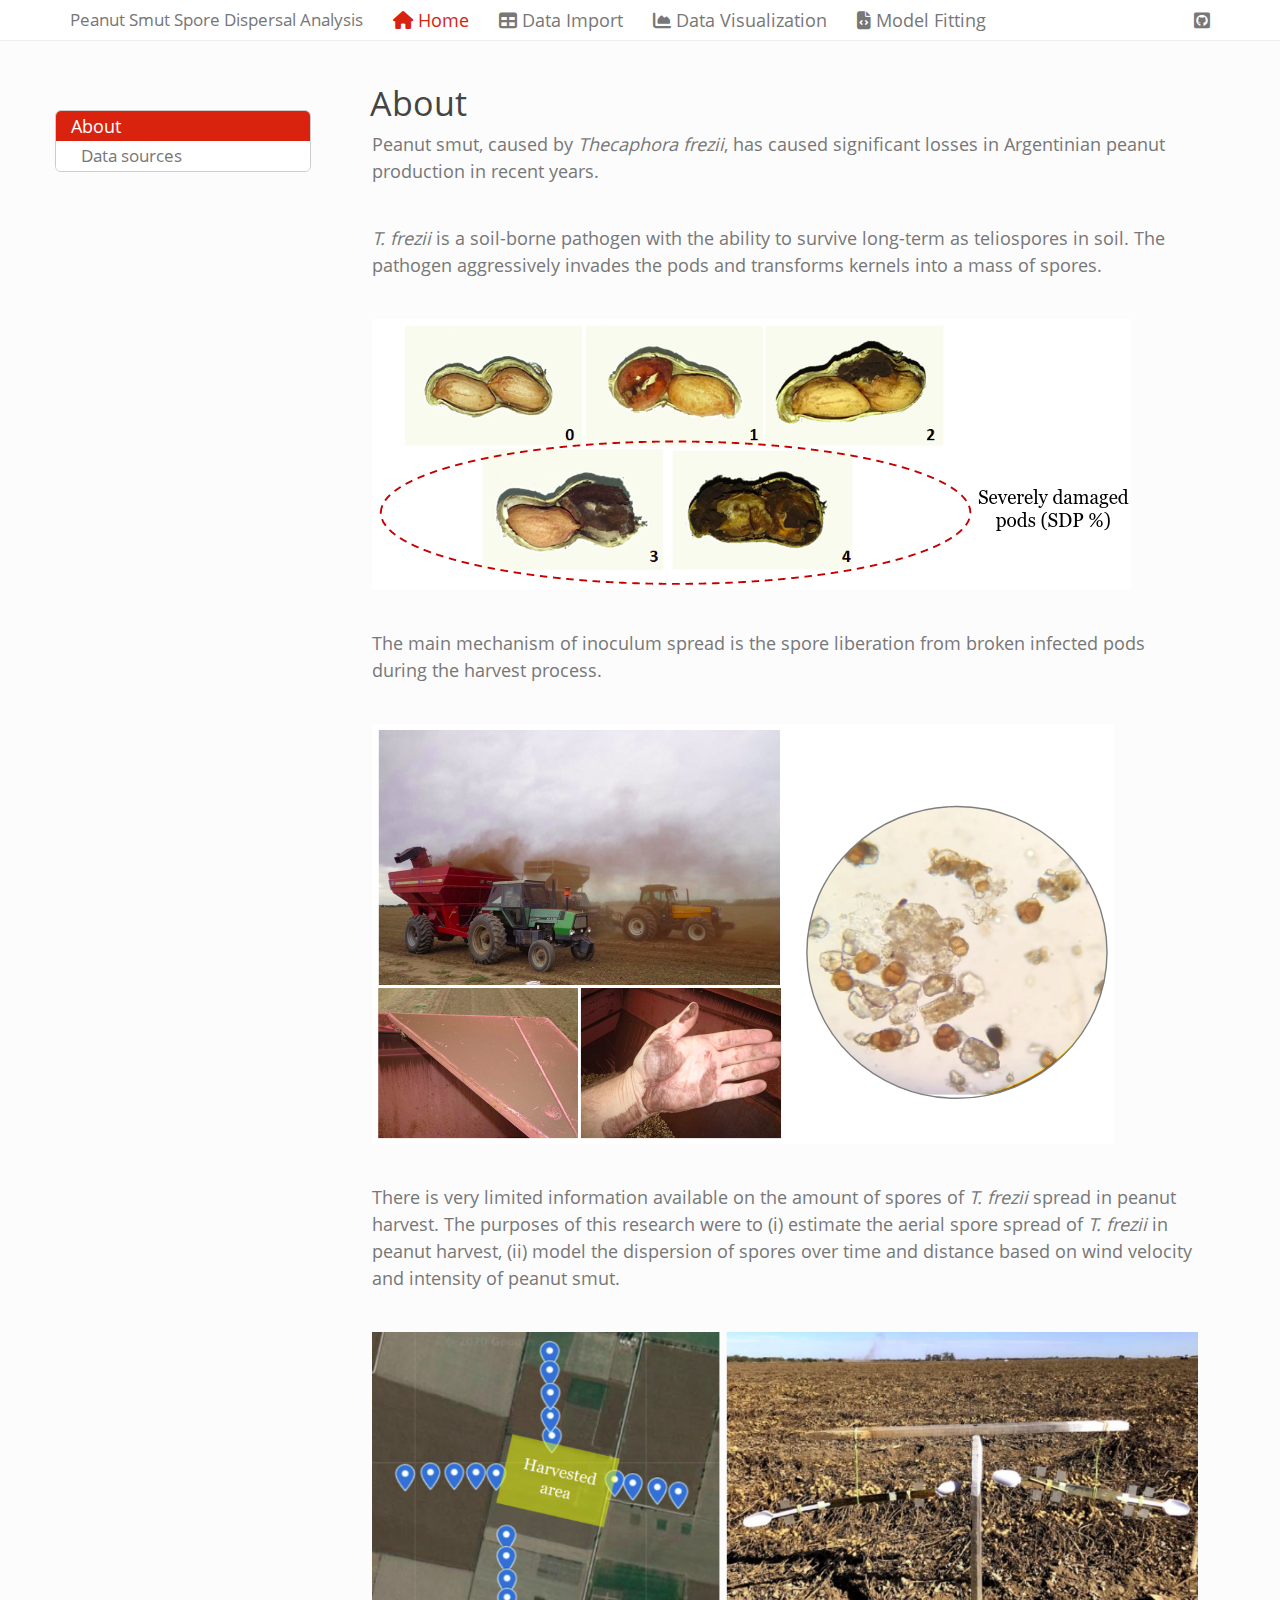
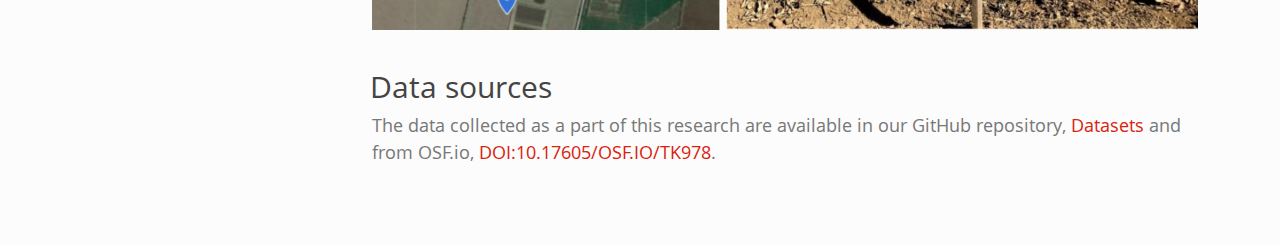
<file: index.html>
<!DOCTYPE html>

<html>

<head>

<meta charset="utf-8" />
<meta name="generator" content="pandoc" />
<meta http-equiv="X-UA-Compatible" content="IE=EDGE" />




<title>index.knit</title>

<script src="site_libs/header-attrs-2.25/header-attrs.js"></script>
<script src="site_libs/jquery-3.6.0/jquery-3.6.0.min.js"></script>
<meta name="viewport" content="width=device-width, initial-scale=1" />
<link href="site_libs/bootstrap-3.3.5/css/simplex.min.css" rel="stylesheet" />
<script src="site_libs/bootstrap-3.3.5/js/bootstrap.min.js"></script>
<script src="site_libs/bootstrap-3.3.5/shim/html5shiv.min.js"></script>
<script src="site_libs/bootstrap-3.3.5/shim/respond.min.js"></script>
<style>h1 {font-size: 34px;}
       h1.title {font-size: 38px;}
       h2 {font-size: 30px;}
       h3 {font-size: 24px;}
       h4 {font-size: 18px;}
       h5 {font-size: 16px;}
       h6 {font-size: 12px;}
       code {color: inherit; background-color: rgba(0, 0, 0, 0.04);}
       pre:not([class]) { background-color: white }</style>
<script src="site_libs/jqueryui-1.13.2/jquery-ui.min.js"></script>
<link href="site_libs/tocify-1.9.1/jquery.tocify.css" rel="stylesheet" />
<script src="site_libs/tocify-1.9.1/jquery.tocify.js"></script>
<script src="site_libs/navigation-1.1/tabsets.js"></script>
<link href="site_libs/highlightjs-9.12.0/default.css" rel="stylesheet" />
<script src="site_libs/highlightjs-9.12.0/highlight.js"></script>
<link href="site_libs/font-awesome-6.4.2/css/all.min.css" rel="stylesheet" />
<link href="site_libs/font-awesome-6.4.2/css/v4-shims.min.css" rel="stylesheet" />

<style type="text/css">
  code{white-space: pre-wrap;}
  span.smallcaps{font-variant: small-caps;}
  span.underline{text-decoration: underline;}
  div.column{display: inline-block; vertical-align: top; width: 50%;}
  div.hanging-indent{margin-left: 1.5em; text-indent: -1.5em;}
  ul.task-list{list-style: none;}
    </style>

<style type="text/css">code{white-space: pre;}</style>
<script type="text/javascript">
if (window.hljs) {
  hljs.configure({languages: []});
  hljs.initHighlightingOnLoad();
  if (document.readyState && document.readyState === "complete") {
    window.setTimeout(function() { hljs.initHighlighting(); }, 0);
  }
}
</script>






<link rel="stylesheet" href="style.css" type="text/css" />



<style type = "text/css">
.main-container {
  max-width: 940px;
  margin-left: auto;
  margin-right: auto;
}
img {
  max-width:100%;
}
.tabbed-pane {
  padding-top: 12px;
}
.html-widget {
  margin-bottom: 20px;
}
button.code-folding-btn:focus {
  outline: none;
}
summary {
  display: list-item;
}
details > summary > p:only-child {
  display: inline;
}
pre code {
  padding: 0;
}
</style>


<style type="text/css">
.dropdown-submenu {
  position: relative;
}
.dropdown-submenu>.dropdown-menu {
  top: 0;
  left: 100%;
  margin-top: -6px;
  margin-left: -1px;
  border-radius: 0 6px 6px 6px;
}
.dropdown-submenu:hover>.dropdown-menu {
  display: block;
}
.dropdown-submenu>a:after {
  display: block;
  content: " ";
  float: right;
  width: 0;
  height: 0;
  border-color: transparent;
  border-style: solid;
  border-width: 5px 0 5px 5px;
  border-left-color: #cccccc;
  margin-top: 5px;
  margin-right: -10px;
}
.dropdown-submenu:hover>a:after {
  border-left-color: #adb5bd;
}
.dropdown-submenu.pull-left {
  float: none;
}
.dropdown-submenu.pull-left>.dropdown-menu {
  left: -100%;
  margin-left: 10px;
  border-radius: 6px 0 6px 6px;
}
</style>

<script type="text/javascript">
// manage active state of menu based on current page
$(document).ready(function () {
  // active menu anchor
  href = window.location.pathname
  href = href.substr(href.lastIndexOf('/') + 1)
  if (href === "")
    href = "index.html";
  var menuAnchor = $('a[href="' + href + '"]');

  // mark the anchor link active (and if it's in a dropdown, also mark that active)
  var dropdown = menuAnchor.closest('li.dropdown');
  if (window.bootstrap) { // Bootstrap 4+
    menuAnchor.addClass('active');
    dropdown.find('> .dropdown-toggle').addClass('active');
  } else { // Bootstrap 3
    menuAnchor.parent().addClass('active');
    dropdown.addClass('active');
  }

  // Navbar adjustments
  var navHeight = $(".navbar").first().height() + 15;
  var style = document.createElement('style');
  var pt = "padding-top: " + navHeight + "px; ";
  var mt = "margin-top: -" + navHeight + "px; ";
  var css = "";
  // offset scroll position for anchor links (for fixed navbar)
  for (var i = 1; i <= 6; i++) {
    css += ".section h" + i + "{ " + pt + mt + "}\n";
  }
  style.innerHTML = "body {" + pt + "padding-bottom: 40px; }\n" + css;
  document.head.appendChild(style);
});
</script>

<!-- tabsets -->

<style type="text/css">
.tabset-dropdown > .nav-tabs {
  display: inline-table;
  max-height: 500px;
  min-height: 44px;
  overflow-y: auto;
  border: 1px solid #ddd;
  border-radius: 4px;
}

.tabset-dropdown > .nav-tabs > li.active:before, .tabset-dropdown > .nav-tabs.nav-tabs-open:before {
  content: "\e259";
  font-family: 'Glyphicons Halflings';
  display: inline-block;
  padding: 10px;
  border-right: 1px solid #ddd;
}

.tabset-dropdown > .nav-tabs.nav-tabs-open > li.active:before {
  content: "\e258";
  font-family: 'Glyphicons Halflings';
  border: none;
}

.tabset-dropdown > .nav-tabs > li.active {
  display: block;
}

.tabset-dropdown > .nav-tabs > li > a,
.tabset-dropdown > .nav-tabs > li > a:focus,
.tabset-dropdown > .nav-tabs > li > a:hover {
  border: none;
  display: inline-block;
  border-radius: 4px;
  background-color: transparent;
}

.tabset-dropdown > .nav-tabs.nav-tabs-open > li {
  display: block;
  float: none;
}

.tabset-dropdown > .nav-tabs > li {
  display: none;
}
</style>

<!-- code folding -->



<style type="text/css">

#TOC {
  margin: 25px 0px 20px 0px;
}
@media (max-width: 768px) {
#TOC {
  position: relative;
  width: 100%;
}
}

@media print {
.toc-content {
  /* see https://github.com/w3c/csswg-drafts/issues/4434 */
  float: right;
}
}

.toc-content {
  padding-left: 30px;
  padding-right: 40px;
}

div.main-container {
  max-width: 1200px;
}

div.tocify {
  width: 20%;
  max-width: 260px;
  max-height: 85%;
}

@media (min-width: 768px) and (max-width: 991px) {
  div.tocify {
    width: 25%;
  }
}

@media (max-width: 767px) {
  div.tocify {
    width: 100%;
    max-width: none;
  }
}

.tocify ul, .tocify li {
  line-height: 20px;
}

.tocify-subheader .tocify-item {
  font-size: 0.90em;
}

.tocify .list-group-item {
  border-radius: 0px;
}

.tocify-subheader {
  display: inline;
}
.tocify-subheader .tocify-item {
  font-size: 0.95em;
}

</style>



</head>

<body>


<div class="container-fluid main-container">


<!-- setup 3col/9col grid for toc_float and main content  -->
<div class="row">
<div class="col-xs-12 col-sm-4 col-md-3">
<div id="TOC" class="tocify">
</div>
</div>

<div class="toc-content col-xs-12 col-sm-8 col-md-9">




<div class="navbar navbar-default  navbar-fixed-top" role="navigation">
  <div class="container">
    <div class="navbar-header">
      <button type="button" class="navbar-toggle collapsed" data-toggle="collapse" data-bs-toggle="collapse" data-target="#navbar" data-bs-target="#navbar">
        <span class="icon-bar"></span>
        <span class="icon-bar"></span>
        <span class="icon-bar"></span>
      </button>
      <a class="navbar-brand" href="index.html">Peanut Smut Spore Dispersal Analysis</a>
    </div>
    <div id="navbar" class="navbar-collapse collapse">
      <ul class="nav navbar-nav">
        <li>
  <a href="index.html">
    <span class="fas fa-home"></span>
     
    Home
  </a>
</li>
<li>
  <a href="data_import.html">
    <span class="fas fa-table"></span>
     
    Data Import
  </a>
</li>
<li>
  <a href="data_viz.html">
    <span class="fas fa-chart-area"></span>
     
    Data Visualization
  </a>
</li>
<li>
  <a href="gam_model.html">
    <span class="fas fa-file-code"></span>
     
    Model Fitting
  </a>
</li>
      </ul>
      <ul class="nav navbar-nav navbar-right">
        <li>
  <a href="https://github.com/juanchiem/peanut_smut_aerial">
    <span class="fa fa-github-square"></span>
     
  </a>
</li>
      </ul>
    </div><!--/.nav-collapse -->
  </div><!--/.container -->
</div><!--/.navbar -->

<div id="header">




</div>


<div id="about" class="section level1">
<h1>About</h1>
<p>Peanut smut, caused by <em>Thecaphora frezii</em>, has caused
significant losses in Argentinian peanut production in recent years.</p>
<p><em>T. frezii</em> is a soil-borne pathogen with the ability to
survive long-term as teliospores in soil. The pathogen aggressively
invades the pods and transforms kernels into a mass of spores.</p>
<p><img src="figs_compendium/sdp.png" /></p>
<p>The main mechanism of inoculum spread is the spore liberation from
broken infected pods during the harvest process.</p>
<p><img src="figs_compendium/harvest.png" /></p>
<p>There is very limited information available on the amount of spores
of <em>T. frezii</em> spread in peanut harvest. The purposes of this
research were to (i) estimate the aerial spore spread of <em>T.
frezii</em> in peanut harvest, (ii) model the dispersion of spores over
time and distance based on wind velocity and intensity of peanut
smut.</p>
<p><img src="figs_compendium/mm.png" /></p>
<div id="data-sources" class="section level2">
<h2>Data sources</h2>
<p>The data collected as a part of this research are available in our
GitHub repository, <a
href="https://github.com/epifito/peanut_smut_aerial/tree/main/data">Datasets</a>
and from OSF.io, <a
href="https://doi.org/10.17605/OSF.IO/TK978">DOI:10.17605/OSF.IO/TK978</a>.</p>
</div>
</div>



</div>
</div>

</div>

<script>

// add bootstrap table styles to pandoc tables
function bootstrapStylePandocTables() {
  $('tr.odd').parent('tbody').parent('table').addClass('table table-condensed');
}
$(document).ready(function () {
  bootstrapStylePandocTables();
});


</script>

<!-- tabsets -->

<script>
$(document).ready(function () {
  window.buildTabsets("TOC");
});

$(document).ready(function () {
  $('.tabset-dropdown > .nav-tabs > li').click(function () {
    $(this).parent().toggleClass('nav-tabs-open');
  });
});
</script>

<!-- code folding -->

<script>
$(document).ready(function ()  {

    // temporarily add toc-ignore selector to headers for the consistency with Pandoc
    $('.unlisted.unnumbered').addClass('toc-ignore')

    // move toc-ignore selectors from section div to header
    $('div.section.toc-ignore')
        .removeClass('toc-ignore')
        .children('h1,h2,h3,h4,h5').addClass('toc-ignore');

    // establish options
    var options = {
      selectors: "h1,h2,h3",
      theme: "bootstrap3",
      context: '.toc-content',
      hashGenerator: function (text) {
        return text.replace(/[.\\/?&!#<>]/g, '').replace(/\s/g, '_');
      },
      ignoreSelector: ".toc-ignore",
      scrollTo: 0
    };
    options.showAndHide = false;
    options.smoothScroll = false;

    // tocify
    var toc = $("#TOC").tocify(options).data("toc-tocify");
});
</script>

<!-- dynamically load mathjax for compatibility with self-contained -->
<script>
  (function () {
    var script = document.createElement("script");
    script.type = "text/javascript";
    script.src  = "https://mathjax.rstudio.com/latest/MathJax.js?config=TeX-AMS-MML_HTMLorMML";
    document.getElementsByTagName("head")[0].appendChild(script);
  })();
</script>

</body>
</html>
</file>
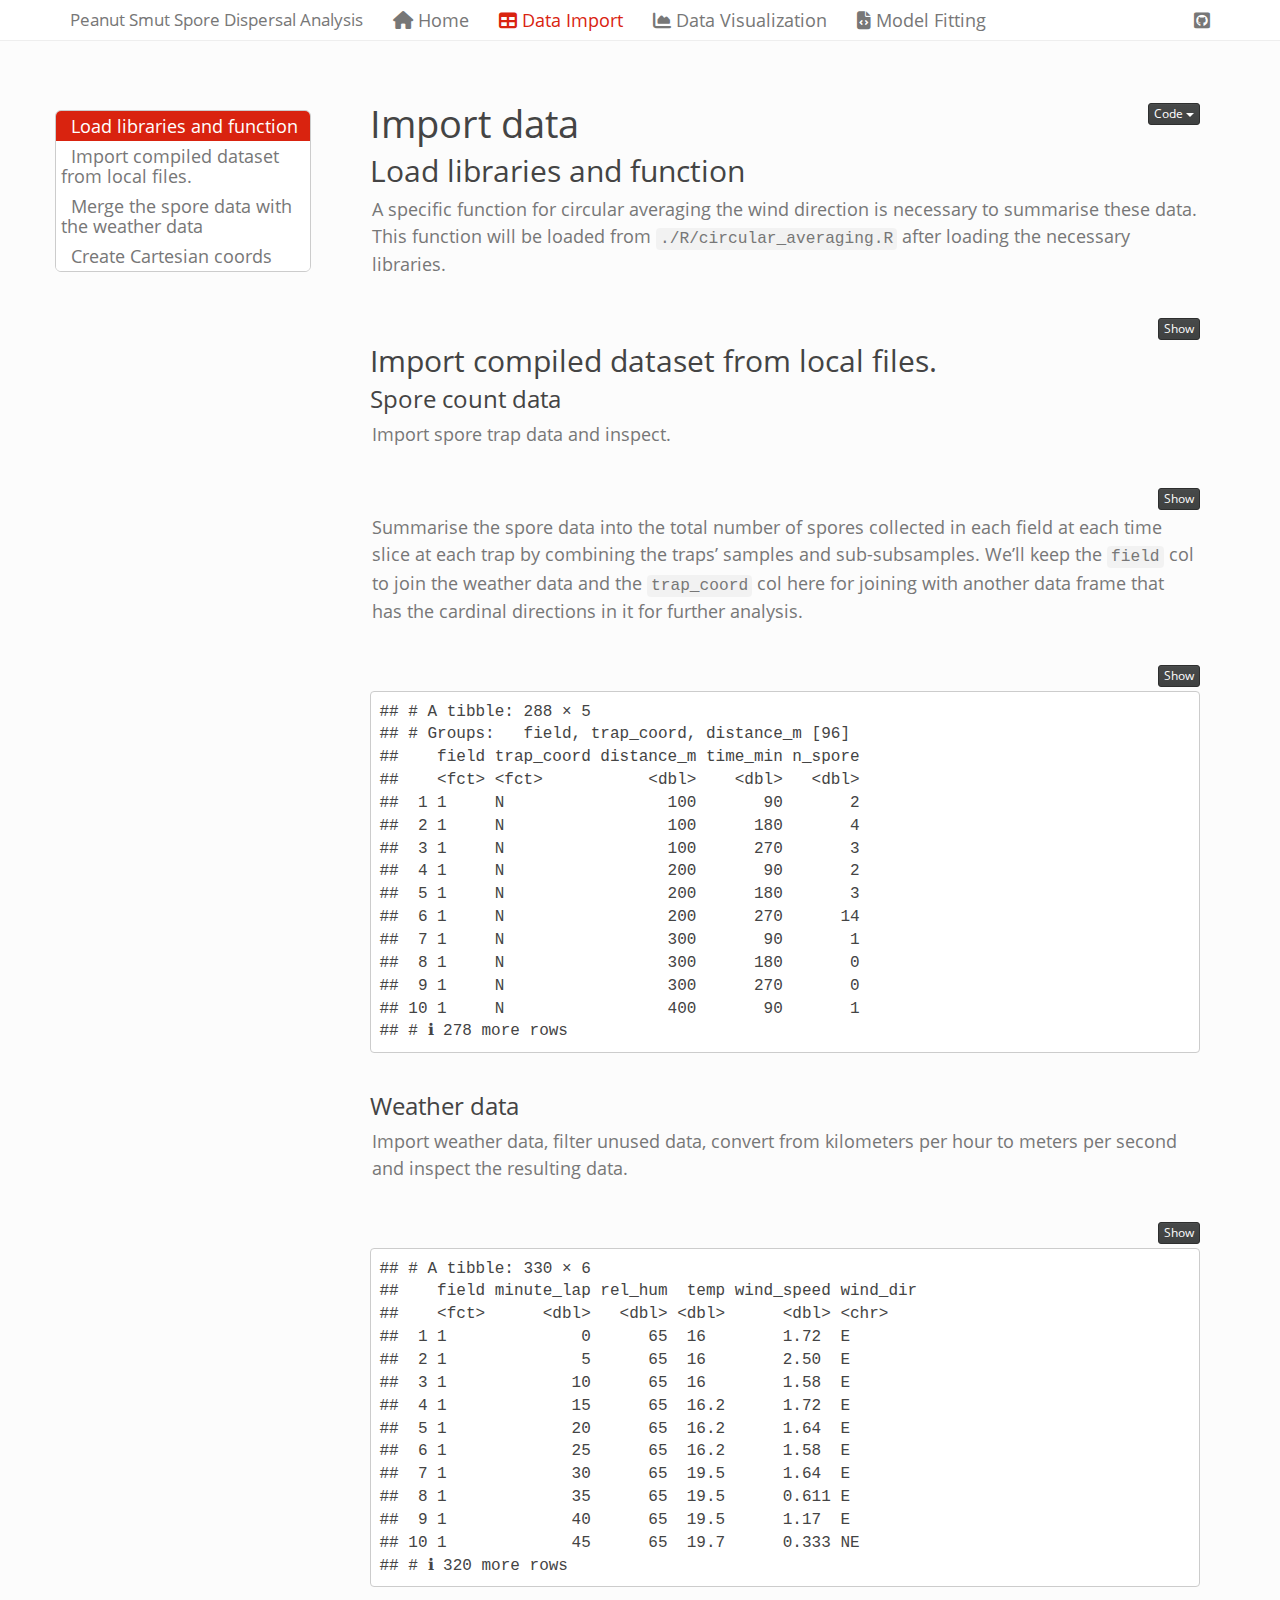
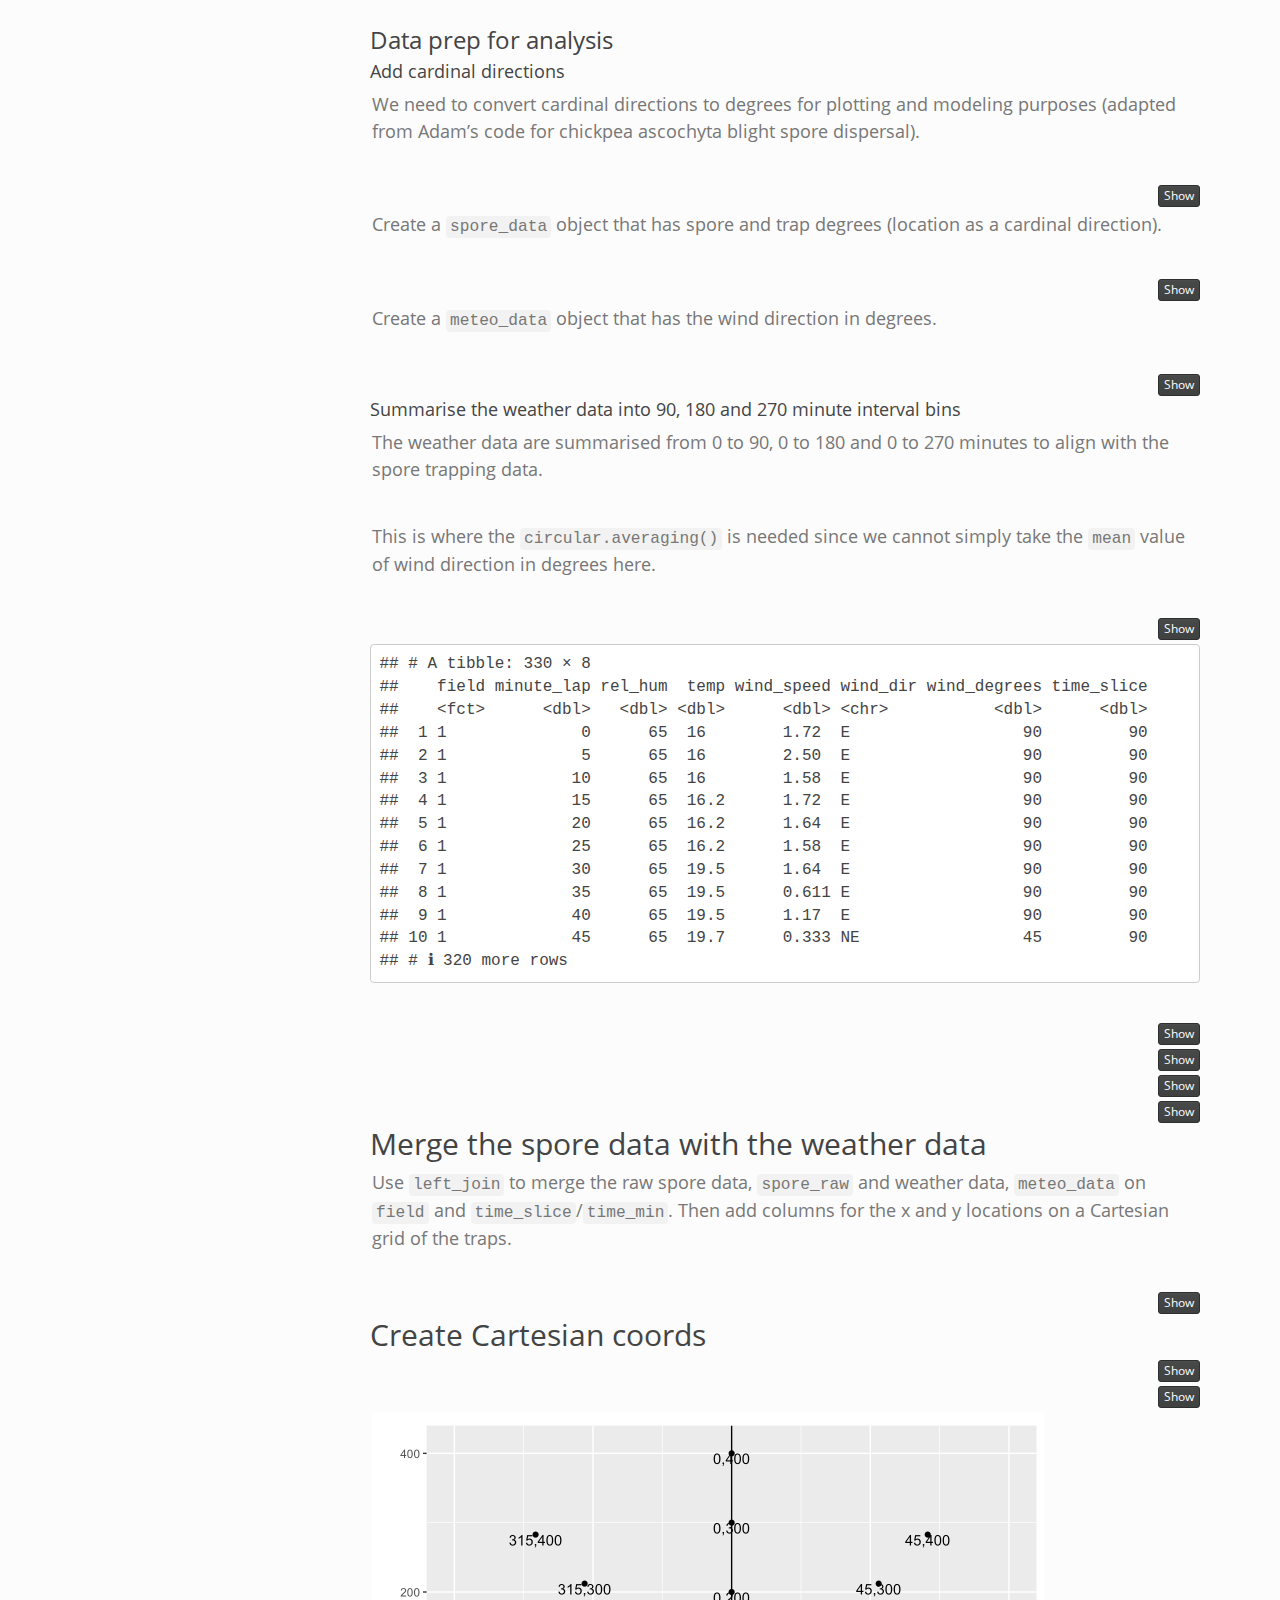
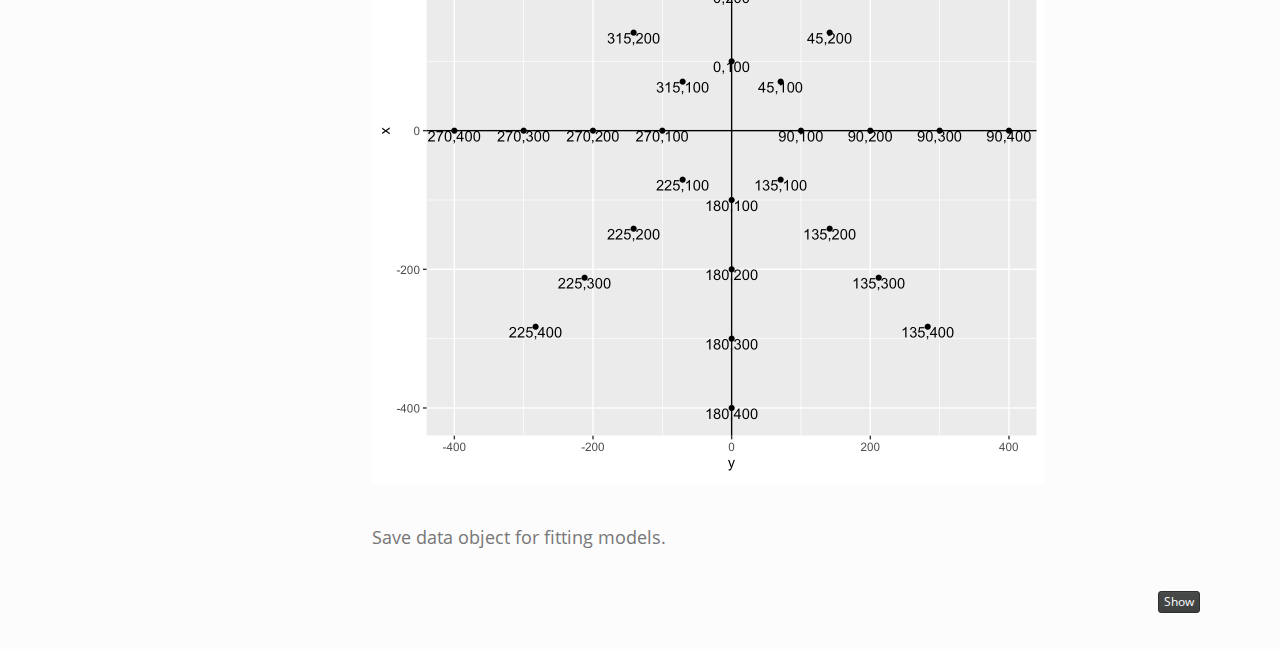
<file: data_import.html>
<!DOCTYPE html>

<html>

<head>

<meta charset="utf-8" />
<meta name="generator" content="pandoc" />
<meta http-equiv="X-UA-Compatible" content="IE=EDGE" />




<title>Import data</title>

<script src="site_libs/header-attrs-2.25/header-attrs.js"></script>
<script src="site_libs/jquery-3.6.0/jquery-3.6.0.min.js"></script>
<meta name="viewport" content="width=device-width, initial-scale=1" />
<link href="site_libs/bootstrap-3.3.5/css/simplex.min.css" rel="stylesheet" />
<script src="site_libs/bootstrap-3.3.5/js/bootstrap.min.js"></script>
<script src="site_libs/bootstrap-3.3.5/shim/html5shiv.min.js"></script>
<script src="site_libs/bootstrap-3.3.5/shim/respond.min.js"></script>
<style>h1 {font-size: 34px;}
       h1.title {font-size: 38px;}
       h2 {font-size: 30px;}
       h3 {font-size: 24px;}
       h4 {font-size: 18px;}
       h5 {font-size: 16px;}
       h6 {font-size: 12px;}
       code {color: inherit; background-color: rgba(0, 0, 0, 0.04);}
       pre:not([class]) { background-color: white }</style>
<script src="site_libs/jqueryui-1.13.2/jquery-ui.min.js"></script>
<link href="site_libs/tocify-1.9.1/jquery.tocify.css" rel="stylesheet" />
<script src="site_libs/tocify-1.9.1/jquery.tocify.js"></script>
<script src="site_libs/navigation-1.1/tabsets.js"></script>
<script src="site_libs/navigation-1.1/codefolding.js"></script>
<link href="site_libs/highlightjs-9.12.0/default.css" rel="stylesheet" />
<script src="site_libs/highlightjs-9.12.0/highlight.js"></script>
<link href="site_libs/font-awesome-6.4.2/css/all.min.css" rel="stylesheet" />
<link href="site_libs/font-awesome-6.4.2/css/v4-shims.min.css" rel="stylesheet" />

<style type="text/css">
  code{white-space: pre-wrap;}
  span.smallcaps{font-variant: small-caps;}
  span.underline{text-decoration: underline;}
  div.column{display: inline-block; vertical-align: top; width: 50%;}
  div.hanging-indent{margin-left: 1.5em; text-indent: -1.5em;}
  ul.task-list{list-style: none;}
    </style>

<style type="text/css">code{white-space: pre;}</style>
<script type="text/javascript">
if (window.hljs) {
  hljs.configure({languages: []});
  hljs.initHighlightingOnLoad();
  if (document.readyState && document.readyState === "complete") {
    window.setTimeout(function() { hljs.initHighlighting(); }, 0);
  }
}
</script>






<link rel="stylesheet" href="style.css" type="text/css" />



<style type = "text/css">
.main-container {
  max-width: 940px;
  margin-left: auto;
  margin-right: auto;
}
img {
  max-width:100%;
}
.tabbed-pane {
  padding-top: 12px;
}
.html-widget {
  margin-bottom: 20px;
}
button.code-folding-btn:focus {
  outline: none;
}
summary {
  display: list-item;
}
details > summary > p:only-child {
  display: inline;
}
pre code {
  padding: 0;
}
</style>


<style type="text/css">
.dropdown-submenu {
  position: relative;
}
.dropdown-submenu>.dropdown-menu {
  top: 0;
  left: 100%;
  margin-top: -6px;
  margin-left: -1px;
  border-radius: 0 6px 6px 6px;
}
.dropdown-submenu:hover>.dropdown-menu {
  display: block;
}
.dropdown-submenu>a:after {
  display: block;
  content: " ";
  float: right;
  width: 0;
  height: 0;
  border-color: transparent;
  border-style: solid;
  border-width: 5px 0 5px 5px;
  border-left-color: #cccccc;
  margin-top: 5px;
  margin-right: -10px;
}
.dropdown-submenu:hover>a:after {
  border-left-color: #adb5bd;
}
.dropdown-submenu.pull-left {
  float: none;
}
.dropdown-submenu.pull-left>.dropdown-menu {
  left: -100%;
  margin-left: 10px;
  border-radius: 6px 0 6px 6px;
}
</style>

<script type="text/javascript">
// manage active state of menu based on current page
$(document).ready(function () {
  // active menu anchor
  href = window.location.pathname
  href = href.substr(href.lastIndexOf('/') + 1)
  if (href === "")
    href = "index.html";
  var menuAnchor = $('a[href="' + href + '"]');

  // mark the anchor link active (and if it's in a dropdown, also mark that active)
  var dropdown = menuAnchor.closest('li.dropdown');
  if (window.bootstrap) { // Bootstrap 4+
    menuAnchor.addClass('active');
    dropdown.find('> .dropdown-toggle').addClass('active');
  } else { // Bootstrap 3
    menuAnchor.parent().addClass('active');
    dropdown.addClass('active');
  }

  // Navbar adjustments
  var navHeight = $(".navbar").first().height() + 15;
  var style = document.createElement('style');
  var pt = "padding-top: " + navHeight + "px; ";
  var mt = "margin-top: -" + navHeight + "px; ";
  var css = "";
  // offset scroll position for anchor links (for fixed navbar)
  for (var i = 1; i <= 6; i++) {
    css += ".section h" + i + "{ " + pt + mt + "}\n";
  }
  style.innerHTML = "body {" + pt + "padding-bottom: 40px; }\n" + css;
  document.head.appendChild(style);
});
</script>

<!-- tabsets -->

<style type="text/css">
.tabset-dropdown > .nav-tabs {
  display: inline-table;
  max-height: 500px;
  min-height: 44px;
  overflow-y: auto;
  border: 1px solid #ddd;
  border-radius: 4px;
}

.tabset-dropdown > .nav-tabs > li.active:before, .tabset-dropdown > .nav-tabs.nav-tabs-open:before {
  content: "\e259";
  font-family: 'Glyphicons Halflings';
  display: inline-block;
  padding: 10px;
  border-right: 1px solid #ddd;
}

.tabset-dropdown > .nav-tabs.nav-tabs-open > li.active:before {
  content: "\e258";
  font-family: 'Glyphicons Halflings';
  border: none;
}

.tabset-dropdown > .nav-tabs > li.active {
  display: block;
}

.tabset-dropdown > .nav-tabs > li > a,
.tabset-dropdown > .nav-tabs > li > a:focus,
.tabset-dropdown > .nav-tabs > li > a:hover {
  border: none;
  display: inline-block;
  border-radius: 4px;
  background-color: transparent;
}

.tabset-dropdown > .nav-tabs.nav-tabs-open > li {
  display: block;
  float: none;
}

.tabset-dropdown > .nav-tabs > li {
  display: none;
}
</style>

<!-- code folding -->
<style type="text/css">
.code-folding-btn { margin-bottom: 4px; }
</style>



<style type="text/css">

#TOC {
  margin: 25px 0px 20px 0px;
}
@media (max-width: 768px) {
#TOC {
  position: relative;
  width: 100%;
}
}

@media print {
.toc-content {
  /* see https://github.com/w3c/csswg-drafts/issues/4434 */
  float: right;
}
}

.toc-content {
  padding-left: 30px;
  padding-right: 40px;
}

div.main-container {
  max-width: 1200px;
}

div.tocify {
  width: 20%;
  max-width: 260px;
  max-height: 85%;
}

@media (min-width: 768px) and (max-width: 991px) {
  div.tocify {
    width: 25%;
  }
}

@media (max-width: 767px) {
  div.tocify {
    width: 100%;
    max-width: none;
  }
}

.tocify ul, .tocify li {
  line-height: 20px;
}

.tocify-subheader .tocify-item {
  font-size: 0.90em;
}

.tocify .list-group-item {
  border-radius: 0px;
}

.tocify-subheader {
  display: inline;
}
.tocify-subheader .tocify-item {
  font-size: 0.95em;
}

</style>



</head>

<body>


<div class="container-fluid main-container">


<!-- setup 3col/9col grid for toc_float and main content  -->
<div class="row">
<div class="col-xs-12 col-sm-4 col-md-3">
<div id="TOC" class="tocify">
</div>
</div>

<div class="toc-content col-xs-12 col-sm-8 col-md-9">




<div class="navbar navbar-default  navbar-fixed-top" role="navigation">
  <div class="container">
    <div class="navbar-header">
      <button type="button" class="navbar-toggle collapsed" data-toggle="collapse" data-bs-toggle="collapse" data-target="#navbar" data-bs-target="#navbar">
        <span class="icon-bar"></span>
        <span class="icon-bar"></span>
        <span class="icon-bar"></span>
      </button>
      <a class="navbar-brand" href="index.html">Peanut Smut Spore Dispersal Analysis</a>
    </div>
    <div id="navbar" class="navbar-collapse collapse">
      <ul class="nav navbar-nav">
        <li>
  <a href="index.html">
    <span class="fas fa-home"></span>
     
    Home
  </a>
</li>
<li>
  <a href="data_import.html">
    <span class="fas fa-table"></span>
     
    Data Import
  </a>
</li>
<li>
  <a href="data_viz.html">
    <span class="fas fa-chart-area"></span>
     
    Data Visualization
  </a>
</li>
<li>
  <a href="gam_model.html">
    <span class="fas fa-file-code"></span>
     
    Model Fitting
  </a>
</li>
      </ul>
      <ul class="nav navbar-nav navbar-right">
        <li>
  <a href="https://github.com/juanchiem/peanut_smut_aerial">
    <span class="fa fa-github-square"></span>
     
  </a>
</li>
      </ul>
    </div><!--/.nav-collapse -->
  </div><!--/.container -->
</div><!--/.navbar -->

<div id="header">

<div class="btn-group pull-right float-right">
<button type="button" class="btn btn-default btn-xs btn-secondary btn-sm dropdown-toggle" data-toggle="dropdown" data-bs-toggle="dropdown" aria-haspopup="true" aria-expanded="false"><span>Code</span> <span class="caret"></span></button>
<ul class="dropdown-menu dropdown-menu-right" style="min-width: 50px;">
<li><a id="rmd-show-all-code" href="#">Show All Code</a></li>
<li><a id="rmd-hide-all-code" href="#">Hide All Code</a></li>
</ul>
</div>



<h1 class="title toc-ignore">Import data</h1>

</div>


<div id="load-libraries-and-function" class="section level2">
<h2>Load libraries and function</h2>
<p>A specific function for circular averaging the wind direction is
necessary to summarise these data. This function will be loaded from
<code>./R/circular_averaging.R</code> after loading the necessary
libraries.</p>
<pre class="r"><code>library(&quot;tidyverse&quot;)
library(&quot;here&quot;)
library(&quot;geometry&quot;)

# load circular.averaging()
source(here(&quot;./R/circular_averaging.R&quot;))</code></pre>
</div>
<div id="import-compiled-dataset-from-local-files."
class="section level2">
<h2>Import compiled dataset from local files.</h2>
<div id="spore-count-data" class="section level3">
<h3>Spore count data</h3>
<p>Import spore trap data and inspect.</p>
<pre class="r"><code>spore_data &lt;- read_csv(
  here(&quot;data/spore_data.csv&quot;),
  col_types = list(field = col_factor(),
                   trap_coord = col_factor())
)</code></pre>
<p>Summarise the spore data into the total number of spores collected in
each field at each time slice at each trap by combining the traps’
samples and sub-subsamples. We’ll keep the <code>field</code> col to
join the weather data and the <code>trap_coord</code> col here for
joining with another data frame that has the cardinal directions in it
for further analysis.</p>
<pre class="r"><code>spore_data &lt;-
  spore_data %&gt;%
  group_by(field, trap_coord, distance_m, time_min) %&gt;%
  summarise(n_spore = sum(n_spore))

spore_data</code></pre>
<pre><code>## # A tibble: 288 × 5
## # Groups:   field, trap_coord, distance_m [96]
##    field trap_coord distance_m time_min n_spore
##    &lt;fct&gt; &lt;fct&gt;           &lt;dbl&gt;    &lt;dbl&gt;   &lt;dbl&gt;
##  1 1     N                 100       90       2
##  2 1     N                 100      180       4
##  3 1     N                 100      270       3
##  4 1     N                 200       90       2
##  5 1     N                 200      180       3
##  6 1     N                 200      270      14
##  7 1     N                 300       90       1
##  8 1     N                 300      180       0
##  9 1     N                 300      270       0
## 10 1     N                 400       90       1
## # ℹ 278 more rows</code></pre>
</div>
<div id="weather-data" class="section level3">
<h3>Weather data</h3>
<p>Import weather data, filter unused data, convert from kilometers per
hour to meters per second and inspect the resulting data.</p>
<pre class="r"><code>meteo_data &lt;- read_csv(here(&quot;data/wind.csv&quot;),
                       col_types = list(field = col_factor()))

# some sites go past 270 minutes, remove those data.
meteo_data &lt;-
  meteo_data %&gt;%
  filter(minute_lap &lt;= 270) %&gt;%
  mutate(wind_speed = wind_speed * 0.2777778)

meteo_data</code></pre>
<pre><code>## # A tibble: 330 × 6
##    field minute_lap rel_hum  temp wind_speed wind_dir
##    &lt;fct&gt;      &lt;dbl&gt;   &lt;dbl&gt; &lt;dbl&gt;      &lt;dbl&gt; &lt;chr&gt;   
##  1 1              0      65  16        1.72  E       
##  2 1              5      65  16        2.50  E       
##  3 1             10      65  16        1.58  E       
##  4 1             15      65  16.2      1.72  E       
##  5 1             20      65  16.2      1.64  E       
##  6 1             25      65  16.2      1.58  E       
##  7 1             30      65  19.5      1.64  E       
##  8 1             35      65  19.5      0.611 E       
##  9 1             40      65  19.5      1.17  E       
## 10 1             45      65  19.7      0.333 NE      
## # ℹ 320 more rows</code></pre>
</div>
<div id="data-prep-for-analysis" class="section level3">
<h3>Data prep for analysis</h3>
<div id="add-cardinal-directions" class="section level4">
<h4>Add cardinal directions</h4>
<p>We need to convert cardinal directions to degrees for plotting and
modeling purposes (adapted from Adam’s code for chickpea ascochyta
blight spore dispersal).</p>
<pre class="r"><code>coord_deg &lt;- tibble(
  dir = c(
    &quot;N&quot;,
    &quot;NNE&quot;,
    &quot;NE&quot;,
    &quot;ENE&quot;,
    &quot;E&quot;,
    &quot;ESE&quot;,
    &quot;SE&quot;,
    &quot;SSE&quot;,
    &quot;S&quot;,
    &quot;SSW&quot;,
    &quot;SW&quot;,
    &quot;WSW&quot;,
    &quot;W&quot;,
    &quot;WNW&quot;,
    &quot;NW&quot;,
    &quot;NNW&quot;
  ),
  degrees = seq(0, 337.5 , by = 22.5),
)</code></pre>
<p>Create a <code>spore_data</code> object that has spore and trap
degrees (location as a cardinal direction).</p>
<pre class="r"><code>spore_data &lt;-
  spore_data %&gt;%
  left_join(coord_deg, by = c(&quot;trap_coord&quot; = &quot;dir&quot;)) %&gt;%
  rename(trap_degrees = degrees)</code></pre>
<p>Create a <code>meteo_data</code> object that has the wind direction
in degrees.</p>
<pre class="r"><code>meteo_data &lt;-
  meteo_data %&gt;%
  left_join(coord_deg, by = c(&quot;wind_dir&quot; = &quot;dir&quot;)) %&gt;%
  rename(wind_degrees = degrees)</code></pre>
</div>
<div
id="summarise-the-weather-data-into-90-180-and-270-minute-interval-bins"
class="section level4">
<h4>Summarise the weather data into 90, 180 and 270 minute interval
bins</h4>
<p>The weather data are summarised from 0 to 90, 0 to 180 and 0 to 270
minutes to align with the spore trapping data.</p>
<p>This is where the <code>circular.averaging()</code> is needed since
we cannot simply take the <code>mean</code> value of wind direction in
degrees here.</p>
<pre class="r"><code>m &lt;-
  meteo_data %&gt;%
  mutate(time_slice =
           case_when(
             minute_lap &lt;= 90 ~ 90,
             minute_lap &gt; 90 &amp; minute_lap &lt;= 180 ~ 180,
             TRUE ~ 270
           ))

m</code></pre>
<pre><code>## # A tibble: 330 × 8
##    field minute_lap rel_hum  temp wind_speed wind_dir wind_degrees time_slice
##    &lt;fct&gt;      &lt;dbl&gt;   &lt;dbl&gt; &lt;dbl&gt;      &lt;dbl&gt; &lt;chr&gt;           &lt;dbl&gt;      &lt;dbl&gt;
##  1 1              0      65  16        1.72  E                  90         90
##  2 1              5      65  16        2.50  E                  90         90
##  3 1             10      65  16        1.58  E                  90         90
##  4 1             15      65  16.2      1.72  E                  90         90
##  5 1             20      65  16.2      1.64  E                  90         90
##  6 1             25      65  16.2      1.58  E                  90         90
##  7 1             30      65  19.5      1.64  E                  90         90
##  8 1             35      65  19.5      0.611 E                  90         90
##  9 1             40      65  19.5      1.17  E                  90         90
## 10 1             45      65  19.7      0.333 NE                 45         90
## # ℹ 320 more rows</code></pre>
<pre class="r"><code>rh_90 &lt;-
  m %&gt;%
  filter(time_slice == 90) %&gt;%
  group_by(field) %&gt;%
  summarise(rh = mean(rel_hum))

rh_180 &lt;-
  m %&gt;%
  filter(time_slice == 90 | time_slice == 180) %&gt;%
  group_by(field) %&gt;%
  summarise(rh = mean(rel_hum))

rh_270 &lt;-
  m %&gt;%
  group_by(field) %&gt;%
  summarise(rh = mean(rel_hum))

rh &lt;-
  bind_rows(list(
    &quot;90&quot; = rh_90,
    &quot;180&quot; = rh_180,
    &quot;270&quot; = rh_270
  ), .id = &quot;time_slice&quot;)</code></pre>
<pre class="r"><code>temp_90 &lt;-
  m %&gt;%
  filter(time_slice == 90) %&gt;%
  group_by(field) %&gt;%
  summarise(temp = mean(temp))

temp_180 &lt;-
  m %&gt;%
  filter(time_slice == 90 | time_slice == 180) %&gt;%
  group_by(field) %&gt;%
  summarise(temp = mean(temp))

temp_270 &lt;-
  m %&gt;%
  group_by(field) %&gt;%
  summarise(temp = mean(temp))

temp &lt;-
  bind_rows(list(
    &quot;90&quot; = temp_90,
    &quot;180&quot; = temp_180,
    &quot;270&quot; = temp_270
  ), .id = &quot;time_slice&quot;)</code></pre>
<pre class="r"><code>wind_speed_90 &lt;-
  m %&gt;%
  filter(time_slice == 90) %&gt;%
  group_by(field) %&gt;%
  summarise(wind_speed = mean(wind_speed))

wind_speed_180 &lt;-
  m %&gt;%
  filter(time_slice == 0 | time_slice == 180) %&gt;%
  group_by(field) %&gt;%
  summarise(wind_speed = mean(wind_speed))

wind_speed_270 &lt;-
  m %&gt;%
  group_by(field) %&gt;%
  summarise(wind_speed = mean(wind_speed))

wind_speed &lt;-
  bind_rows(list(
    &quot;90&quot; = wind_speed_90,
    &quot;180&quot; = wind_speed_180,
    &quot;270&quot; = wind_speed_270
  ),
  .id = &quot;time_slice&quot;)</code></pre>
<pre class="r"><code>meteo_data &lt;- m %&gt;%
  mutate(time_slice = 270) %&gt;%
  rbind(mutate(filter(., minute_lap &lt;= 180), time_slice = 180)) %&gt;%
  rbind(mutate(filter(., minute_lap &lt;= 90), time_slice = 90)) %&gt;%
  group_by(field, time_slice) %&gt;%
  summarize(
    rh = mean(rel_hum),
    temp = mean(temp),
    wind_speed = mean(wind_speed),
    wind_degrees = circular.averaging(wind_degrees)
  )</code></pre>
</div>
</div>
</div>
<div id="merge-the-spore-data-with-the-weather-data"
class="section level2">
<h2>Merge the spore data with the weather data</h2>
<p>Use <code>left_join</code> to merge the raw spore data,
<code>spore_raw</code> and weather data, <code>meteo_data</code> on
<code>field</code> and <code>time_slice</code>/<code>time_min</code>.
Then add columns for the x and y locations on a Cartesian grid of the
traps.</p>
<pre class="r"><code>mod_dat &lt;- left_join(meteo_data,
                     spore_data,
                     by = c(&quot;field&quot; = &quot;field&quot;,
                            &quot;time_slice&quot; = &quot;time_min&quot;)) %&gt;%
  mutate(degree_dif = trap_degrees - wind_degrees) %&gt;%
  mutate(time_slice = as.integer(time_slice))</code></pre>
</div>
<div id="create-cartesian-coords" class="section level2">
<h2>Create Cartesian coords</h2>
<pre class="r"><code># note that degrees need to be converted to radians for theta
xy &lt;- data.frame(pol2cart(
  theta = mod_dat$trap_degrees * 0.01745329,
  r = mod_dat$distance_m
))

mod_dat &lt;- bind_cols(mod_dat, xy)</code></pre>
<pre class="r"><code>coords_df &lt;- mod_dat %&gt;%
  ungroup() %&gt;%
  distinct(trap_degrees, distance_m, x, y) %&gt;%
  mutate_at(vars(x, y), list(~ round(., 1))) %&gt;%
  arrange(trap_degrees)

coords_df %&gt;%
  ggplot() +
  aes(x = y, y = x) +
  geom_point() +
  geom_text(aes(
    label = paste0(trap_degrees, &quot;,&quot;, distance_m),
    vjust = 1
  )) +
  geom_hline(yintercept = 0) +
  geom_vline(xintercept = 0) +
  coord_equal()</code></pre>
<p><img src="data_import_files/figure-html/Cartesian-coords-check-1.png" width="672" /></p>
<p>Save data object for fitting models.</p>
<pre class="r"><code>save(mod_dat, file = here(&quot;data/mod_dat.Rdata&quot;))

save(m, file = here(&quot;data/meteo_data.Rdata&quot;))</code></pre>
</div>



</div>
</div>

</div>

<script>

// add bootstrap table styles to pandoc tables
function bootstrapStylePandocTables() {
  $('tr.odd').parent('tbody').parent('table').addClass('table table-condensed');
}
$(document).ready(function () {
  bootstrapStylePandocTables();
});


</script>

<!-- tabsets -->

<script>
$(document).ready(function () {
  window.buildTabsets("TOC");
});

$(document).ready(function () {
  $('.tabset-dropdown > .nav-tabs > li').click(function () {
    $(this).parent().toggleClass('nav-tabs-open');
  });
});
</script>

<!-- code folding -->
<script>
$(document).ready(function () {
  window.initializeCodeFolding("hide" === "show");
});
</script>

<script>
$(document).ready(function ()  {

    // temporarily add toc-ignore selector to headers for the consistency with Pandoc
    $('.unlisted.unnumbered').addClass('toc-ignore')

    // move toc-ignore selectors from section div to header
    $('div.section.toc-ignore')
        .removeClass('toc-ignore')
        .children('h1,h2,h3,h4,h5').addClass('toc-ignore');

    // establish options
    var options = {
      selectors: "h1,h2",
      theme: "bootstrap3",
      context: '.toc-content',
      hashGenerator: function (text) {
        return text.replace(/[.\\/?&!#<>]/g, '').replace(/\s/g, '_');
      },
      ignoreSelector: ".toc-ignore",
      scrollTo: 0
    };
    options.showAndHide = false;
    options.smoothScroll = true;

    // tocify
    var toc = $("#TOC").tocify(options).data("toc-tocify");
});
</script>

<!-- dynamically load mathjax for compatibility with self-contained -->
<script>
  (function () {
    var script = document.createElement("script");
    script.type = "text/javascript";
    script.src  = "https://mathjax.rstudio.com/latest/MathJax.js?config=TeX-AMS-MML_HTMLorMML";
    document.getElementsByTagName("head")[0].appendChild(script);
  })();
</script>

</body>
</html>
</file>
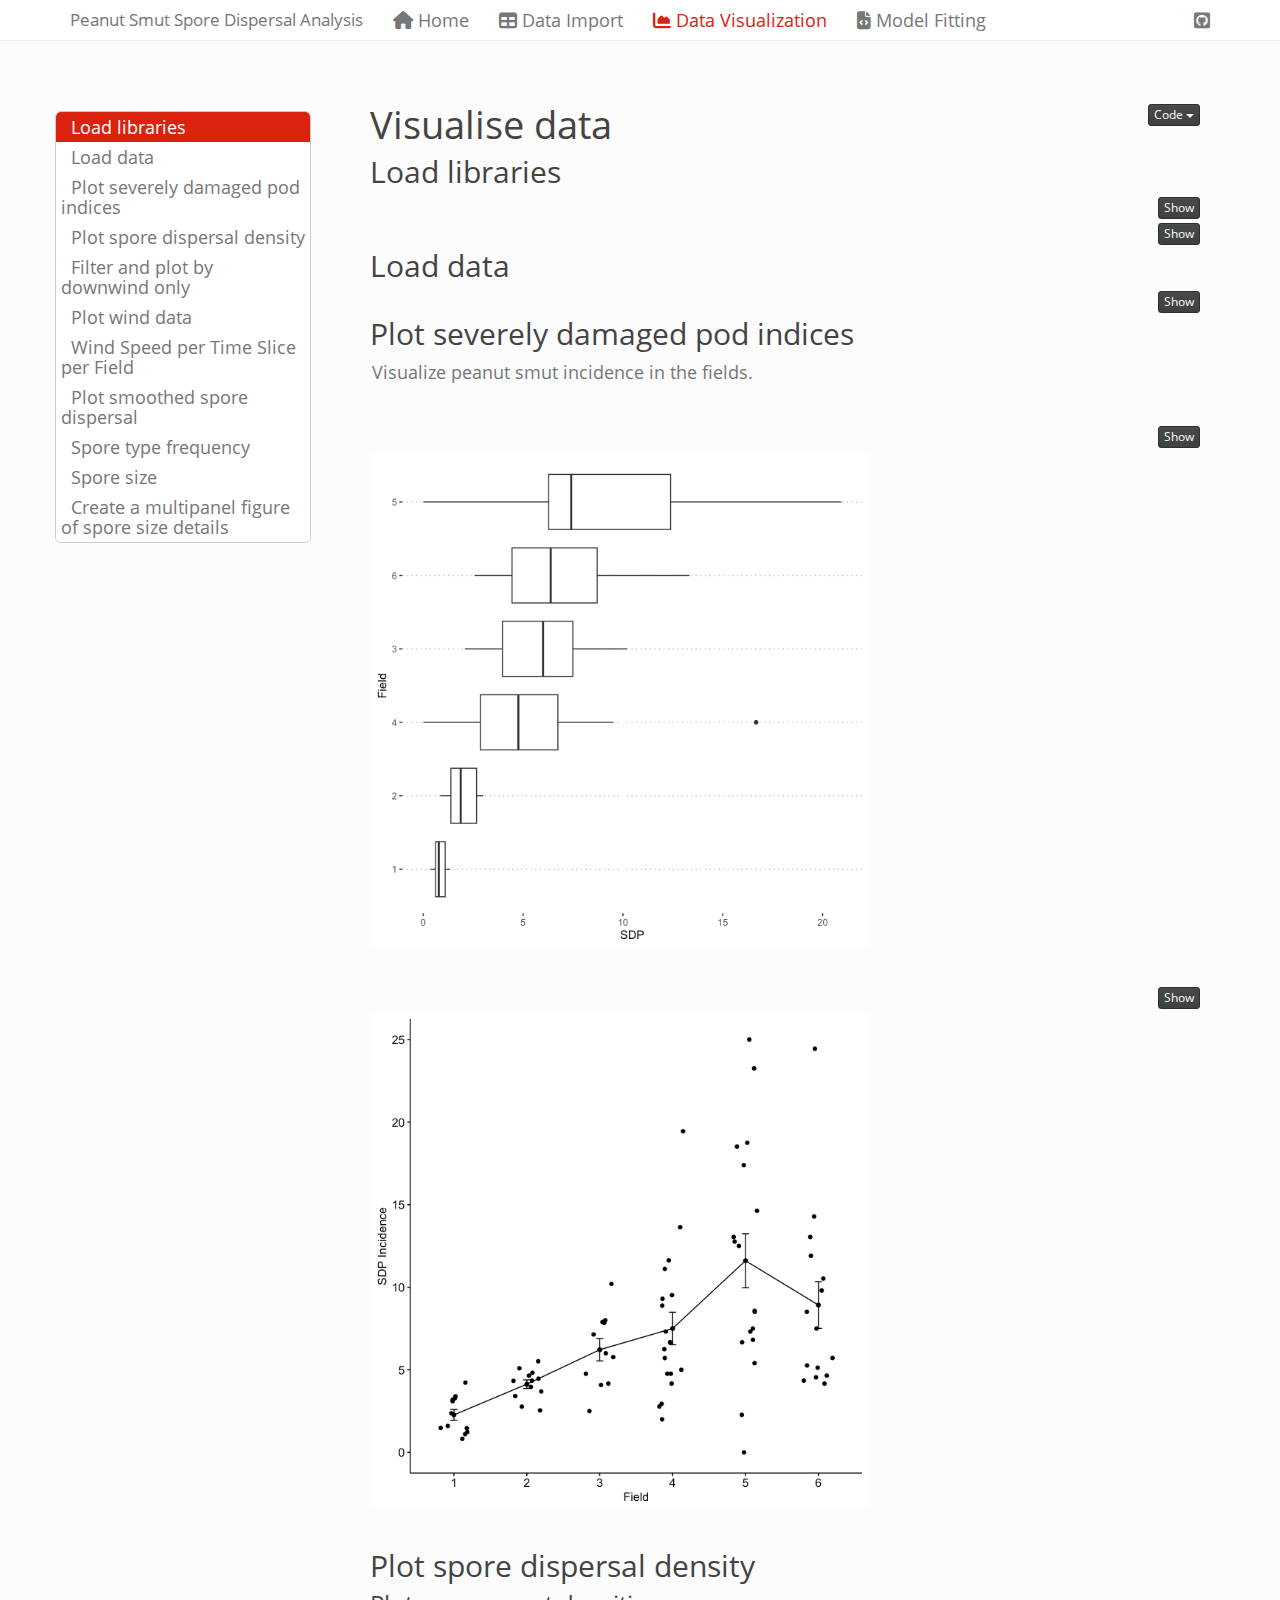
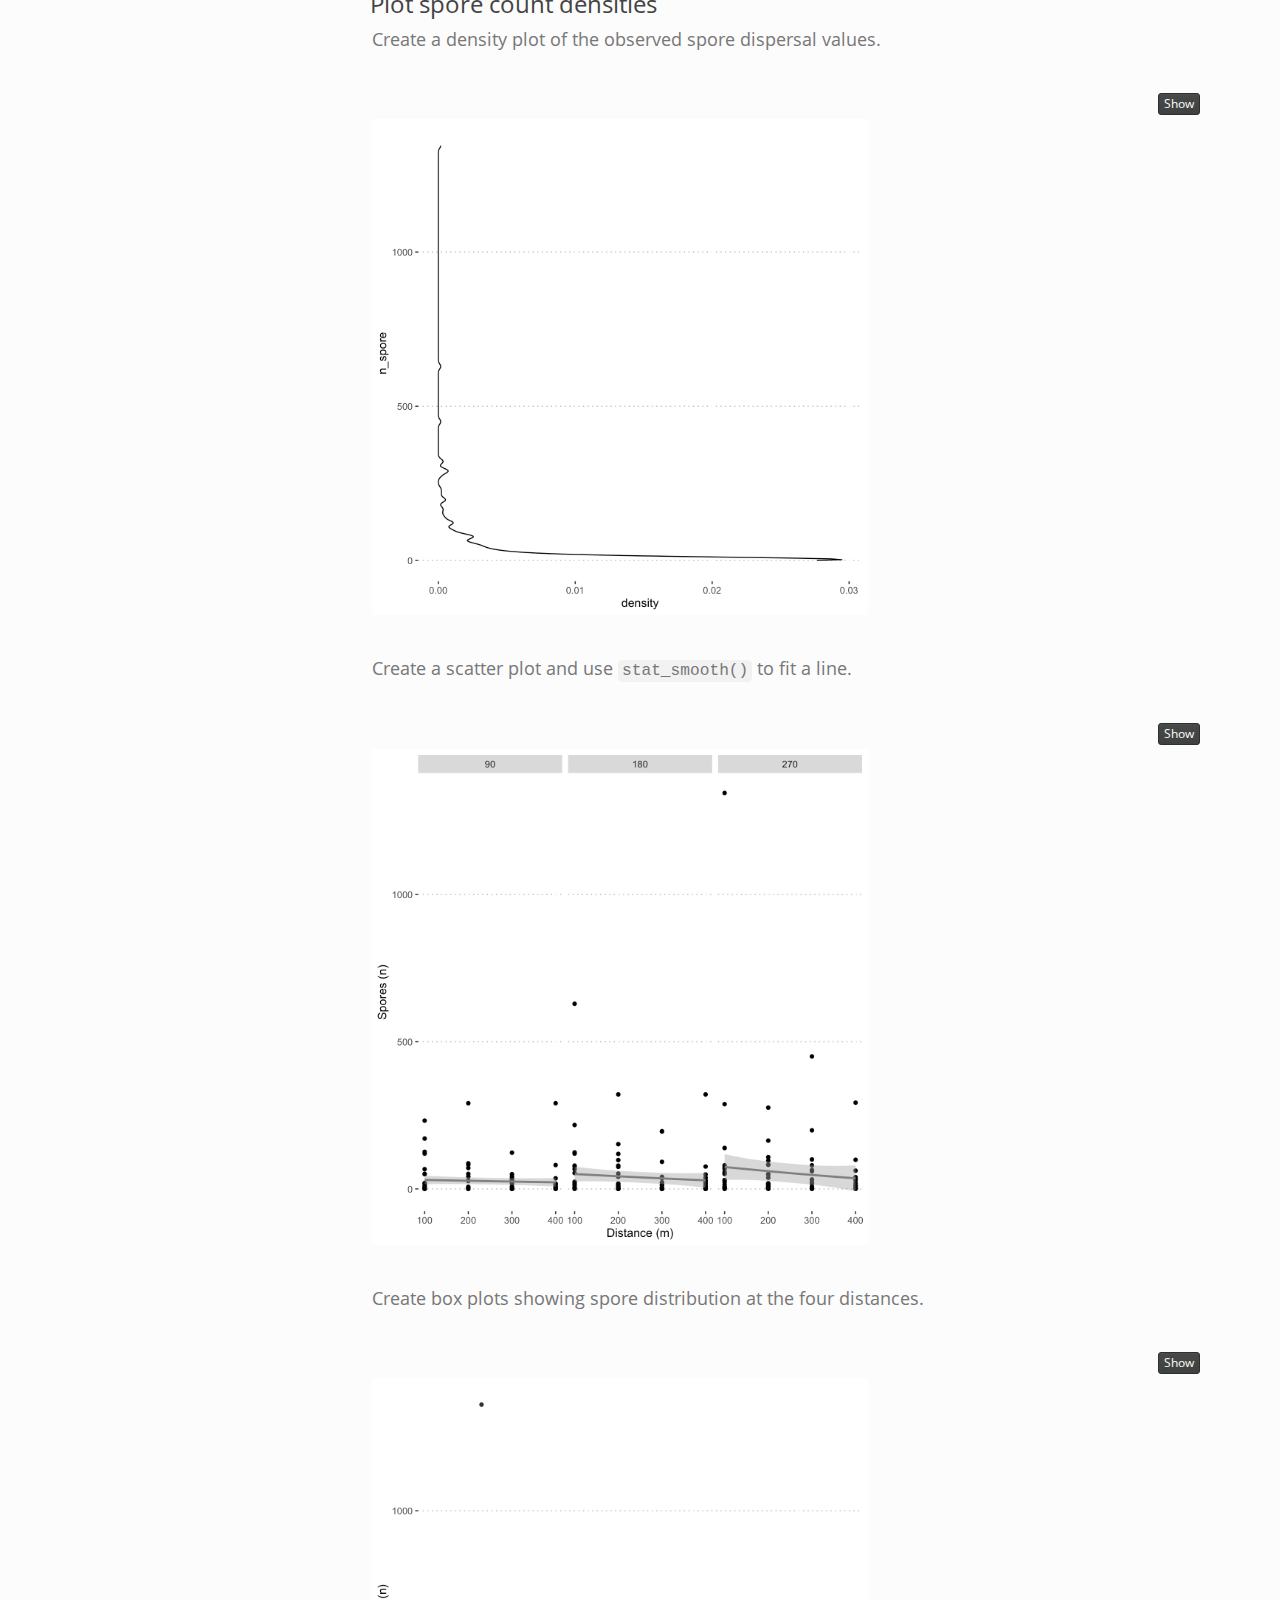
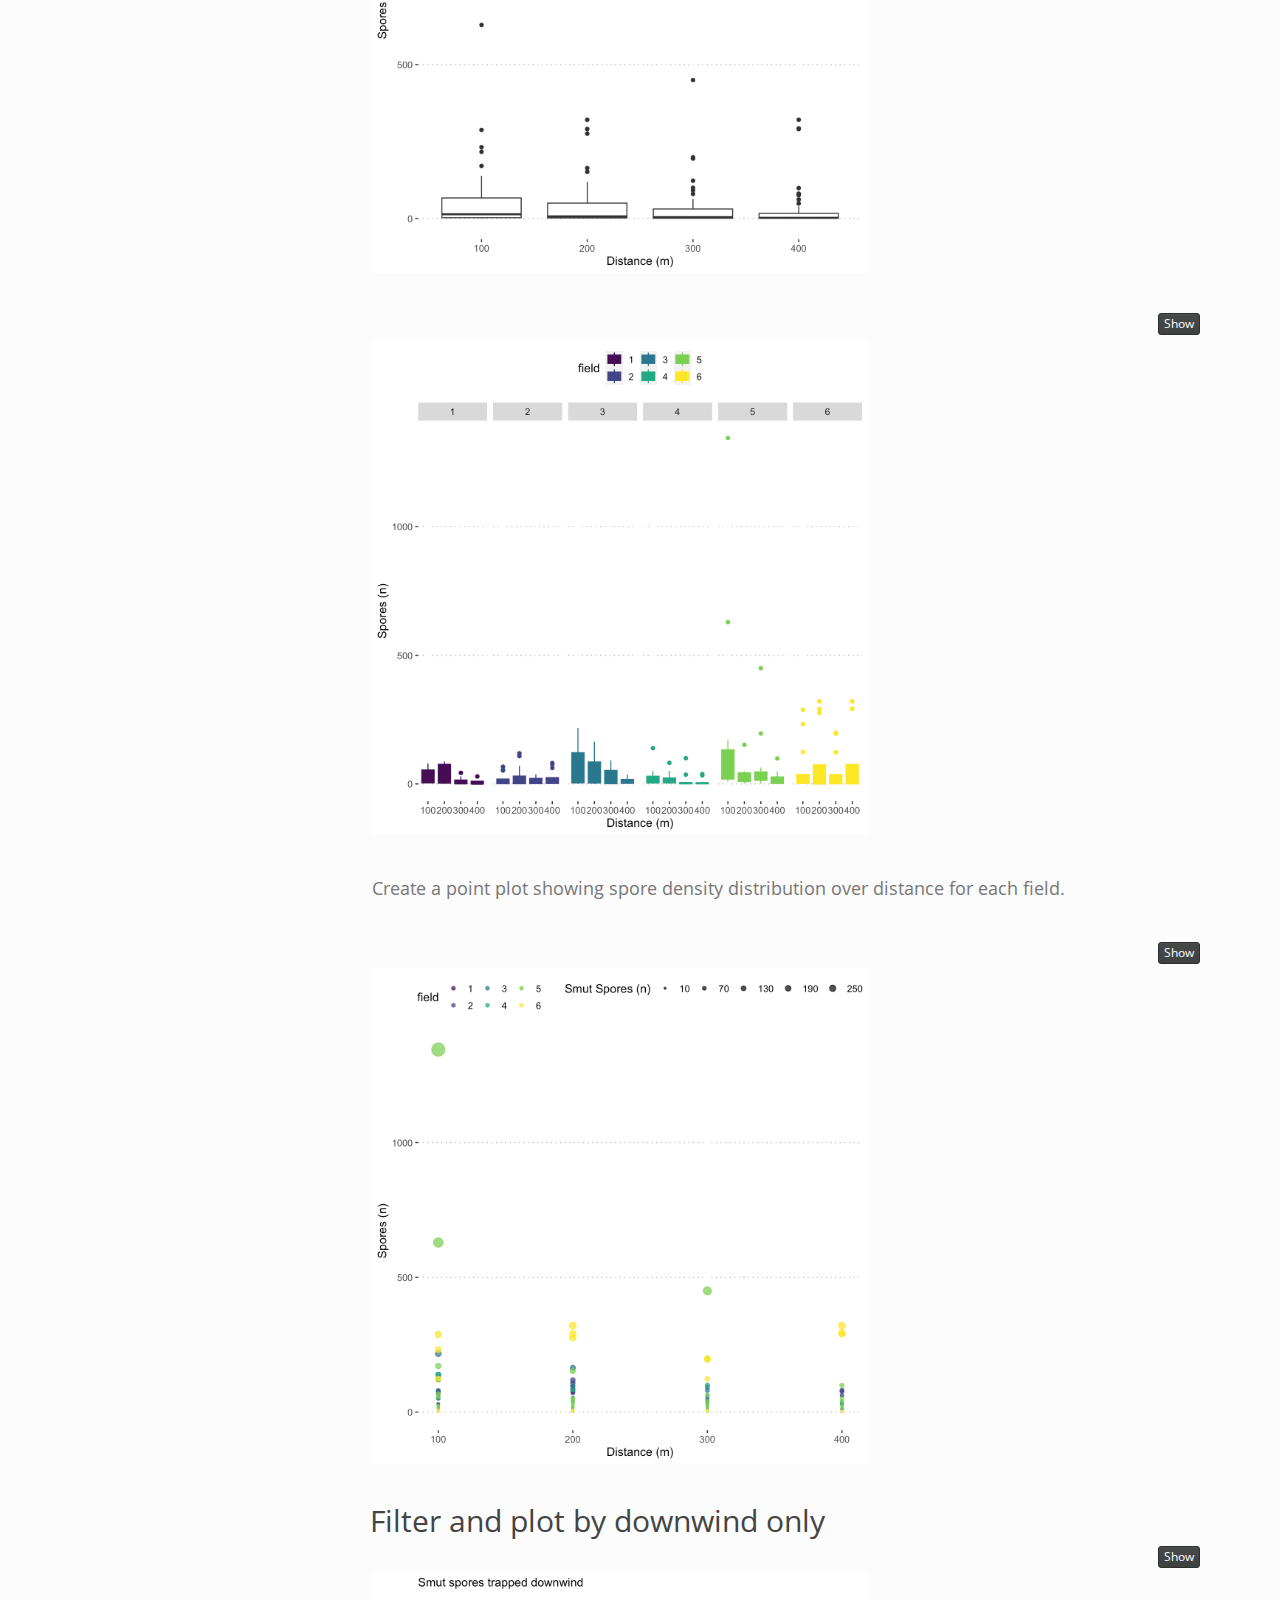
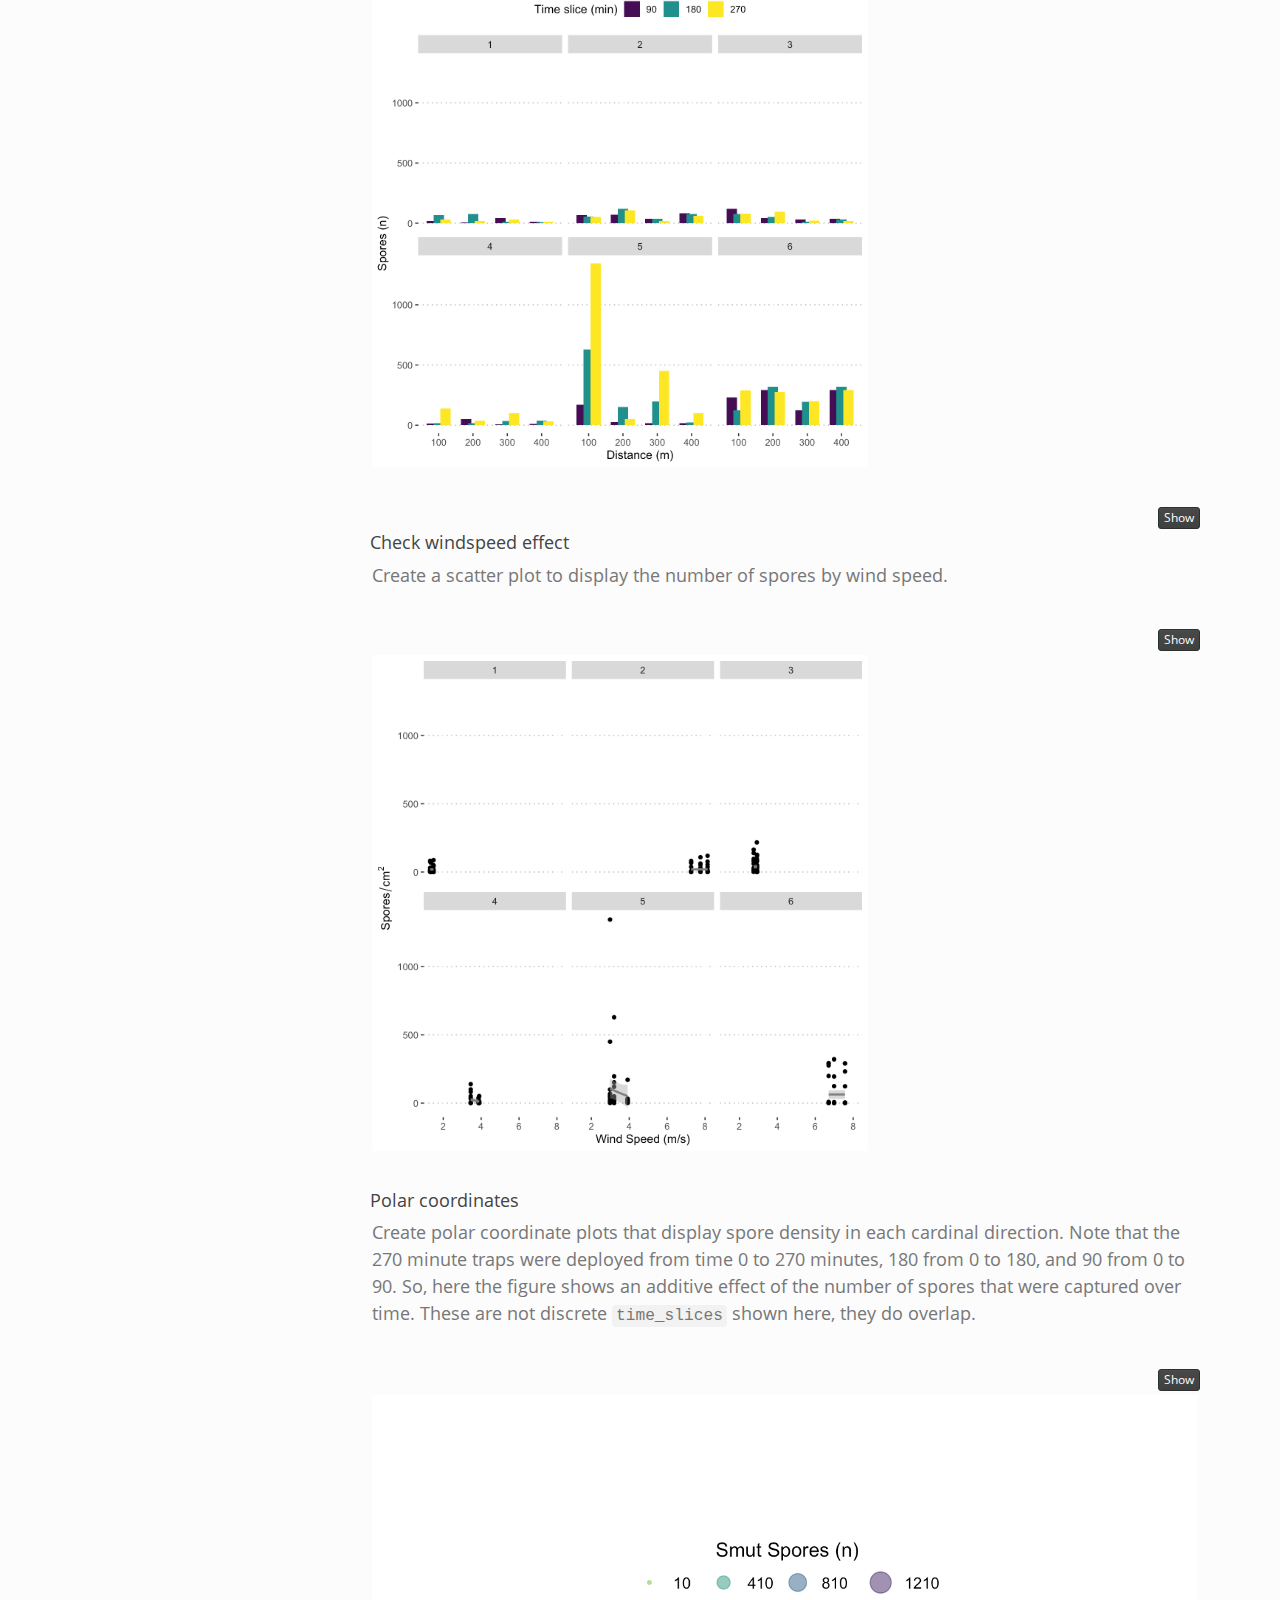
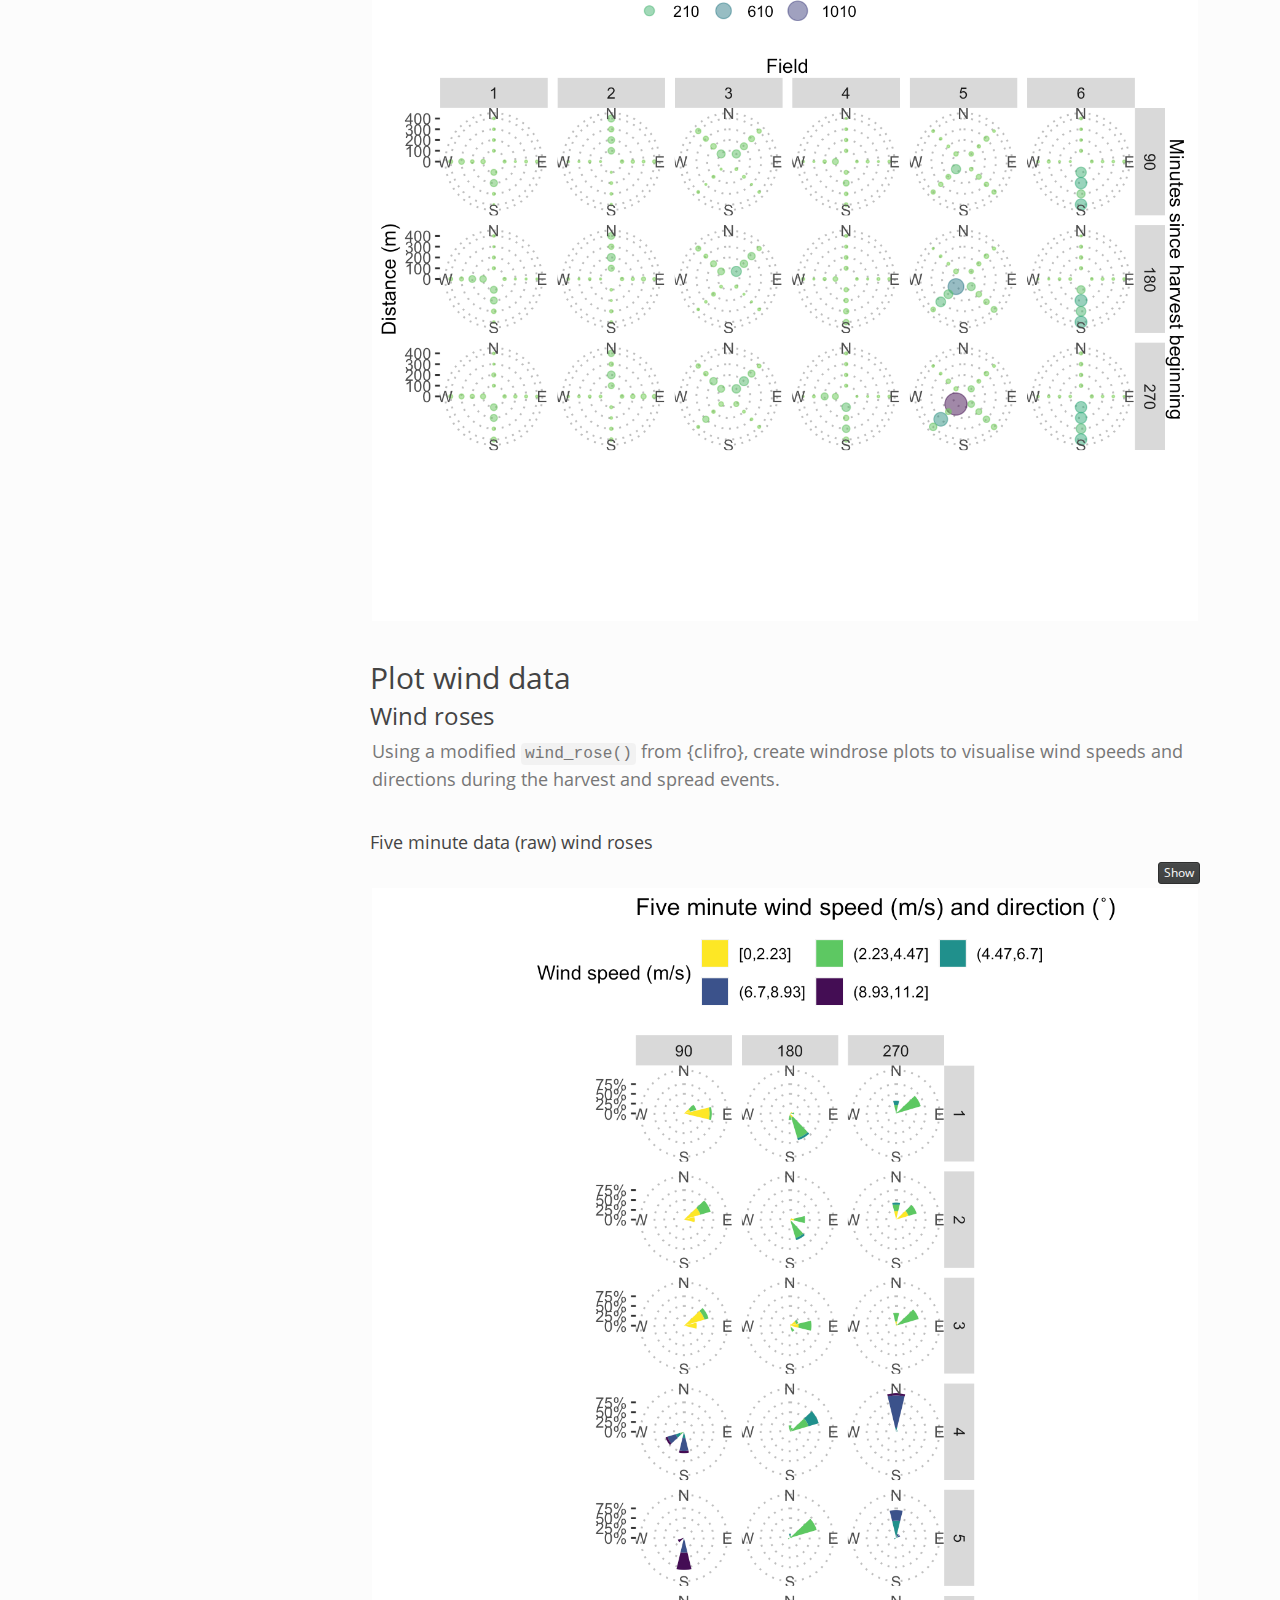
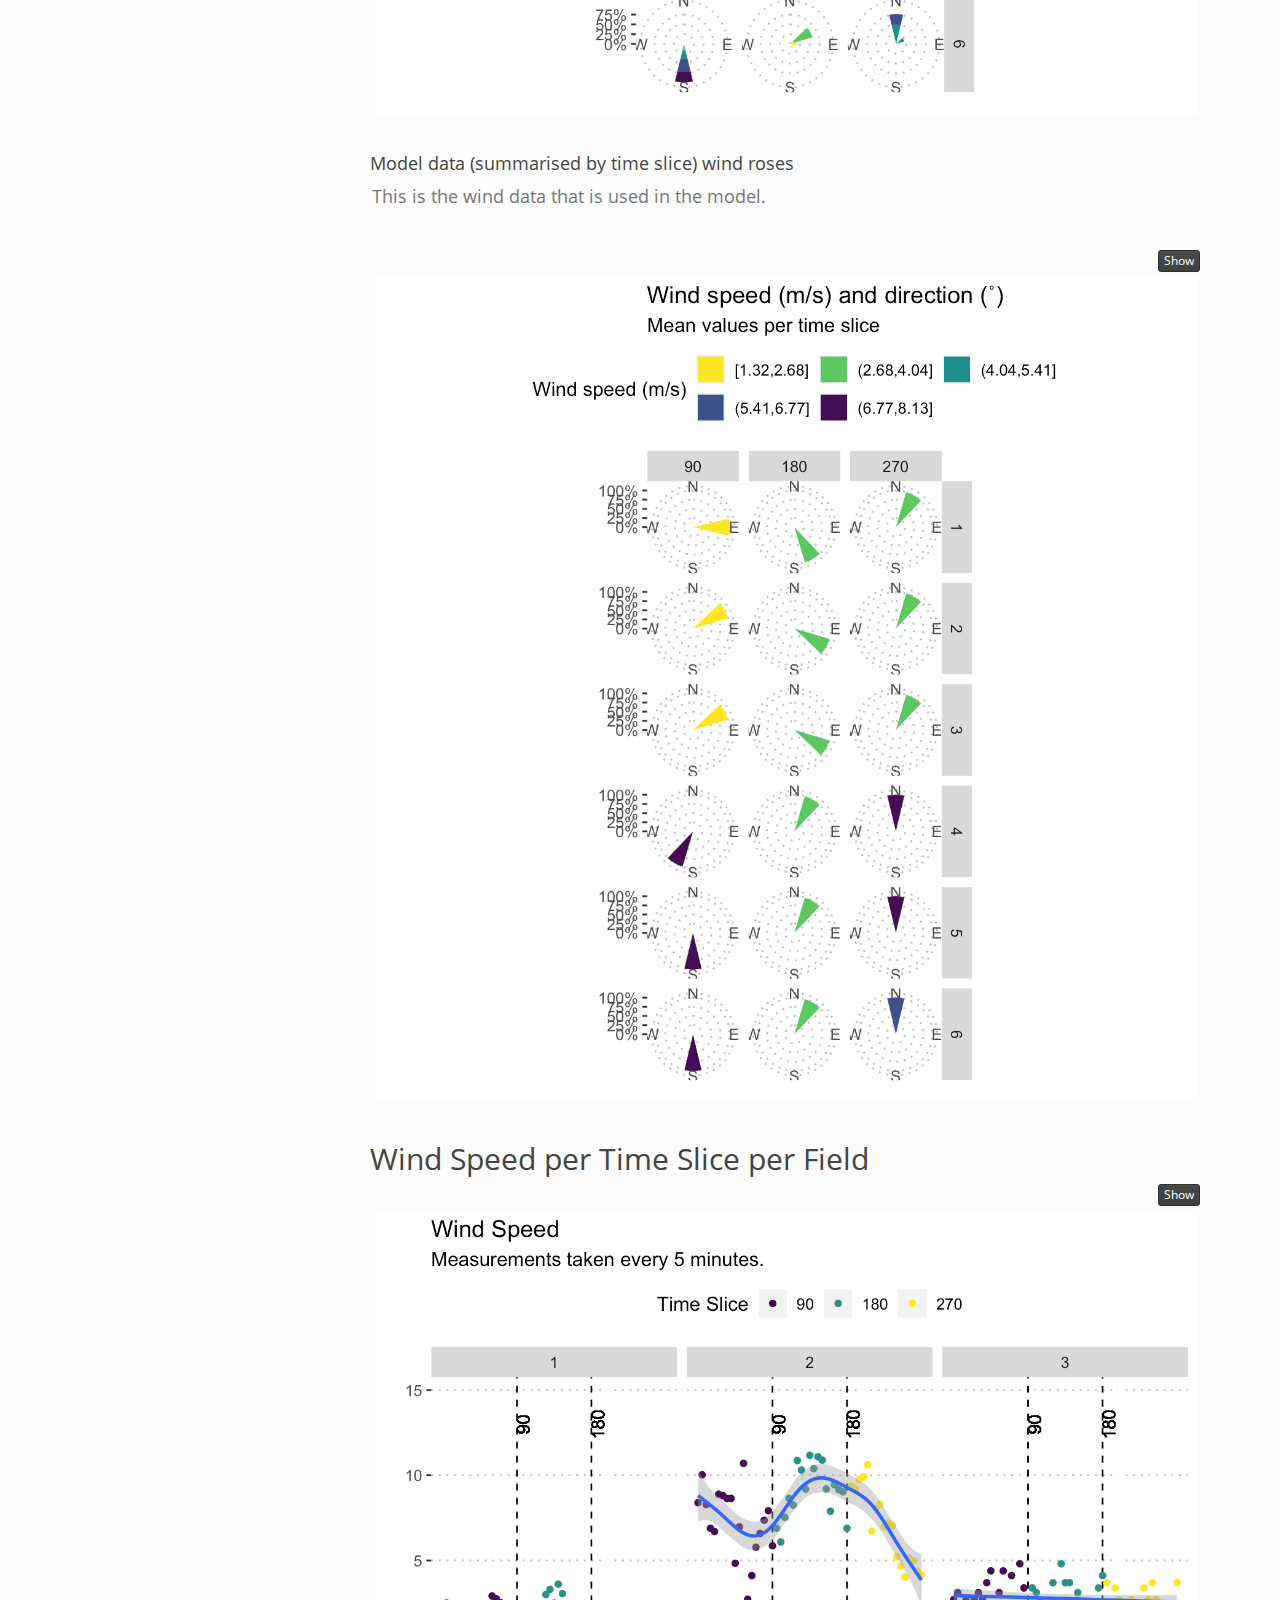
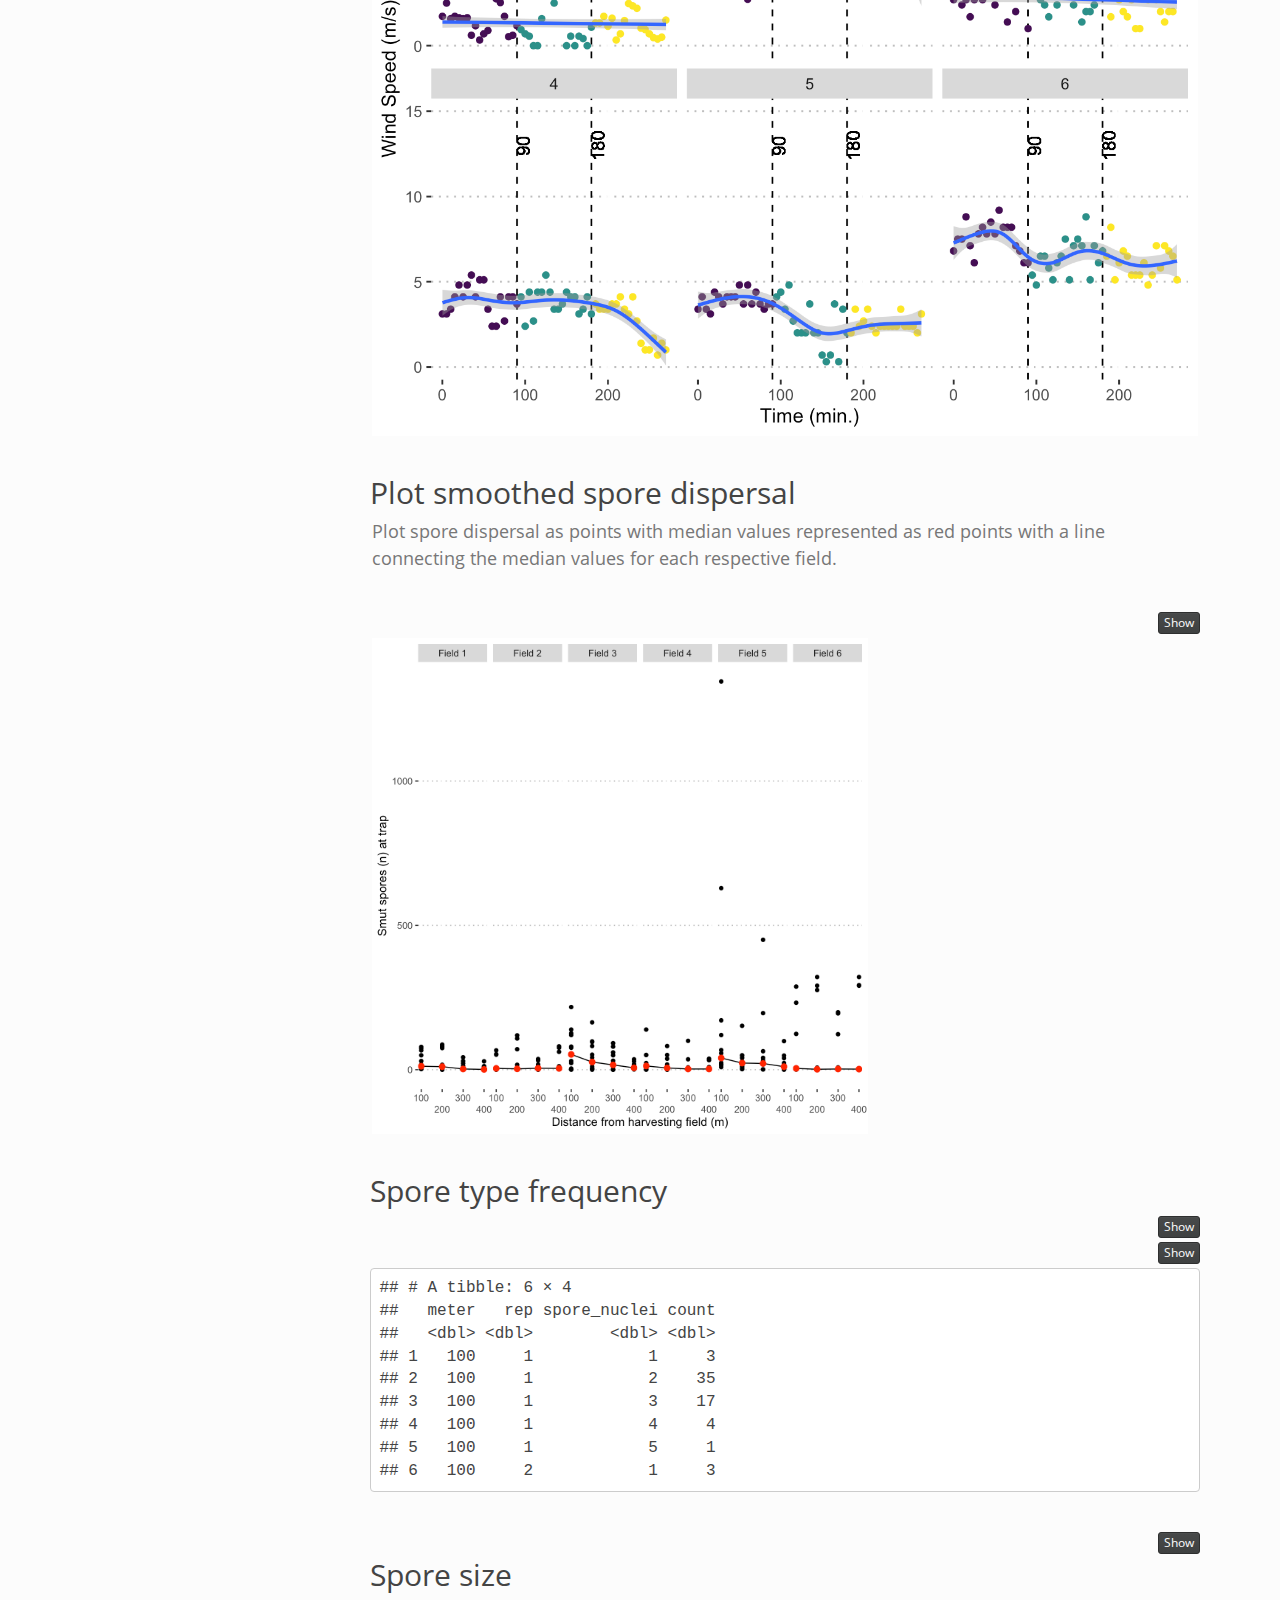
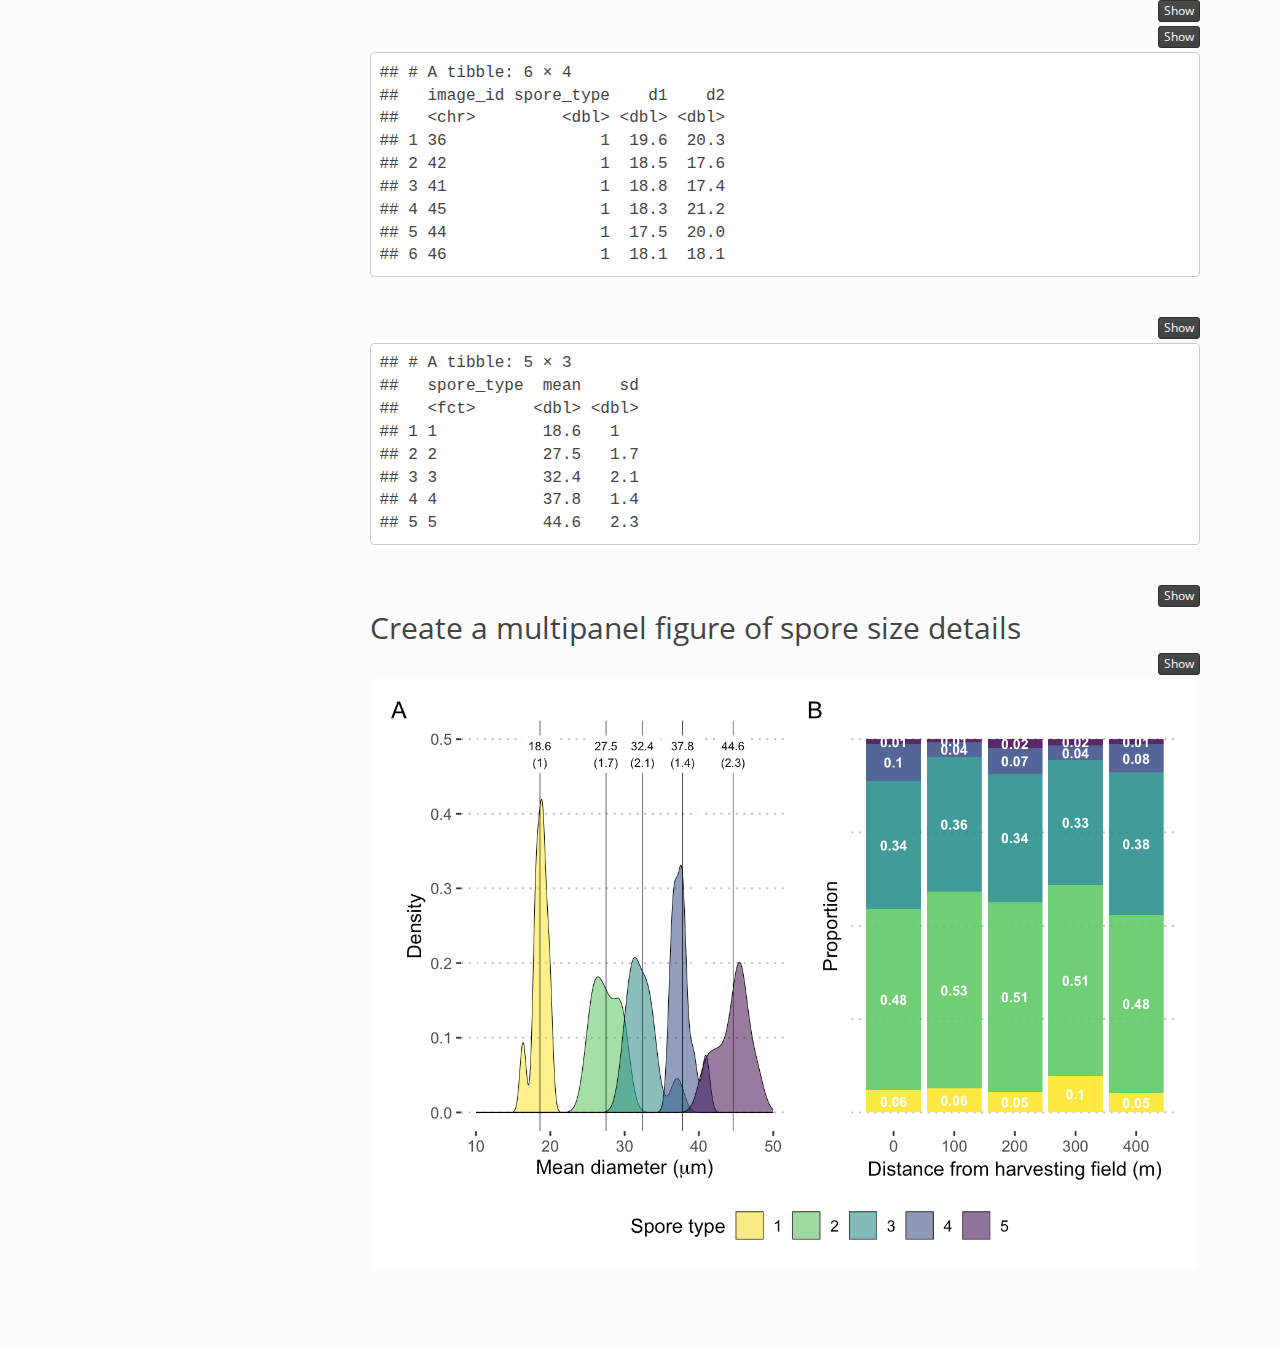
<file: data_viz.html>
<!DOCTYPE html>

<html>

<head>

<meta charset="utf-8" />
<meta name="generator" content="pandoc" />
<meta http-equiv="X-UA-Compatible" content="IE=EDGE" />




<title>Visualise data</title>

<script src="site_libs/header-attrs-2.25/header-attrs.js"></script>
<script src="site_libs/jquery-3.6.0/jquery-3.6.0.min.js"></script>
<meta name="viewport" content="width=device-width, initial-scale=1" />
<link href="site_libs/bootstrap-3.3.5/css/simplex.min.css" rel="stylesheet" />
<script src="site_libs/bootstrap-3.3.5/js/bootstrap.min.js"></script>
<script src="site_libs/bootstrap-3.3.5/shim/html5shiv.min.js"></script>
<script src="site_libs/bootstrap-3.3.5/shim/respond.min.js"></script>
<style>h1 {font-size: 34px;}
       h1.title {font-size: 38px;}
       h2 {font-size: 30px;}
       h3 {font-size: 24px;}
       h4 {font-size: 18px;}
       h5 {font-size: 16px;}
       h6 {font-size: 12px;}
       code {color: inherit; background-color: rgba(0, 0, 0, 0.04);}
       pre:not([class]) { background-color: white }</style>
<script src="site_libs/jqueryui-1.13.2/jquery-ui.min.js"></script>
<link href="site_libs/tocify-1.9.1/jquery.tocify.css" rel="stylesheet" />
<script src="site_libs/tocify-1.9.1/jquery.tocify.js"></script>
<script src="site_libs/navigation-1.1/tabsets.js"></script>
<script src="site_libs/navigation-1.1/codefolding.js"></script>
<link href="site_libs/highlightjs-9.12.0/default.css" rel="stylesheet" />
<script src="site_libs/highlightjs-9.12.0/highlight.js"></script>
<link href="site_libs/font-awesome-6.4.2/css/all.min.css" rel="stylesheet" />
<link href="site_libs/font-awesome-6.4.2/css/v4-shims.min.css" rel="stylesheet" />

<style type="text/css">
  code{white-space: pre-wrap;}
  span.smallcaps{font-variant: small-caps;}
  span.underline{text-decoration: underline;}
  div.column{display: inline-block; vertical-align: top; width: 50%;}
  div.hanging-indent{margin-left: 1.5em; text-indent: -1.5em;}
  ul.task-list{list-style: none;}
    </style>

<style type="text/css">code{white-space: pre;}</style>
<script type="text/javascript">
if (window.hljs) {
  hljs.configure({languages: []});
  hljs.initHighlightingOnLoad();
  if (document.readyState && document.readyState === "complete") {
    window.setTimeout(function() { hljs.initHighlighting(); }, 0);
  }
}
</script>






<link rel="stylesheet" href="style.css" type="text/css" />



<style type = "text/css">
.main-container {
  max-width: 940px;
  margin-left: auto;
  margin-right: auto;
}
img {
  max-width:100%;
}
.tabbed-pane {
  padding-top: 12px;
}
.html-widget {
  margin-bottom: 20px;
}
button.code-folding-btn:focus {
  outline: none;
}
summary {
  display: list-item;
}
details > summary > p:only-child {
  display: inline;
}
pre code {
  padding: 0;
}
</style>


<style type="text/css">
.dropdown-submenu {
  position: relative;
}
.dropdown-submenu>.dropdown-menu {
  top: 0;
  left: 100%;
  margin-top: -6px;
  margin-left: -1px;
  border-radius: 0 6px 6px 6px;
}
.dropdown-submenu:hover>.dropdown-menu {
  display: block;
}
.dropdown-submenu>a:after {
  display: block;
  content: " ";
  float: right;
  width: 0;
  height: 0;
  border-color: transparent;
  border-style: solid;
  border-width: 5px 0 5px 5px;
  border-left-color: #cccccc;
  margin-top: 5px;
  margin-right: -10px;
}
.dropdown-submenu:hover>a:after {
  border-left-color: #adb5bd;
}
.dropdown-submenu.pull-left {
  float: none;
}
.dropdown-submenu.pull-left>.dropdown-menu {
  left: -100%;
  margin-left: 10px;
  border-radius: 6px 0 6px 6px;
}
</style>

<script type="text/javascript">
// manage active state of menu based on current page
$(document).ready(function () {
  // active menu anchor
  href = window.location.pathname
  href = href.substr(href.lastIndexOf('/') + 1)
  if (href === "")
    href = "index.html";
  var menuAnchor = $('a[href="' + href + '"]');

  // mark the anchor link active (and if it's in a dropdown, also mark that active)
  var dropdown = menuAnchor.closest('li.dropdown');
  if (window.bootstrap) { // Bootstrap 4+
    menuAnchor.addClass('active');
    dropdown.find('> .dropdown-toggle').addClass('active');
  } else { // Bootstrap 3
    menuAnchor.parent().addClass('active');
    dropdown.addClass('active');
  }

  // Navbar adjustments
  var navHeight = $(".navbar").first().height() + 15;
  var style = document.createElement('style');
  var pt = "padding-top: " + navHeight + "px; ";
  var mt = "margin-top: -" + navHeight + "px; ";
  var css = "";
  // offset scroll position for anchor links (for fixed navbar)
  for (var i = 1; i <= 6; i++) {
    css += ".section h" + i + "{ " + pt + mt + "}\n";
  }
  style.innerHTML = "body {" + pt + "padding-bottom: 40px; }\n" + css;
  document.head.appendChild(style);
});
</script>

<!-- tabsets -->

<style type="text/css">
.tabset-dropdown > .nav-tabs {
  display: inline-table;
  max-height: 500px;
  min-height: 44px;
  overflow-y: auto;
  border: 1px solid #ddd;
  border-radius: 4px;
}

.tabset-dropdown > .nav-tabs > li.active:before, .tabset-dropdown > .nav-tabs.nav-tabs-open:before {
  content: "\e259";
  font-family: 'Glyphicons Halflings';
  display: inline-block;
  padding: 10px;
  border-right: 1px solid #ddd;
}

.tabset-dropdown > .nav-tabs.nav-tabs-open > li.active:before {
  content: "\e258";
  font-family: 'Glyphicons Halflings';
  border: none;
}

.tabset-dropdown > .nav-tabs > li.active {
  display: block;
}

.tabset-dropdown > .nav-tabs > li > a,
.tabset-dropdown > .nav-tabs > li > a:focus,
.tabset-dropdown > .nav-tabs > li > a:hover {
  border: none;
  display: inline-block;
  border-radius: 4px;
  background-color: transparent;
}

.tabset-dropdown > .nav-tabs.nav-tabs-open > li {
  display: block;
  float: none;
}

.tabset-dropdown > .nav-tabs > li {
  display: none;
}
</style>

<!-- code folding -->
<style type="text/css">
.code-folding-btn { margin-bottom: 4px; }
</style>



<style type="text/css">

#TOC {
  margin: 25px 0px 20px 0px;
}
@media (max-width: 768px) {
#TOC {
  position: relative;
  width: 100%;
}
}

@media print {
.toc-content {
  /* see https://github.com/w3c/csswg-drafts/issues/4434 */
  float: right;
}
}

.toc-content {
  padding-left: 30px;
  padding-right: 40px;
}

div.main-container {
  max-width: 1200px;
}

div.tocify {
  width: 20%;
  max-width: 260px;
  max-height: 85%;
}

@media (min-width: 768px) and (max-width: 991px) {
  div.tocify {
    width: 25%;
  }
}

@media (max-width: 767px) {
  div.tocify {
    width: 100%;
    max-width: none;
  }
}

.tocify ul, .tocify li {
  line-height: 20px;
}

.tocify-subheader .tocify-item {
  font-size: 0.90em;
}

.tocify .list-group-item {
  border-radius: 0px;
}

.tocify-subheader {
  display: inline;
}
.tocify-subheader .tocify-item {
  font-size: 0.95em;
}

</style>



</head>

<body>


<div class="container-fluid main-container">


<!-- setup 3col/9col grid for toc_float and main content  -->
<div class="row">
<div class="col-xs-12 col-sm-4 col-md-3">
<div id="TOC" class="tocify">
</div>
</div>

<div class="toc-content col-xs-12 col-sm-8 col-md-9">




<div class="navbar navbar-default  navbar-fixed-top" role="navigation">
  <div class="container">
    <div class="navbar-header">
      <button type="button" class="navbar-toggle collapsed" data-toggle="collapse" data-bs-toggle="collapse" data-target="#navbar" data-bs-target="#navbar">
        <span class="icon-bar"></span>
        <span class="icon-bar"></span>
        <span class="icon-bar"></span>
      </button>
      <a class="navbar-brand" href="index.html">Peanut Smut Spore Dispersal Analysis</a>
    </div>
    <div id="navbar" class="navbar-collapse collapse">
      <ul class="nav navbar-nav">
        <li>
  <a href="index.html">
    <span class="fas fa-home"></span>
     
    Home
  </a>
</li>
<li>
  <a href="data_import.html">
    <span class="fas fa-table"></span>
     
    Data Import
  </a>
</li>
<li>
  <a href="data_viz.html">
    <span class="fas fa-chart-area"></span>
     
    Data Visualization
  </a>
</li>
<li>
  <a href="gam_model.html">
    <span class="fas fa-file-code"></span>
     
    Model Fitting
  </a>
</li>
      </ul>
      <ul class="nav navbar-nav navbar-right">
        <li>
  <a href="https://github.com/juanchiem/peanut_smut_aerial">
    <span class="fa fa-github-square"></span>
     
  </a>
</li>
      </ul>
    </div><!--/.nav-collapse -->
  </div><!--/.container -->
</div><!--/.navbar -->

<div id="header">

<div class="btn-group pull-right float-right">
<button type="button" class="btn btn-default btn-xs btn-secondary btn-sm dropdown-toggle" data-toggle="dropdown" data-bs-toggle="dropdown" aria-haspopup="true" aria-expanded="false"><span>Code</span> <span class="caret"></span></button>
<ul class="dropdown-menu dropdown-menu-right" style="min-width: 50px;">
<li><a id="rmd-show-all-code" href="#">Show All Code</a></li>
<li><a id="rmd-hide-all-code" href="#">Hide All Code</a></li>
</ul>
</div>



<h1 class="title toc-ignore">Visualise data</h1>

</div>


<div id="load-libraries" class="section level2">
<h2>Load libraries</h2>
<pre class="r"><code>library(&quot;knitr&quot;)
library(&quot;tidyverse&quot;)
library(&quot;ggpubr&quot;)
library(&quot;here&quot;)</code></pre>
<pre class="r"><code>theme_set(theme_pubclean())

central_top_legend &lt;- theme(
    legend.position = &quot;top&quot;,
    legend.justification = &quot;center&quot;,
    legend.direction = &quot;horizontal&quot;,
    legend.background = element_blank(),
    legend.key = element_blank()
  )</code></pre>
</div>
<div id="load-data" class="section level2">
<h2>Load data</h2>
<pre class="r"><code>load(here(&quot;data/meteo_data.Rdata&quot;))
load(here(&quot;data/mod_dat.Rdata&quot;))
sdp_dat &lt;- read_csv(here(&quot;data/sdp_data.csv&quot;),
                    show_col_types = FALSE) %&gt;% 
                    arrange(field)</code></pre>
</div>
<div id="plot-severely-damaged-pod-indices" class="section level2">
<h2>Plot severely damaged pod indices</h2>
<p>Visualize peanut smut incidence in the fields.</p>
<pre class="r"><code>ggplot(data = sdp_dat) +
  aes(y = reorder(field, SDP), x = SDP) +
  geom_boxplot() +
  ylab(&quot;Field&quot;)</code></pre>
<p><img src="data_viz_files/figure-html/sdp-incidence-1.png" width="60%" /></p>
<pre class="r"><code>ggline(sdp_dat,
       x = &quot;field&quot;,
       y = &quot;inc&quot;,
       add = c(&quot;mean_se&quot;, &quot;jitter&quot;)) +
  xlab(&quot;Field&quot;) +
  ylab(&quot;SDP Incidence&quot;)</code></pre>
<p><img src="data_viz_files/figure-html/sdp-incidence-mean_se-1.png" width="60%" /></p>
</div>
<div id="plot-spore-dispersal-density" class="section level2">
<h2>Plot spore dispersal density</h2>
<div id="plot-spore-count-densities" class="section level3">
<h3>Plot spore count densities</h3>
<p>Create a density plot of the observed spore dispersal values.</p>
<pre class="r"><code>ggplot(mod_dat, aes(y = n_spore)) +
  geom_density()</code></pre>
<p><img src="data_viz_files/figure-html/spore-kernel-density-1.png" width="60%" /></p>
<p>Create a scatter plot and use <code>stat_smooth()</code> to fit a
line.</p>
<pre class="r"><code>spore_dot_density_by_distance &lt;- mod_dat %&gt;%
  ggplot(aes(x = distance_m, y = n_spore)) +
  geom_point() +
  scale_fill_viridis_c() +
  geom_smooth(
    col = &quot;grey50&quot;,
    method = &quot;gam&quot;,
    formula = y ~ s(x, bs = &quot;cs&quot;, k = 3)
  ) +
  labs(y = &quot;Spores (n)&quot;,
  x = &quot;Distance (m)&quot;) +
  facet_grid(. ~ time_slice)
spore_dot_density_by_distance</code></pre>
<p><img src="data_viz_files/figure-html/spore-dot-density-by-distance-1.png" width="60%" /></p>
<p>Create box plots showing spore distribution at the four
distances.</p>
<pre class="r"><code>ggplot(mod_dat,
       aes(
         x = as.factor(distance_m),
         y = n_spore,
       )) +
  geom_boxplot() +
  scale_fill_viridis_d() +
  scale_colour_viridis_d() +
  labs(y = &quot;Spores (n)&quot;,
       x = &quot;Distance (m)&quot;)</code></pre>
<p><img src="data_viz_files/figure-html/spore-boxplot-density-by-distance-1.png" width="60%" /></p>
<pre class="r"><code>ggplot(mod_dat,
       aes(
         x = as.factor(distance_m),
         y = n_spore,
         colour = field,
         fill = field
       )) +
  geom_boxplot() +
  scale_fill_viridis_d() +
  scale_colour_viridis_d() +
  labs(y = &quot;Spores (n)&quot;,
       x = &quot;Distance (m)&quot;) +
  facet_grid(. ~ field)</code></pre>
<p><img src="data_viz_files/figure-html/spore-boxplot-density-by-distance-by-field-1.png" width="60%" /></p>
<p>Create a point plot showing spore density distribution over distance
for each field.</p>
<pre class="r"><code>ggplot(data = mod_dat,
       aes(x = distance_m,
           y = n_spore,
           size = n_spore,
           colour = field)) +
  geom_point(alpha = 0.75) +
  scale_size(
    range = c(0.25, 6),
    name = &quot;Smut Spores (n)&quot;,
    breaks = seq(10, 300, by = 60)
  ) +
  scale_colour_viridis_d() +
  labs(y = &quot;Spores (n)&quot;,
  x = &quot;Distance (m)&quot;) +
  central_top_legend</code></pre>
<p><img src="data_viz_files/figure-html/spore-distance-dispersal-1.png" width="60%" /></p>
</div>
</div>
<div id="filter-and-plot-by-downwind-only" class="section level2">
<h2>Filter and plot by downwind only</h2>
<pre class="r"><code>mod_dat$degree_com &lt;-
  ifelse(
    mod_dat$degree_dif &lt; -180,
    -360 +
      mod_dat$trap_degrees +
      mod_dat$wind_degrees,
    ifelse(
      mod_dat$degree_dif &lt; 180,
      mod_dat$degree_dif,
      360 - mod_dat$trap_degrees + mod_dat$wind_degrees
    )
  )

mod_dat$degree_com &lt;- abs(mod_dat$degree_com)

all_data &lt;- mod_dat %&gt;% 
  mutate_at(vars(time_slice), as.factor)

all_data$degree_group &lt;-
  cut(
    all_data$degree_com,
    breaks = c(0, 45, 135, 180),
    labels = c(&quot;upwind&quot;, &quot;cross wind&quot;, &quot;downwind&quot;),
    include.lowest = TRUE
  )

all_data2 &lt;- all_data %&gt;% filter(degree_group == &quot;downwind&quot;)

ggplot(all_data2,
       aes(x = as.factor(distance_m), y = n_spore,
           fill = time_slice)) +
  geom_bar(stat = &quot;identity&quot;, position = position_dodge(width = 0.60)) +
  scale_fill_viridis_d(name = &quot;Time slice (min)&quot;) +
  labs(y = &quot;Spores (n)&quot;,
       x = &quot;Distance (m)&quot;) +
  labs(subtitle = &quot;Smut spores trapped downwind&quot;) +
  facet_wrap(. ~ field,
              ncol = 3) +
  central_top_legend</code></pre>
<p><img src="data_viz_files/figure-html/downwind-1.png" width="60%" /></p>
<pre class="r"><code>ggsave(
  last_plot(),
  file = &quot;plots_manuscript/spores_downwind.png&quot;,
  width = 8,
  height = 5,
  units = &quot;cm&quot;,
  dpi = 300,
  scale = 3
)
ggsave(
  last_plot(),
  file = &quot;plots_manuscript/spores_downwind.eps&quot;,
  device = cairo_ps,
  fallback_resolution = 600,
  width = 8,
  height = 5
)</code></pre>
<div id="check-windspeed-effect" class="section level4">
<h4>Check windspeed effect</h4>
<p>Create a scatter plot to display the number of spores by wind
speed.</p>
<pre class="r"><code>ggplot(data = mod_dat, aes(x = wind_speed, y = n_spore)) +
  scale_fill_viridis_c() +
  geom_point() +
  geom_smooth(
    col = &quot;grey50&quot;,
    method = &quot;gam&quot;,
    formula = y ~ s(x, bs = &quot;cs&quot;, k = 3)
  ) +
  labs(y = expression(Spores / cm ^ {
    2
  }),
  x = &quot;Wind Speed (m/s)&quot;) +
  central_top_legend +
  guides(fill = guide_legend(title.position = &quot;top&quot;,
                             title.hjust = 0.5)) +
  facet_wrap(. ~ field)</code></pre>
<p><img src="data_viz_files/figure-html/spore-windspeed-1.png" width="60%" /></p>
</div>
<div id="polar-coordinates" class="section level4">
<h4>Polar coordinates</h4>
<p>Create polar coordinate plots that display spore density in each
cardinal direction. Note that the 270 minute traps were deployed from
time 0 to 270 minutes, 180 from 0 to 180, and 90 from 0 to 90. So, here
the figure shows an additive effect of the number of spores that were
captured over time. These are not discrete <code>time_slices</code>
shown here, they do overlap.</p>
<pre class="r"><code>ggplot(data = mod_dat) +
  aes(
    x = trap_degrees,
    y = distance_m,
    colour = n_spore,
    size = n_spore
  ) +
  facet_grid(time_slice ~ field) +
  coord_polar(theta = &quot;x&quot;,
              start = 0,
              direction = 1) +
  geom_count(alpha = 0.55) +
  scale_colour_viridis_c(
    direction = -1,
    name = &quot;Smut Spores (n)&quot;,
    guide = &quot;legend&quot;,
    breaks = seq(10, 1410, by = 200),
    begin = 0,
    end = 0.8
  ) +
  scale_size(
    range = c(0.25, 6),
    name = &quot;Smut Spores (n)&quot;,
    breaks = seq(10, 1410, by = 200),
  ) +
  scale_x_continuous(
    breaks = c(0, 90, 180, 270),
    expand = c(0, 0),
    limits = c(0, 360),
    labels = c(&quot;N&quot;, &quot;E&quot;, &quot;S&quot;, &quot;W&quot;),
    sec.axis = sec_axis(
      ~ . ,
      name = &quot;Field&quot;,
      breaks = NULL,
      labels = NULL
    )
  ) +
  scale_y_continuous(
    breaks = c(0, 100, 200, 300, 400),
    limits = c(0, 400),
    sec.axis = sec_axis(
      ~ . ,
      name = &quot;Minutes since harvest beginning&quot;,
      breaks = NULL,
      labels = NULL
    )
  ) +
  ylab(&quot;Distance (m)&quot;) +
  xlab(&quot;&quot;) +
  central_top_legend +
  guides(color = guide_legend(title.position = &quot;top&quot;,
                              title.hjust = 0.5))</code></pre>
<p><img src="data_viz_files/figure-html/plot-spores-1.png" width="100%" /></p>
</div>
</div>
<div id="plot-wind-data" class="section level2">
<h2>Plot wind data</h2>
<div id="wind-roses" class="section level3">
<h3>Wind roses</h3>
<p>Using a modified <code>wind_rose()</code> from {clifro}, create
windrose plots to visualise wind speeds and directions during the
harvest and spread events.</p>
<div id="five-minute-data-raw-wind-roses" class="section level4">
<h4>Five minute data (raw) wind roses</h4>
<pre class="r"><code>library(scales)

facet &lt;- m$field
facet_row &lt;- m$time_slice
speed &lt;- m$wind_speed
direction &lt;- m$wind_degrees
calm_wind &lt;- 0
n_speeds &lt;- 5
variable_wind &lt;- 990
n_directions &lt;- 12


optimal_n_dir = seq(1, 45, 2) * 4

n_directions = optimal_n_dir[which.min(abs(n_directions - optimal_n_dir))]

## Create factor variable for wind direction intervals
dir_bin_width = 360 / n_directions
dir_bin_cuts = seq(dir_bin_width / 2, 360 - dir_bin_width / 2, dir_bin_width)
dir_intervals = findInterval(c(direction, dir_bin_cuts), dir_bin_cuts)
dir_intervals[dir_intervals == n_directions] = 0
factor_labs = paste(c(tail(dir_bin_cuts, 1), head(dir_bin_cuts, -1)),
                    dir_bin_cuts, sep = &quot;, &quot;)
dir_bin = head(factor(dir_intervals, labels = paste0(&quot;(&quot;, factor_labs, &quot;]&quot;)),
               -n_directions)


## Create a factor variable for wind speed intervals

spd_bin &lt;- cut_interval(speed, n_speeds)

## Create the dataframe suitable for plotting
ggplot_df = as.data.frame(table(dir_bin, spd_bin, facet, facet_row))
ggplot_df$proportion = unlist(by(ggplot_df$Freq, ggplot_df$facet,
                                 function(x)
                                   x / sum(x)),
                              use.names = FALSE)
ggplot_df$proportion &lt;- ggplot_df$proportion * length(unique(facet_row))

wr_5min &lt;- ggplot(data = ggplot_df,
       aes(x = dir_bin,
           fill = spd_bin,
           y = proportion)) +
  geom_bar(stat = &quot;identity&quot;, position = position_stack(reverse = TRUE)) +
  scale_x_discrete(
    breaks = levels(ggplot_df$dir_bin)[seq(1, n_directions, n_directions / 4)],
    labels = c(&quot;N&quot;, &quot;E&quot;, &quot;S&quot;, &quot;W&quot;),
    drop = FALSE
  ) +
  scale_fill_viridis_d(name = &quot;Wind speed (m/s)&quot;, direction = -1) +
  coord_polar(start = 2 * pi - pi / n_directions) +
  scale_y_continuous(labels = percent_format()) +
  theme(axis.title = element_blank()) +
  facet_grid(facet ~ facet_row) +
  guides(fill = guide_legend(nrow = 2, byrow = TRUE)) +
  ggtitle(label = &quot;Five minute wind speed (m/s) and direction (˚)&quot;)

wr_5min</code></pre>
<p><img src="data_viz_files/figure-html/wind-rose-5min-1.png" width="100%" /></p>
</div>
<div id="model-data-summarised-by-time-slice-wind-roses"
class="section level4">
<h4>Model data (summarised by time slice) wind roses</h4>
<p>This is the wind data that is used in the model.</p>
<pre class="r"><code>facet &lt;- mod_dat$field
facet_row &lt;- mod_dat$time_slice
speed &lt;- mod_dat$wind_speed
direction &lt;- mod_dat$wind_degrees
calm_wind &lt;- 0
n_speeds &lt;- 5
variable_wind &lt;- 990
n_directions &lt;- 12


optimal_n_dir = seq(1, 45, 2) * 4

n_directions = optimal_n_dir[which.min(abs(n_directions - optimal_n_dir))]

## Create factor variable for wind direction intervals
dir_bin_width = 360 / n_directions
dir_bin_cuts = seq(dir_bin_width / 2, 360 - dir_bin_width / 2, dir_bin_width)
dir_intervals = findInterval(c(direction, dir_bin_cuts), dir_bin_cuts)
dir_intervals[dir_intervals == n_directions] = 0
factor_labs = paste(c(tail(dir_bin_cuts, 1), head(dir_bin_cuts, -1)),
                    dir_bin_cuts, sep = &quot;, &quot;)
dir_bin = head(factor(dir_intervals, labels = paste0(&quot;(&quot;, factor_labs, &quot;]&quot;)),
               -n_directions)


## Create a factor variable for wind speed intervals

spd_bin &lt;- cut_interval(speed, n_speeds)

## Create the dataframe suitable for plotting
ggplot_df = as.data.frame(table(dir_bin, spd_bin, facet, facet_row))
ggplot_df$proportion = unlist(by(ggplot_df$Freq, ggplot_df$facet,
                                 function(x)
                                   x / sum(x)),
                              use.names = FALSE)
ggplot_df$proportion &lt;- ggplot_df$proportion * length(unique(facet_row))

wr_model &lt;- ggplot(data = ggplot_df,
       aes(x = dir_bin,
           fill = spd_bin,
           y = proportion)) +
  geom_bar(stat = &quot;identity&quot;, position = position_stack(reverse = TRUE)) +
  scale_x_discrete(
    breaks = levels(ggplot_df$dir_bin)[seq(1, n_directions, n_directions / 4)],
    labels = c(&quot;N&quot;, &quot;E&quot;, &quot;S&quot;, &quot;W&quot;),
    drop = FALSE
  ) +
  scale_fill_viridis_d(name = &quot;Wind speed (m/s)&quot;, direction = -1) +
  coord_polar(start = 2 * pi - pi / n_directions) +
  scale_y_continuous(labels = percent_format()) +
  theme(axis.title = element_blank()) +
  facet_grid(facet ~ facet_row) +
  guides(fill = guide_legend(nrow = 2, byrow = TRUE)) +
  ggtitle(label = &quot;Wind speed (m/s) and direction (˚)&quot;,
          subtitle = &quot;Mean values per time slice&quot;)

wr_model</code></pre>
<p><img src="data_viz_files/figure-html/wind-rose-model-1.png" width="100%" /></p>
</div>
</div>
</div>
<div id="wind-speed-per-time-slice-per-field" class="section level2">
<h2>Wind Speed per Time Slice per Field</h2>
<pre class="r"><code>load(file = here(&quot;data/meteo_data.Rdata&quot;))
ws &lt;- ggplot(data = m, aes(x = minute_lap, y = wind_speed)) +
  geom_vline(xintercept = c(90, 180), lty = &quot;dashed&quot;) +
  geom_text(aes(label = &quot;90&quot;,
                x = 90,
                y = 13),
            angle = 90,
            vjust = 1) +
  geom_text(aes(label = &quot;180&quot;,
                x = 180,
                y = 13),
            angle = 90,
            vjust = 1) +
  ylim(0, 15) +
  geom_point(size = 1.5, aes(colour = time_slice)) +
  geom_smooth(method = &quot;gam&quot;) +
  scale_colour_viridis_c(breaks = c(90, 180, 270),
                         labels = c(&quot;90&quot;, &quot;180&quot;, &quot;270&quot;)) +
  guides(colour = guide_legend(&quot;Time Slice&quot;)) +
  ylab(&quot;Wind Speed (m/s)&quot;) +
  xlab(&quot;Time (min.)&quot;) +
  facet_wrap(. ~ field) +
  ggtitle(label = &quot;Wind Speed&quot;,
          subtitle = &quot;Measurements taken every 5 minutes.&quot;)

ws</code></pre>
<p><img src="data_viz_files/figure-html/wind_speed_per_slice-1.png" width="100%" /></p>
</div>
<div id="plot-smoothed-spore-dispersal" class="section level2">
<h2>Plot smoothed spore dispersal</h2>
<p>Plot spore dispersal as points with median values represented as red
points with a line connecting the median values for each respective
field.</p>
<pre class="r"><code>field_names &lt;- as_labeller(c(`1` = &quot;Field 1&quot;,
                             `2` = &quot;Field 2&quot;,
                             `3` = &quot;Field 3&quot;,
                             `4` = &quot;Field 4&quot;,
                             `5` = &quot;Field 5&quot;,
                             `6` = &quot;Field 6&quot;))
smoothed_dispersal &lt;- mod_dat %&gt;%
  ggplot(aes(x = distance_m, y = n_spore)) +
  geom_point(size = 1.5) +
  stat_summary(fun = &quot;median&quot;,
               geom = &quot;line&quot;,
               na.rm = TRUE) +
  stat_summary(
    fun = &quot;median&quot;,
    colour = &quot;red&quot;,
    size = 2.5,
    geom = &quot;point&quot;
  ) +
  scale_x_continuous(guide = guide_axis(n.dodge = 2)) +
  facet_grid(. ~ field, labeller = field_names) +
  labs(col = &quot;Prevailing wind&quot;,
       x = &quot;Distance from harvesting field (m)&quot;,
       y = &quot;Smut spores (n) at trap&quot;)
smoothed_dispersal</code></pre>
<p><img src="data_viz_files/figure-html/smoothed-dispersal-1.png" width="60%" /></p>
</div>
<div id="spore-type-frequency" class="section level2">
<h2>Spore type frequency</h2>
<pre class="r"><code>dat_spore_type &lt;- read_csv(here(&quot;data/spore_type.csv&quot;))</code></pre>
<pre class="r"><code>head(dat_spore_type)</code></pre>
<pre><code>## # A tibble: 6 × 4
##   meter   rep spore_nuclei count
##   &lt;dbl&gt; &lt;dbl&gt;        &lt;dbl&gt; &lt;dbl&gt;
## 1   100     1            1     3
## 2   100     1            2    35
## 3   100     1            3    17
## 4   100     1            4     4
## 5   100     1            5     1
## 6   100     2            1     3</code></pre>
<pre class="r"><code>dat_spore_type %&gt;%
  group_by(meter, spore_nuclei, .drop = FALSE) %&gt;%
  summarise(count = mean(count)) %&gt;%
  mutate(percent = count / sum(count)
         ) -&gt; dat_spore_type_sum

spore_type_plot &lt;- dat_spore_type_sum %&gt;%
  ggplot(aes(
    x = meter,
    y = percent,
    fill = factor(spore_nuclei)
  )) +
  geom_bar(position = position_fill(reverse = T),
           stat = &quot;identity&quot;,
           alpha = .9) +
  labs(y = &quot;Proportion&quot;,
       x = &quot;Distance from harvesting field (m)&quot;,
       fill = &quot;Spore type&quot;) +
  # scale_fill_viridis_d(direction = -1) +
  geom_text(
    data = dat_spore_type_sum %&gt;%
      mutate(spore_nuclei = fct_rev(factor(spore_nuclei))),
    aes(label = round(percent, 2)),
    position = position_stack(vjust = 0.5),
    col = &quot;white&quot;,
    fontface = &quot;bold&quot;,
    size = 3
  ) +
  theme(#axis.title.y=element_blank(),
    axis.text.y = element_blank(),
    axis.ticks.y = element_blank()) +
  guides(fill = &quot;none&quot;)</code></pre>
</div>
<div id="spore-size" class="section level2">
<h2>Spore size</h2>
<pre class="r"><code>dat_spore_size &lt;- read_csv(here(&quot;data/spore_size.csv&quot;))</code></pre>
<pre class="r"><code>head(dat_spore_size)</code></pre>
<pre><code>## # A tibble: 6 × 4
##   image_id spore_type    d1    d2
##   &lt;chr&gt;         &lt;dbl&gt; &lt;dbl&gt; &lt;dbl&gt;
## 1 36                1  19.6  20.3
## 2 42                1  18.5  17.6
## 3 41                1  18.8  17.4
## 4 45                1  18.3  21.2
## 5 44                1  17.5  20.0
## 6 46                1  18.1  18.1</code></pre>
<pre class="r"><code>med_spore_size &lt;- dat_spore_size %&gt;%
  filter(image_id != 34) %&gt;%
  mutate(d_mean = (d1 + d2) / 2, 
         spore_type = as.factor(spore_type)) %&gt;%
  group_by(spore_type) %&gt;%
  summarize(mean=mean(d_mean), 
            sd=sd(d_mean, na.rm = T)) %&gt;% 
  mutate(across(where(is.numeric), round, 1))

med_spore_size</code></pre>
<pre><code>## # A tibble: 5 × 3
##   spore_type  mean    sd
##   &lt;fct&gt;      &lt;dbl&gt; &lt;dbl&gt;
## 1 1           18.6   1  
## 2 2           27.5   1.7
## 3 3           32.4   2.1
## 4 4           37.8   1.4
## 5 5           44.6   2.3</code></pre>
<pre class="r"><code>spore_size_plot &lt;- dat_spore_size %&gt;%
  filter(image_id != 34) %&gt;%
  mutate(mean = (d1 + d2) / 2) %&gt;%
  ggplot(aes(x = mean)) +
  geom_density(aes(fill = factor(spore_type)), size = .2, alpha = .6) +
  expand_limits(x = c(10, 50), y = c(0, .5)) +
  # scale_fill_viridis_d(direction = -1) +
  geom_vline(data = med_spore_size, aes(xintercept = mean), size = .2) +
  geom_label(
    data = med_spore_size,
    label.size = NA,
    aes(
      x = mean,
      label = paste0(mean, &quot;\n(&quot;, sd, &quot;)&quot;),
      y = .48
    ),
    size = 2.54
  ) +
  labs(x = expression(paste(&quot;Mean diameter (&quot;, mu, m, &quot;)&quot;)),
       y = &quot;Density&quot;,
       fill = &quot;Spore type&quot;)</code></pre>
</div>
<div id="create-a-multipanel-figure-of-spore-size-details"
class="section level2">
<h2>Create a multipanel figure of spore size details</h2>
<pre class="r"><code>library(patchwork)
spore_size_plot + spore_type_plot +
  plot_layout(guides = &quot;collect&quot;) &amp;
  theme(legend.position = &#39;bottom&#39;) &amp;
  scale_fill_viridis_d(direction = -1) &amp;
  plot_annotation(tag_levels = &#39;A&#39;)</code></pre>
<p><img src="data_viz_files/figure-html/create-single-figure-1.png" width="100%" /></p>
</div>



</div>
</div>

</div>

<script>

// add bootstrap table styles to pandoc tables
function bootstrapStylePandocTables() {
  $('tr.odd').parent('tbody').parent('table').addClass('table table-condensed');
}
$(document).ready(function () {
  bootstrapStylePandocTables();
});


</script>

<!-- tabsets -->

<script>
$(document).ready(function () {
  window.buildTabsets("TOC");
});

$(document).ready(function () {
  $('.tabset-dropdown > .nav-tabs > li').click(function () {
    $(this).parent().toggleClass('nav-tabs-open');
  });
});
</script>

<!-- code folding -->
<script>
$(document).ready(function () {
  window.initializeCodeFolding("hide" === "show");
});
</script>

<script>
$(document).ready(function ()  {

    // temporarily add toc-ignore selector to headers for the consistency with Pandoc
    $('.unlisted.unnumbered').addClass('toc-ignore')

    // move toc-ignore selectors from section div to header
    $('div.section.toc-ignore')
        .removeClass('toc-ignore')
        .children('h1,h2,h3,h4,h5').addClass('toc-ignore');

    // establish options
    var options = {
      selectors: "h1,h2",
      theme: "bootstrap3",
      context: '.toc-content',
      hashGenerator: function (text) {
        return text.replace(/[.\\/?&!#<>]/g, '').replace(/\s/g, '_');
      },
      ignoreSelector: ".toc-ignore",
      scrollTo: 0
    };
    options.showAndHide = false;
    options.smoothScroll = true;

    // tocify
    var toc = $("#TOC").tocify(options).data("toc-tocify");
});
</script>

<!-- dynamically load mathjax for compatibility with self-contained -->
<script>
  (function () {
    var script = document.createElement("script");
    script.type = "text/javascript";
    script.src  = "https://mathjax.rstudio.com/latest/MathJax.js?config=TeX-AMS-MML_HTMLorMML";
    document.getElementsByTagName("head")[0].appendChild(script);
  })();
</script>

</body>
</html>
</file>
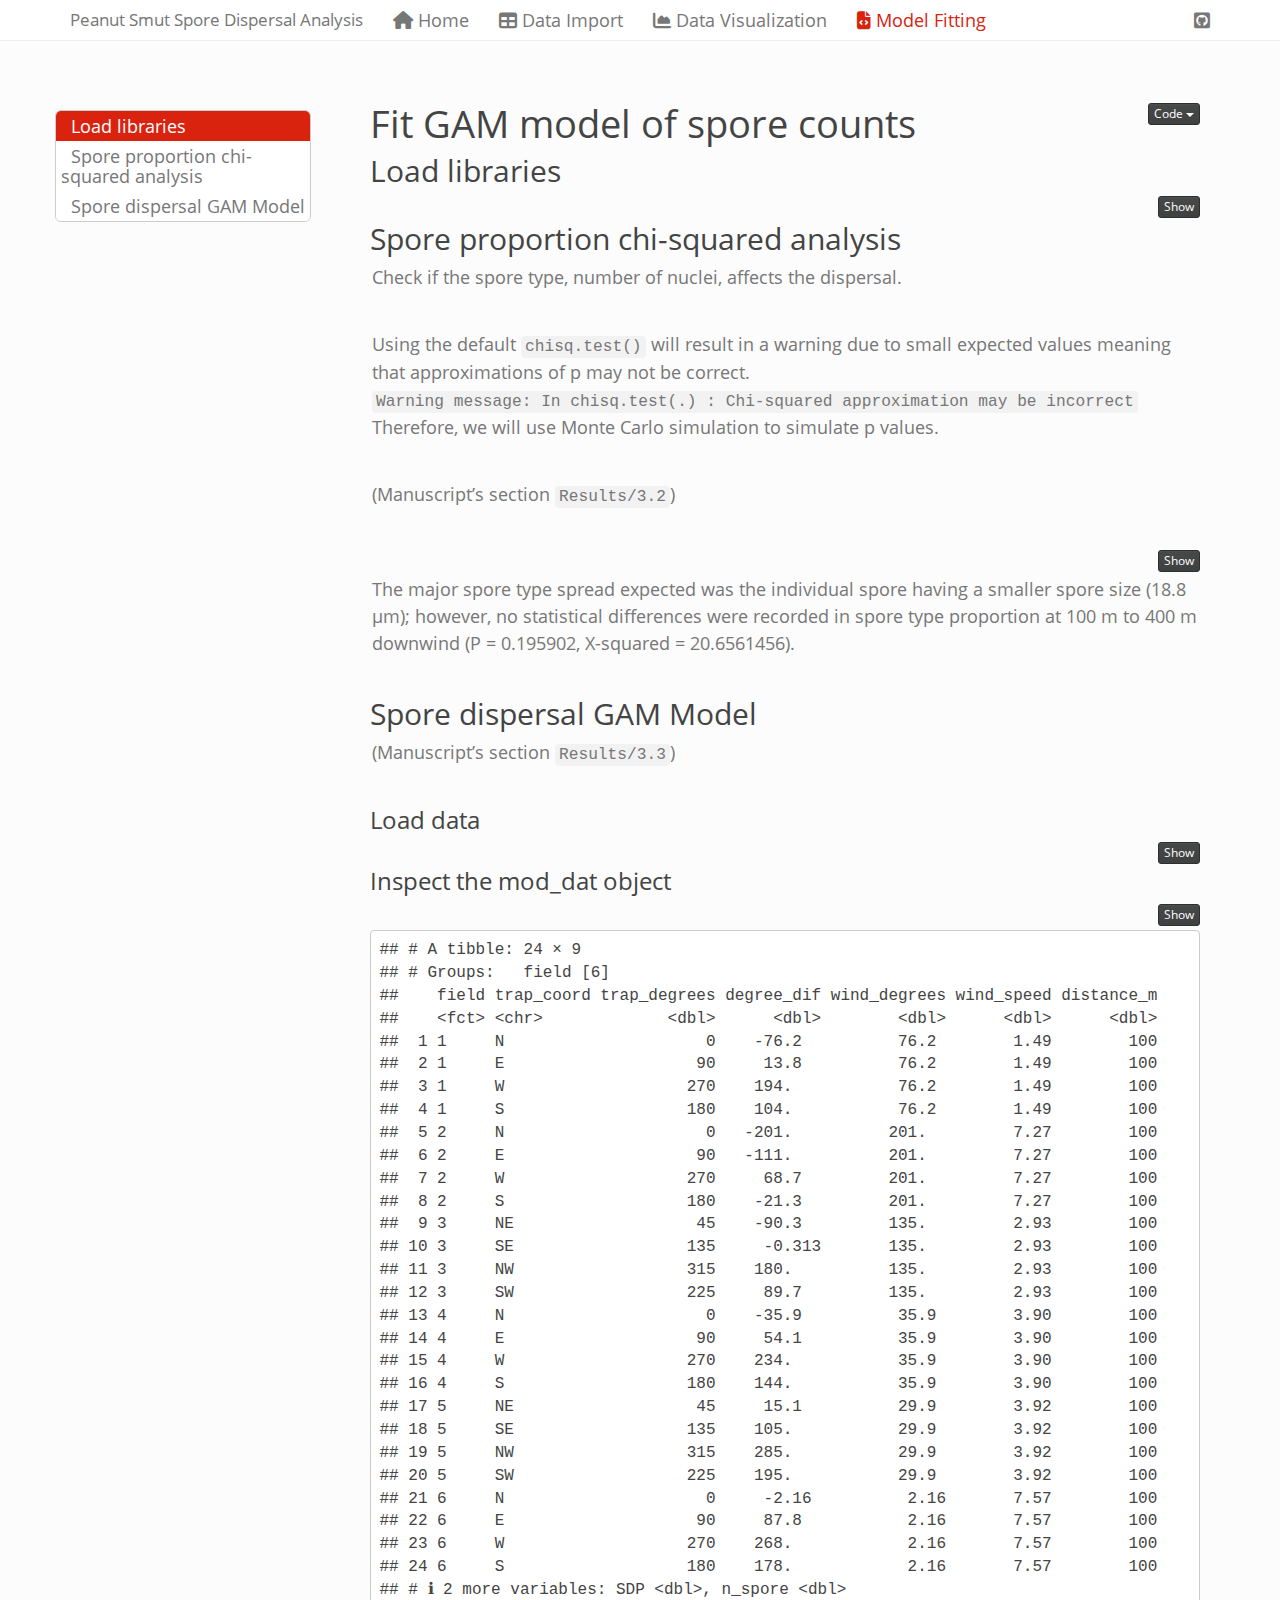
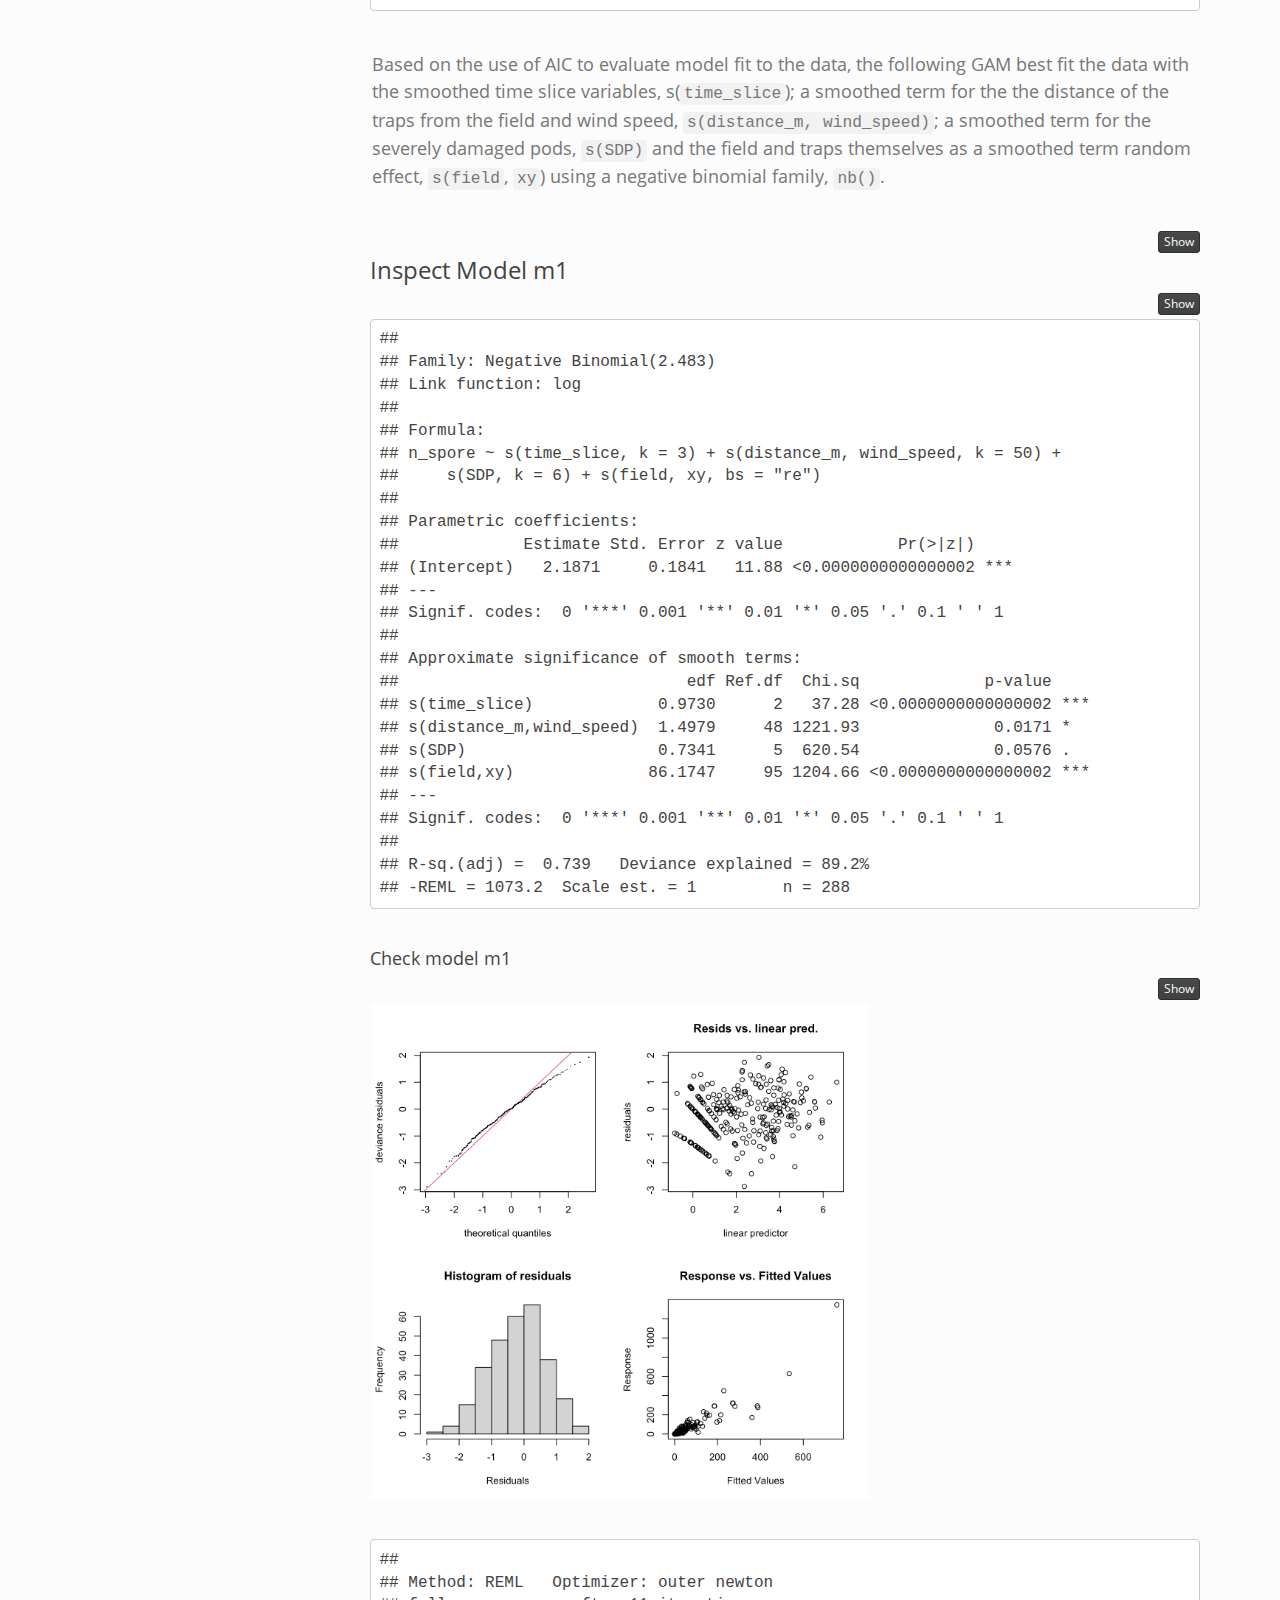
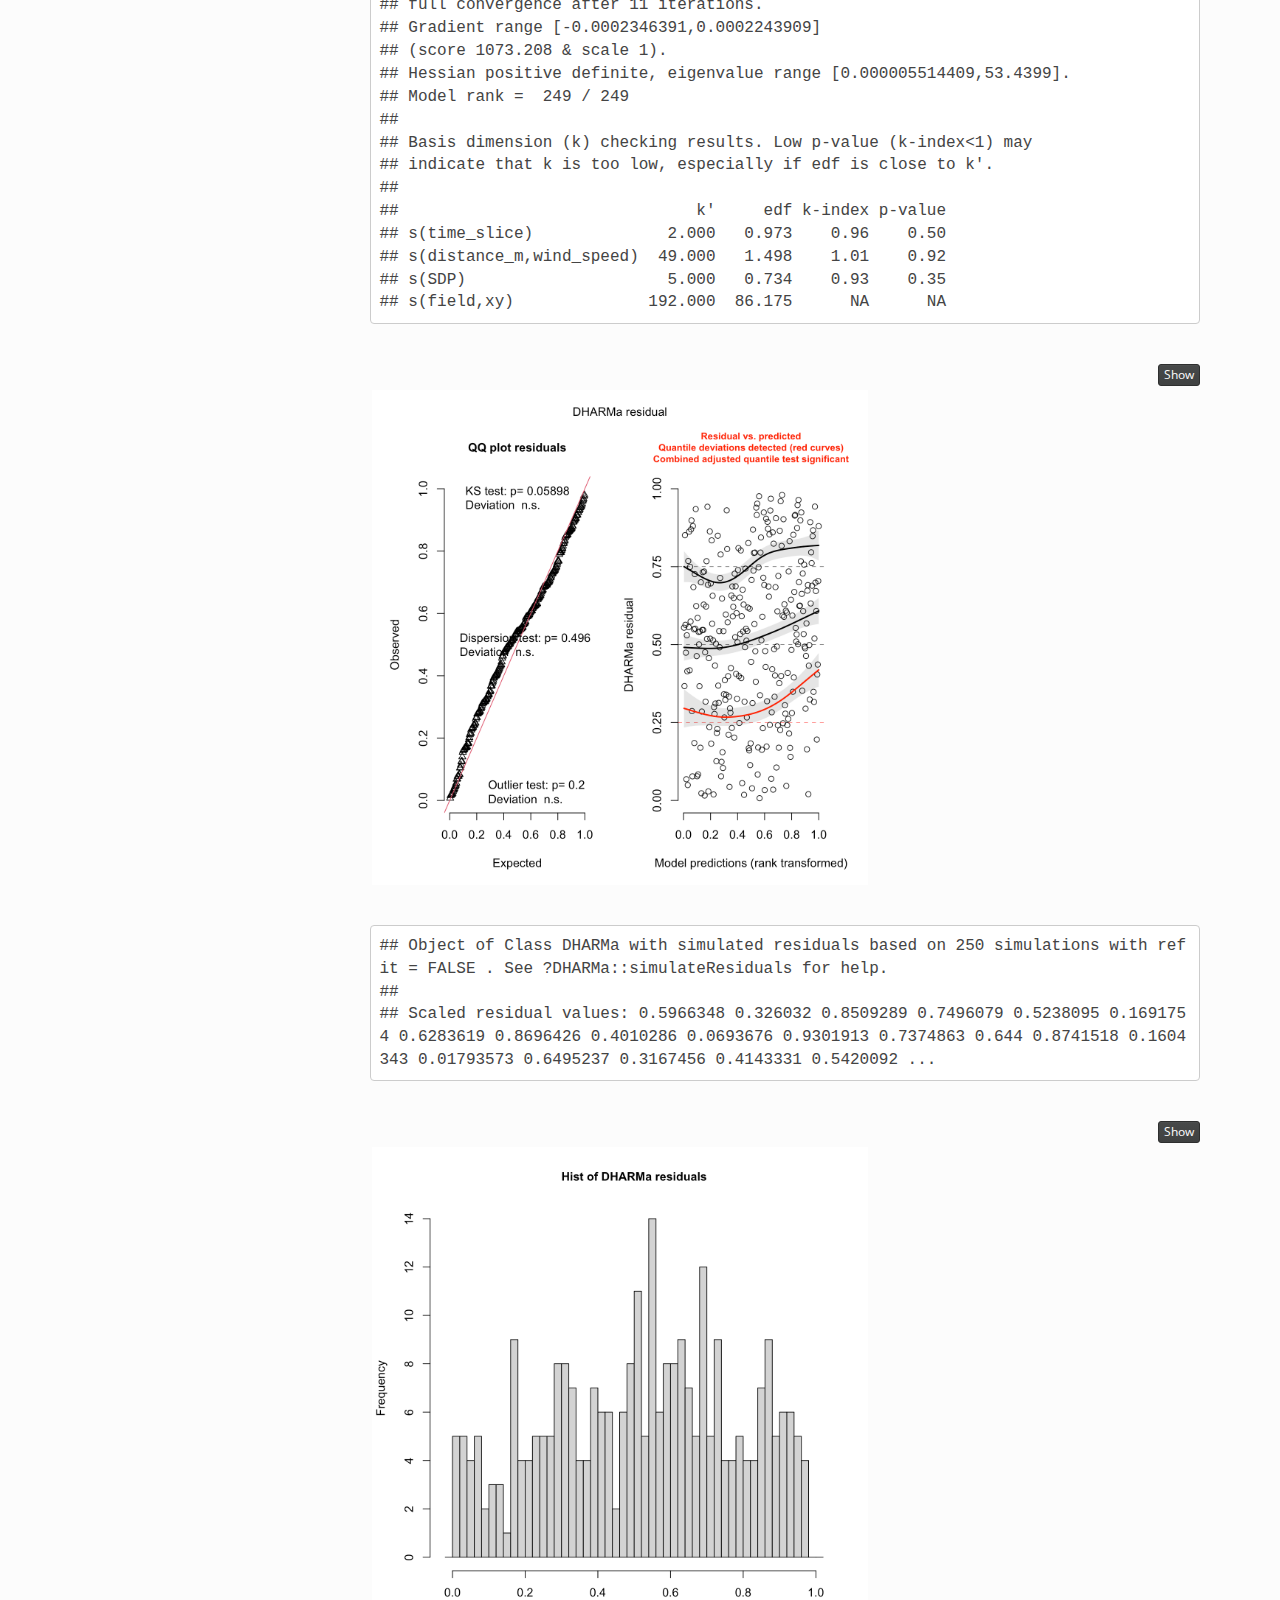
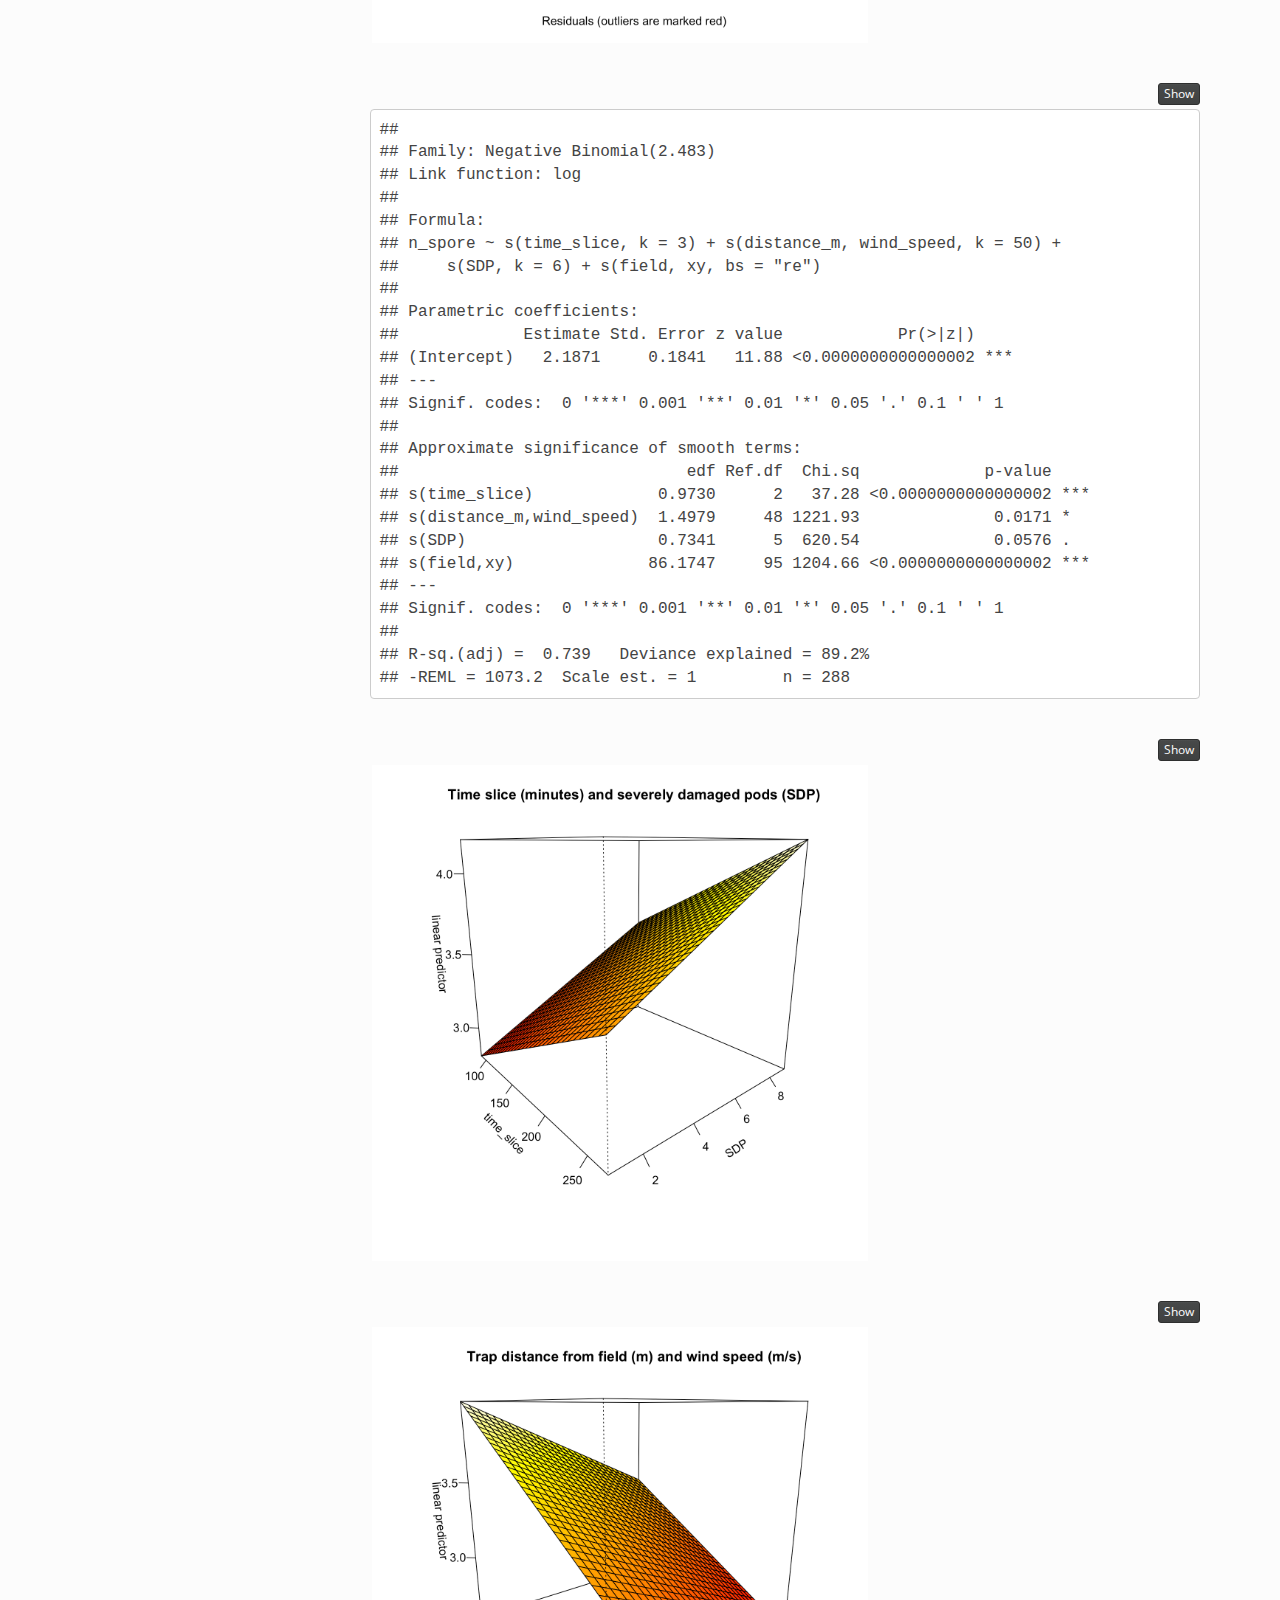
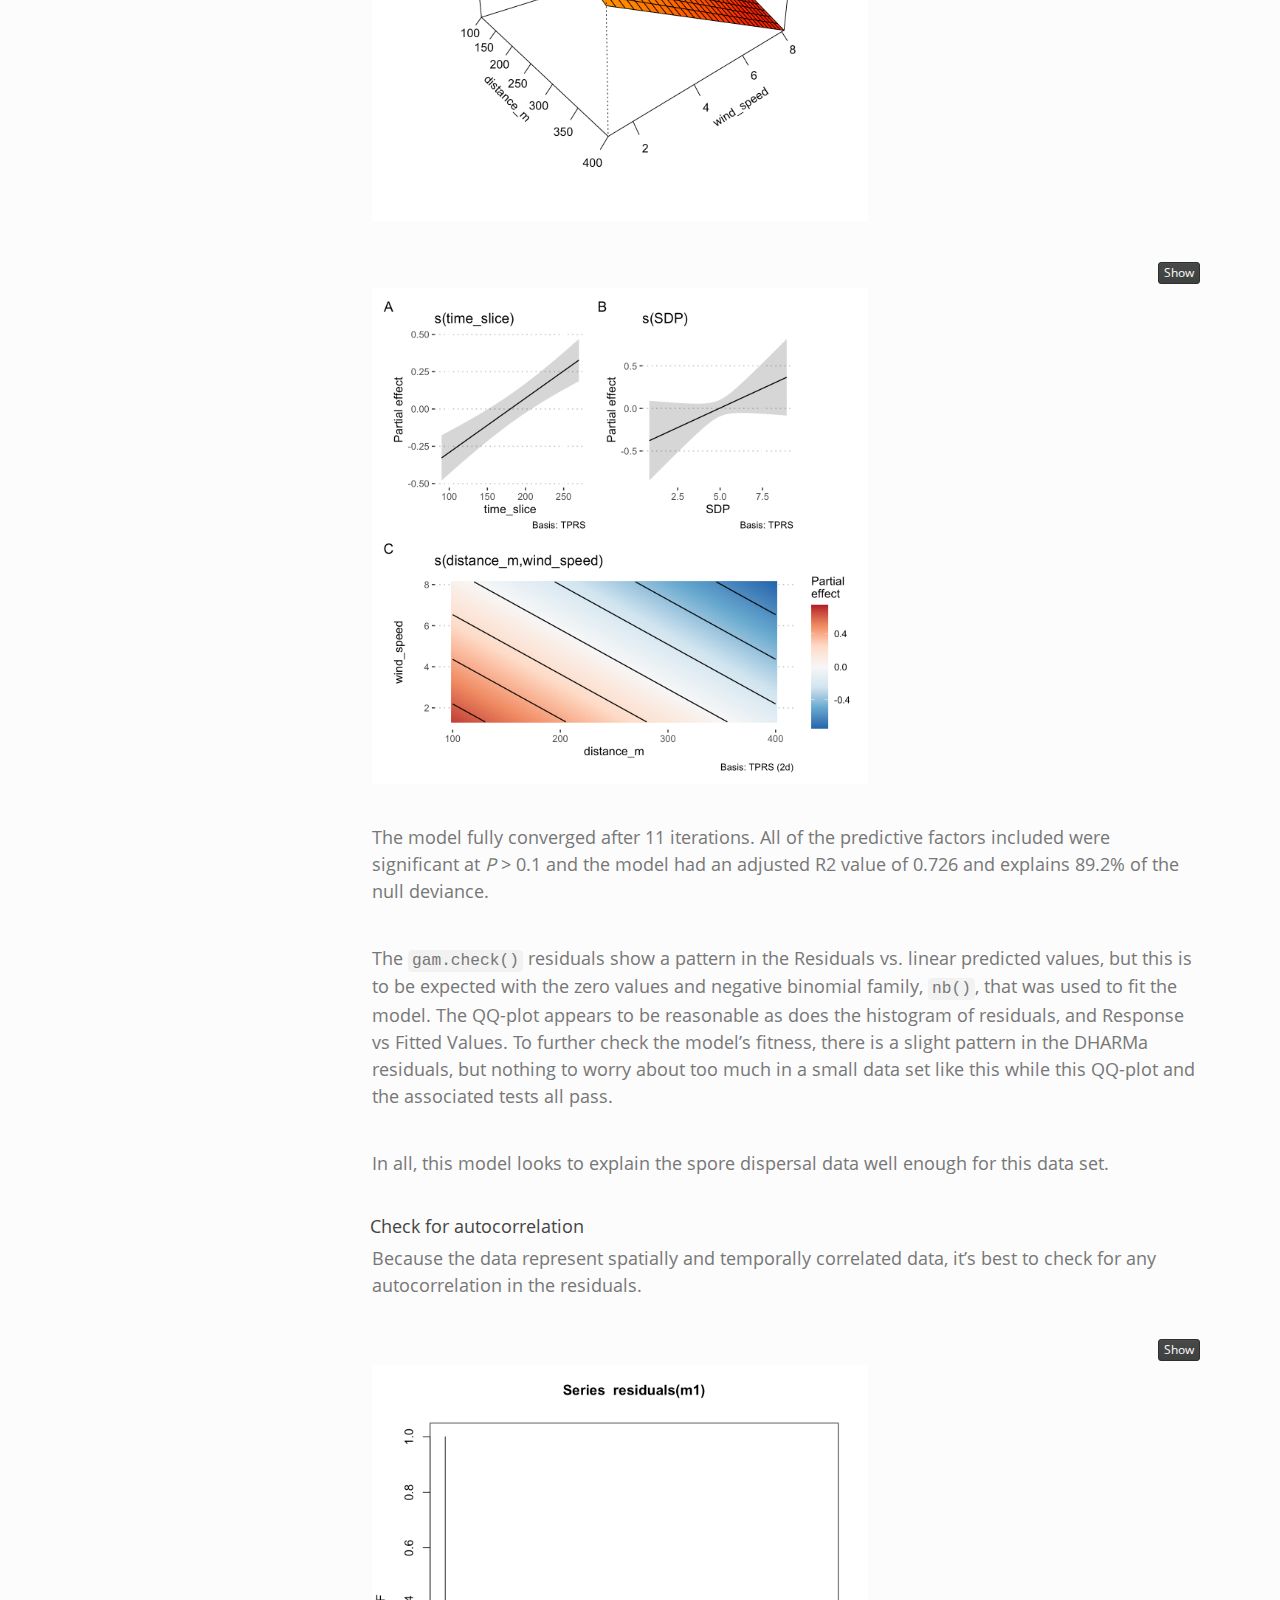
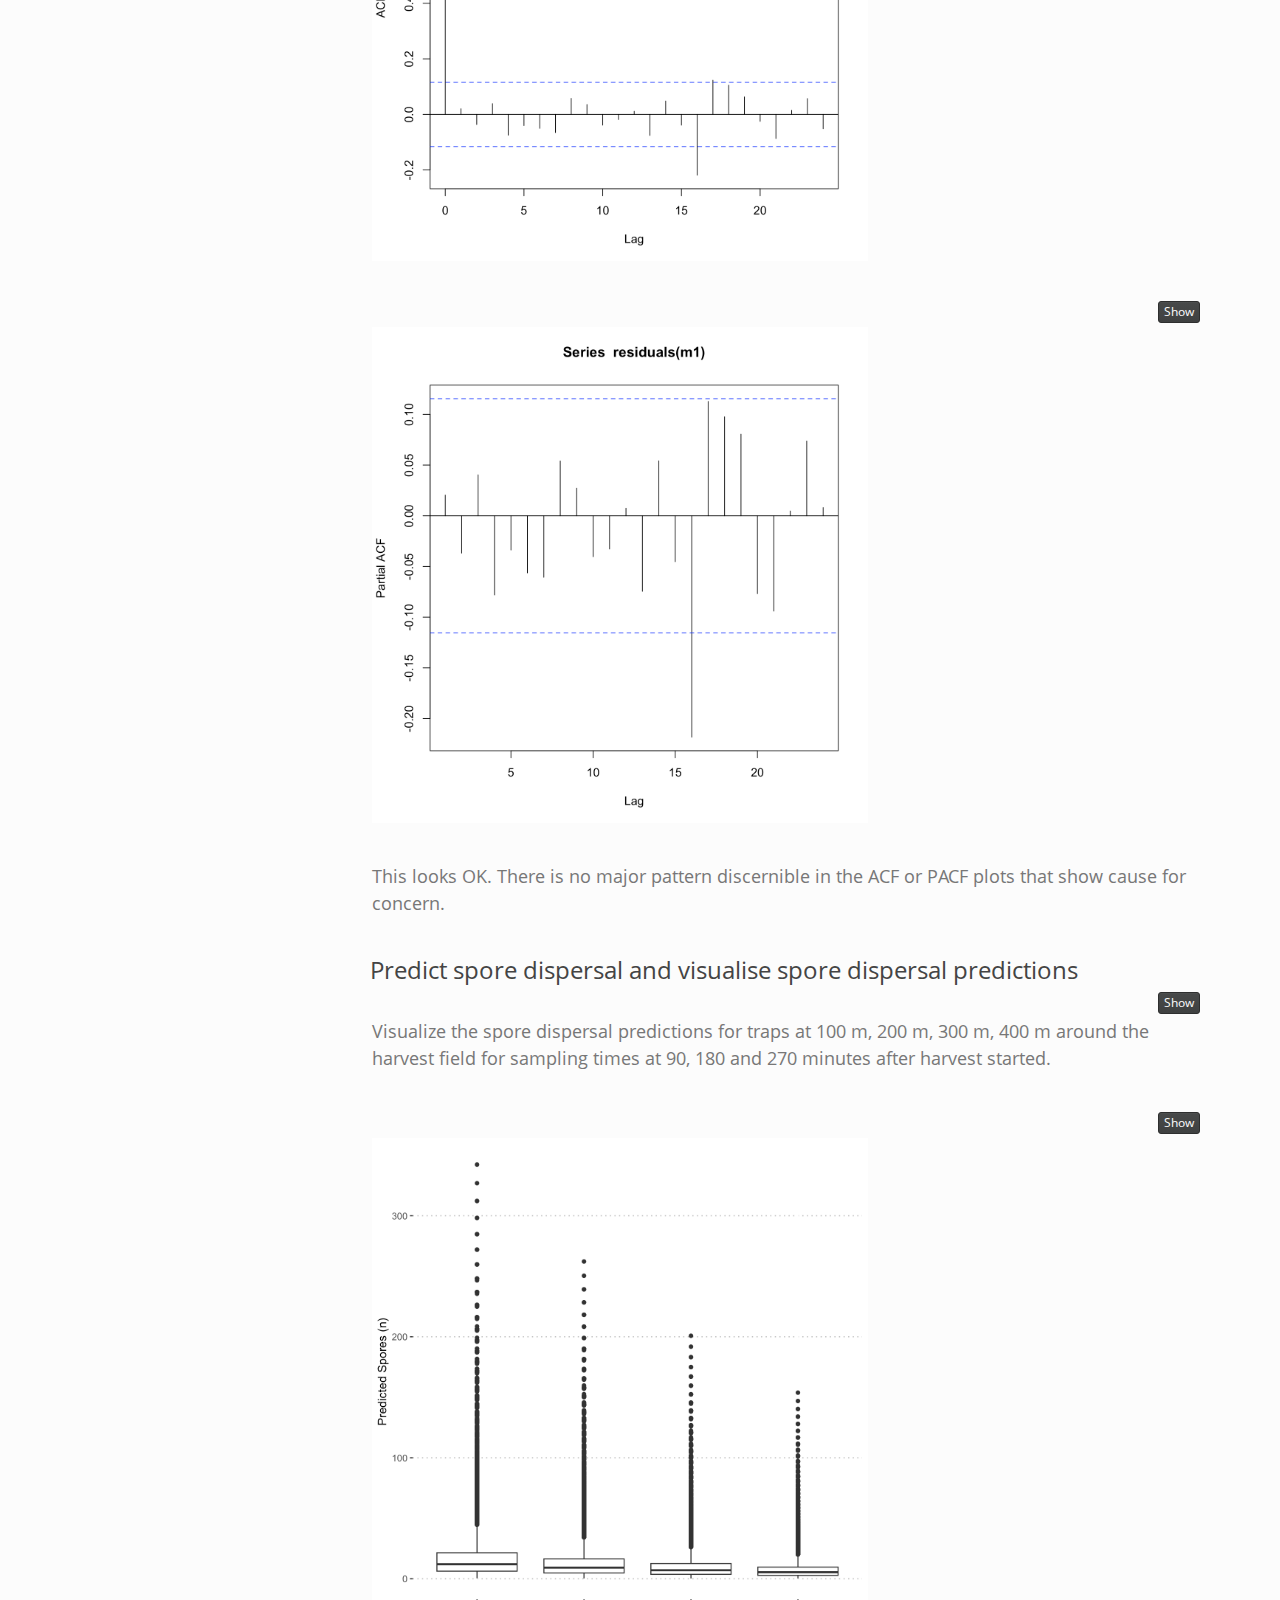
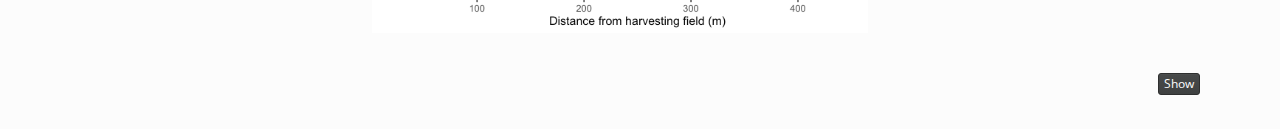
<file: gam_model.html>
<!DOCTYPE html>

<html>

<head>

<meta charset="utf-8" />
<meta name="generator" content="pandoc" />
<meta http-equiv="X-UA-Compatible" content="IE=EDGE" />




<title>Fit GAM model of spore counts</title>

<script src="site_libs/header-attrs-2.25/header-attrs.js"></script>
<script src="site_libs/jquery-3.6.0/jquery-3.6.0.min.js"></script>
<meta name="viewport" content="width=device-width, initial-scale=1" />
<link href="site_libs/bootstrap-3.3.5/css/simplex.min.css" rel="stylesheet" />
<script src="site_libs/bootstrap-3.3.5/js/bootstrap.min.js"></script>
<script src="site_libs/bootstrap-3.3.5/shim/html5shiv.min.js"></script>
<script src="site_libs/bootstrap-3.3.5/shim/respond.min.js"></script>
<style>h1 {font-size: 34px;}
       h1.title {font-size: 38px;}
       h2 {font-size: 30px;}
       h3 {font-size: 24px;}
       h4 {font-size: 18px;}
       h5 {font-size: 16px;}
       h6 {font-size: 12px;}
       code {color: inherit; background-color: rgba(0, 0, 0, 0.04);}
       pre:not([class]) { background-color: white }</style>
<script src="site_libs/jqueryui-1.13.2/jquery-ui.min.js"></script>
<link href="site_libs/tocify-1.9.1/jquery.tocify.css" rel="stylesheet" />
<script src="site_libs/tocify-1.9.1/jquery.tocify.js"></script>
<script src="site_libs/navigation-1.1/tabsets.js"></script>
<script src="site_libs/navigation-1.1/codefolding.js"></script>
<link href="site_libs/highlightjs-9.12.0/default.css" rel="stylesheet" />
<script src="site_libs/highlightjs-9.12.0/highlight.js"></script>
<link href="site_libs/font-awesome-6.4.2/css/all.min.css" rel="stylesheet" />
<link href="site_libs/font-awesome-6.4.2/css/v4-shims.min.css" rel="stylesheet" />

<style type="text/css">
  code{white-space: pre-wrap;}
  span.smallcaps{font-variant: small-caps;}
  span.underline{text-decoration: underline;}
  div.column{display: inline-block; vertical-align: top; width: 50%;}
  div.hanging-indent{margin-left: 1.5em; text-indent: -1.5em;}
  ul.task-list{list-style: none;}
    </style>

<style type="text/css">code{white-space: pre;}</style>
<script type="text/javascript">
if (window.hljs) {
  hljs.configure({languages: []});
  hljs.initHighlightingOnLoad();
  if (document.readyState && document.readyState === "complete") {
    window.setTimeout(function() { hljs.initHighlighting(); }, 0);
  }
}
</script>






<link rel="stylesheet" href="style.css" type="text/css" />



<style type = "text/css">
.main-container {
  max-width: 940px;
  margin-left: auto;
  margin-right: auto;
}
img {
  max-width:100%;
}
.tabbed-pane {
  padding-top: 12px;
}
.html-widget {
  margin-bottom: 20px;
}
button.code-folding-btn:focus {
  outline: none;
}
summary {
  display: list-item;
}
details > summary > p:only-child {
  display: inline;
}
pre code {
  padding: 0;
}
</style>


<style type="text/css">
.dropdown-submenu {
  position: relative;
}
.dropdown-submenu>.dropdown-menu {
  top: 0;
  left: 100%;
  margin-top: -6px;
  margin-left: -1px;
  border-radius: 0 6px 6px 6px;
}
.dropdown-submenu:hover>.dropdown-menu {
  display: block;
}
.dropdown-submenu>a:after {
  display: block;
  content: " ";
  float: right;
  width: 0;
  height: 0;
  border-color: transparent;
  border-style: solid;
  border-width: 5px 0 5px 5px;
  border-left-color: #cccccc;
  margin-top: 5px;
  margin-right: -10px;
}
.dropdown-submenu:hover>a:after {
  border-left-color: #adb5bd;
}
.dropdown-submenu.pull-left {
  float: none;
}
.dropdown-submenu.pull-left>.dropdown-menu {
  left: -100%;
  margin-left: 10px;
  border-radius: 6px 0 6px 6px;
}
</style>

<script type="text/javascript">
// manage active state of menu based on current page
$(document).ready(function () {
  // active menu anchor
  href = window.location.pathname
  href = href.substr(href.lastIndexOf('/') + 1)
  if (href === "")
    href = "index.html";
  var menuAnchor = $('a[href="' + href + '"]');

  // mark the anchor link active (and if it's in a dropdown, also mark that active)
  var dropdown = menuAnchor.closest('li.dropdown');
  if (window.bootstrap) { // Bootstrap 4+
    menuAnchor.addClass('active');
    dropdown.find('> .dropdown-toggle').addClass('active');
  } else { // Bootstrap 3
    menuAnchor.parent().addClass('active');
    dropdown.addClass('active');
  }

  // Navbar adjustments
  var navHeight = $(".navbar").first().height() + 15;
  var style = document.createElement('style');
  var pt = "padding-top: " + navHeight + "px; ";
  var mt = "margin-top: -" + navHeight + "px; ";
  var css = "";
  // offset scroll position for anchor links (for fixed navbar)
  for (var i = 1; i <= 6; i++) {
    css += ".section h" + i + "{ " + pt + mt + "}\n";
  }
  style.innerHTML = "body {" + pt + "padding-bottom: 40px; }\n" + css;
  document.head.appendChild(style);
});
</script>

<!-- tabsets -->

<style type="text/css">
.tabset-dropdown > .nav-tabs {
  display: inline-table;
  max-height: 500px;
  min-height: 44px;
  overflow-y: auto;
  border: 1px solid #ddd;
  border-radius: 4px;
}

.tabset-dropdown > .nav-tabs > li.active:before, .tabset-dropdown > .nav-tabs.nav-tabs-open:before {
  content: "\e259";
  font-family: 'Glyphicons Halflings';
  display: inline-block;
  padding: 10px;
  border-right: 1px solid #ddd;
}

.tabset-dropdown > .nav-tabs.nav-tabs-open > li.active:before {
  content: "\e258";
  font-family: 'Glyphicons Halflings';
  border: none;
}

.tabset-dropdown > .nav-tabs > li.active {
  display: block;
}

.tabset-dropdown > .nav-tabs > li > a,
.tabset-dropdown > .nav-tabs > li > a:focus,
.tabset-dropdown > .nav-tabs > li > a:hover {
  border: none;
  display: inline-block;
  border-radius: 4px;
  background-color: transparent;
}

.tabset-dropdown > .nav-tabs.nav-tabs-open > li {
  display: block;
  float: none;
}

.tabset-dropdown > .nav-tabs > li {
  display: none;
}
</style>

<!-- code folding -->
<style type="text/css">
.code-folding-btn { margin-bottom: 4px; }
</style>



<style type="text/css">

#TOC {
  margin: 25px 0px 20px 0px;
}
@media (max-width: 768px) {
#TOC {
  position: relative;
  width: 100%;
}
}

@media print {
.toc-content {
  /* see https://github.com/w3c/csswg-drafts/issues/4434 */
  float: right;
}
}

.toc-content {
  padding-left: 30px;
  padding-right: 40px;
}

div.main-container {
  max-width: 1200px;
}

div.tocify {
  width: 20%;
  max-width: 260px;
  max-height: 85%;
}

@media (min-width: 768px) and (max-width: 991px) {
  div.tocify {
    width: 25%;
  }
}

@media (max-width: 767px) {
  div.tocify {
    width: 100%;
    max-width: none;
  }
}

.tocify ul, .tocify li {
  line-height: 20px;
}

.tocify-subheader .tocify-item {
  font-size: 0.90em;
}

.tocify .list-group-item {
  border-radius: 0px;
}

.tocify-subheader {
  display: inline;
}
.tocify-subheader .tocify-item {
  font-size: 0.95em;
}

</style>



</head>

<body>


<div class="container-fluid main-container">


<!-- setup 3col/9col grid for toc_float and main content  -->
<div class="row">
<div class="col-xs-12 col-sm-4 col-md-3">
<div id="TOC" class="tocify">
</div>
</div>

<div class="toc-content col-xs-12 col-sm-8 col-md-9">




<div class="navbar navbar-default  navbar-fixed-top" role="navigation">
  <div class="container">
    <div class="navbar-header">
      <button type="button" class="navbar-toggle collapsed" data-toggle="collapse" data-bs-toggle="collapse" data-target="#navbar" data-bs-target="#navbar">
        <span class="icon-bar"></span>
        <span class="icon-bar"></span>
        <span class="icon-bar"></span>
      </button>
      <a class="navbar-brand" href="index.html">Peanut Smut Spore Dispersal Analysis</a>
    </div>
    <div id="navbar" class="navbar-collapse collapse">
      <ul class="nav navbar-nav">
        <li>
  <a href="index.html">
    <span class="fas fa-home"></span>
     
    Home
  </a>
</li>
<li>
  <a href="data_import.html">
    <span class="fas fa-table"></span>
     
    Data Import
  </a>
</li>
<li>
  <a href="data_viz.html">
    <span class="fas fa-chart-area"></span>
     
    Data Visualization
  </a>
</li>
<li>
  <a href="gam_model.html">
    <span class="fas fa-file-code"></span>
     
    Model Fitting
  </a>
</li>
      </ul>
      <ul class="nav navbar-nav navbar-right">
        <li>
  <a href="https://github.com/juanchiem/peanut_smut_aerial">
    <span class="fa fa-github-square"></span>
     
  </a>
</li>
      </ul>
    </div><!--/.nav-collapse -->
  </div><!--/.container -->
</div><!--/.navbar -->

<div id="header">

<div class="btn-group pull-right float-right">
<button type="button" class="btn btn-default btn-xs btn-secondary btn-sm dropdown-toggle" data-toggle="dropdown" data-bs-toggle="dropdown" aria-haspopup="true" aria-expanded="false"><span>Code</span> <span class="caret"></span></button>
<ul class="dropdown-menu dropdown-menu-right" style="min-width: 50px;">
<li><a id="rmd-show-all-code" href="#">Show All Code</a></li>
<li><a id="rmd-hide-all-code" href="#">Hide All Code</a></li>
</ul>
</div>



<h1 class="title toc-ignore">Fit GAM model of spore counts</h1>

</div>


<div id="load-libraries" class="section level2">
<h2>Load libraries</h2>
<pre class="r"><code>library(&quot;tidyverse&quot;)
library(&quot;ggpubr&quot;)
library(&quot;gratia&quot;)
library(&quot;here&quot;)
library(&quot;mgcv&quot;)
library(&quot;DHARMa&quot;)
library(&quot;patchwork&quot;)
theme_set(theme_pubclean())</code></pre>
</div>
<div id="spore-proportion-chi-squared-analysis" class="section level2">
<h2>Spore proportion chi-squared analysis</h2>
<p>Check if the spore type, number of nuclei, affects the dispersal.</p>
<p>Using the default <code>chisq.test()</code> will result in a warning
due to small expected values meaning that approximations of p may not be
correct.
<code>Warning message: In chisq.test(.) : Chi-squared approximation may be incorrect</code>
Therefore, we will use Monte Carlo simulation to simulate p values.</p>
<p>(Manuscript’s section <code>Results/3.2</code>)</p>
<pre class="r"><code>set.seed(3)
x &lt;- read_csv(here(&quot;data/spore_type.csv&quot;),
              show_col_types = FALSE) %&gt;%
  group_by(meter, spore_nuclei) %&gt;%
  summarise(n = sum(count), .groups = &#39;drop&#39;) %&gt;%
  spread(spore_nuclei, n) %&gt;%
  column_to_rownames(&#39;meter&#39;) %&gt;%
  chisq.test(simulate.p.value = TRUE)</code></pre>
<p>The major spore type spread expected was the individual spore having
a smaller spore size (18.8 µm); however, no statistical differences were
recorded in spore type proportion at 100 m to 400 m downwind (P =
0.195902, X-squared = 20.6561456).</p>
</div>
<div id="spore-dispersal-gam-model" class="section level2">
<h2>Spore dispersal GAM Model</h2>
<p>(Manuscript’s section <code>Results/3.3</code>)</p>
<div id="load-data" class="section level3">
<h3>Load data</h3>
<pre class="r"><code>load(here(&quot;data/mod_dat.Rdata&quot;))

sdp_dat &lt;- read_csv(
  here(&quot;data/sdp_data.csv&quot;),
  show_col_types = FALSE,
  col_types = list(field = col_factor())
) %&gt;%
  arrange(field) %&gt;%
  select(field, inc, SDP, DSI) %&gt;%
  mutate(field = as.factor(field))

# summarise SDP index by field and create a binomial variable w/ cutoff @ 5 ----

ps_inc &lt;-
  sdp_dat %&gt;%
  group_by(field) %&gt;%
  summarise(SDP = mean(SDP))

mod_dat &lt;- left_join(mod_dat, ps_inc, by = c(&quot;field&quot;))</code></pre>
</div>
<div id="inspect-the-mod_dat-object" class="section level3">
<h3>Inspect the mod_dat object</h3>
<pre class="r"><code>mod_dat %&gt;% # str
  distinct(field, trap_coord, .keep_all = TRUE) %&gt;%
  select(
    trap_coord,
    trap_degrees,
    degree_dif,
    wind_degrees,
    wind_speed,
    distance_m,
    SDP,
    n_spore
  ) %&gt;%
  print(n = Inf)</code></pre>
<pre><code>## # A tibble: 24 × 9
## # Groups:   field [6]
##    field trap_coord trap_degrees degree_dif wind_degrees wind_speed distance_m
##    &lt;fct&gt; &lt;chr&gt;             &lt;dbl&gt;      &lt;dbl&gt;        &lt;dbl&gt;      &lt;dbl&gt;      &lt;dbl&gt;
##  1 1     N                     0    -76.2          76.2        1.49        100
##  2 1     E                    90     13.8          76.2        1.49        100
##  3 1     W                   270    194.           76.2        1.49        100
##  4 1     S                   180    104.           76.2        1.49        100
##  5 2     N                     0   -201.          201.         7.27        100
##  6 2     E                    90   -111.          201.         7.27        100
##  7 2     W                   270     68.7         201.         7.27        100
##  8 2     S                   180    -21.3         201.         7.27        100
##  9 3     NE                   45    -90.3         135.         2.93        100
## 10 3     SE                  135     -0.313       135.         2.93        100
## 11 3     NW                  315    180.          135.         2.93        100
## 12 3     SW                  225     89.7         135.         2.93        100
## 13 4     N                     0    -35.9          35.9        3.90        100
## 14 4     E                    90     54.1          35.9        3.90        100
## 15 4     W                   270    234.           35.9        3.90        100
## 16 4     S                   180    144.           35.9        3.90        100
## 17 5     NE                   45     15.1          29.9        3.92        100
## 18 5     SE                  135    105.           29.9        3.92        100
## 19 5     NW                  315    285.           29.9        3.92        100
## 20 5     SW                  225    195.           29.9        3.92        100
## 21 6     N                     0     -2.16          2.16       7.57        100
## 22 6     E                    90     87.8           2.16       7.57        100
## 23 6     W                   270    268.            2.16       7.57        100
## 24 6     S                   180    178.            2.16       7.57        100
## # ℹ 2 more variables: SDP &lt;dbl&gt;, n_spore &lt;dbl&gt;</code></pre>
<p>Based on the use of AIC to evaluate model fit to the data, the
following GAM best fit the data with the smoothed time slice variables,
s(<code>time_slice</code>); a smoothed term for the the distance of the
traps from the field and wind speed,
<code>s(distance_m, wind_speed)</code>; a smoothed term for the severely
damaged pods, <code>s(SDP)</code> and the field and traps themselves as
a smoothed term random effect, <code>s(field</code>, <code>xy</code>)
using a negative binomial family, <code>nb()</code>.</p>
<pre class="r"><code># create a factor for the trap locations in Cartesian coords to be used as a random effect
mod_dat$xy &lt;- as.factor(paste(mod_dat$x, mod_dat$y))

m1 &lt;- gam(
  n_spore ~ s(time_slice, k = 3) +
    s(distance_m, wind_speed, k = 50) +
    s(SDP, k = 6) +
    s(field, xy, bs = &quot;re&quot;),
  data = mod_dat,
  select = TRUE,
  method = &quot;REML&quot;,
  family = nb()
)</code></pre>
</div>
<div id="inspect-model-m1" class="section level3">
<h3>Inspect Model m1</h3>
<pre class="r"><code>summary(m1)</code></pre>
<pre><code>## 
## Family: Negative Binomial(2.483) 
## Link function: log 
## 
## Formula:
## n_spore ~ s(time_slice, k = 3) + s(distance_m, wind_speed, k = 50) + 
##     s(SDP, k = 6) + s(field, xy, bs = &quot;re&quot;)
## 
## Parametric coefficients:
##             Estimate Std. Error z value            Pr(&gt;|z|)    
## (Intercept)   2.1871     0.1841   11.88 &lt;0.0000000000000002 ***
## ---
## Signif. codes:  0 &#39;***&#39; 0.001 &#39;**&#39; 0.01 &#39;*&#39; 0.05 &#39;.&#39; 0.1 &#39; &#39; 1
## 
## Approximate significance of smooth terms:
##                              edf Ref.df  Chi.sq             p-value    
## s(time_slice)             0.9730      2   37.28 &lt;0.0000000000000002 ***
## s(distance_m,wind_speed)  1.4979     48 1221.93              0.0171 *  
## s(SDP)                    0.7341      5  620.54              0.0576 .  
## s(field,xy)              86.1747     95 1204.66 &lt;0.0000000000000002 ***
## ---
## Signif. codes:  0 &#39;***&#39; 0.001 &#39;**&#39; 0.01 &#39;*&#39; 0.05 &#39;.&#39; 0.1 &#39; &#39; 1
## 
## R-sq.(adj) =  0.739   Deviance explained = 89.2%
## -REML = 1073.2  Scale est. = 1         n = 288</code></pre>
<div id="check-model-m1" class="section level4">
<h4>Check model m1</h4>
<pre class="r"><code>gam.check(m1)</code></pre>
<p><img src="gam_model_files/figure-html/gam-check-m1-1.png" width="60%" /></p>
<pre><code>## 
## Method: REML   Optimizer: outer newton
## full convergence after 11 iterations.
## Gradient range [-0.0002346391,0.0002243909]
## (score 1073.208 &amp; scale 1).
## Hessian positive definite, eigenvalue range [0.000005514409,53.4399].
## Model rank =  249 / 249 
## 
## Basis dimension (k) checking results. Low p-value (k-index&lt;1) may
## indicate that k is too low, especially if edf is close to k&#39;.
## 
##                               k&#39;     edf k-index p-value
## s(time_slice)              2.000   0.973    0.96    0.50
## s(distance_m,wind_speed)  49.000   1.498    1.01    0.92
## s(SDP)                     5.000   0.734    0.93    0.35
## s(field,xy)              192.000  86.175      NA      NA</code></pre>
<pre class="r"><code># check residuals using DHARMa
simulateResiduals(m1, plot = TRUE)</code></pre>
<p><img src="gam_model_files/figure-html/gam-check-m1-2.png" width="60%" /></p>
<pre><code>## Object of Class DHARMa with simulated residuals based on 250 simulations with refit = FALSE . See ?DHARMa::simulateResiduals for help. 
##  
## Scaled residual values: 0.5966348 0.326032 0.8509289 0.7496079 0.5238095 0.1691754 0.6283619 0.8696426 0.4010286 0.0693676 0.9301913 0.7374863 0.644 0.8741518 0.1604343 0.01793573 0.6495237 0.3167456 0.4143331 0.5420092 ...</code></pre>
<pre class="r"><code>hist(simulateResiduals(m1))</code></pre>
<p><img src="gam_model_files/figure-html/gam-check-m1-3.png" width="60%" /></p>
<pre class="r"><code>summary(m1)</code></pre>
<pre><code>## 
## Family: Negative Binomial(2.483) 
## Link function: log 
## 
## Formula:
## n_spore ~ s(time_slice, k = 3) + s(distance_m, wind_speed, k = 50) + 
##     s(SDP, k = 6) + s(field, xy, bs = &quot;re&quot;)
## 
## Parametric coefficients:
##             Estimate Std. Error z value            Pr(&gt;|z|)    
## (Intercept)   2.1871     0.1841   11.88 &lt;0.0000000000000002 ***
## ---
## Signif. codes:  0 &#39;***&#39; 0.001 &#39;**&#39; 0.01 &#39;*&#39; 0.05 &#39;.&#39; 0.1 &#39; &#39; 1
## 
## Approximate significance of smooth terms:
##                              edf Ref.df  Chi.sq             p-value    
## s(time_slice)             0.9730      2   37.28 &lt;0.0000000000000002 ***
## s(distance_m,wind_speed)  1.4979     48 1221.93              0.0171 *  
## s(SDP)                    0.7341      5  620.54              0.0576 .  
## s(field,xy)              86.1747     95 1204.66 &lt;0.0000000000000002 ***
## ---
## Signif. codes:  0 &#39;***&#39; 0.001 &#39;**&#39; 0.01 &#39;*&#39; 0.05 &#39;.&#39; 0.1 &#39; &#39; 1
## 
## R-sq.(adj) =  0.739   Deviance explained = 89.2%
## -REML = 1073.2  Scale est. = 1         n = 288</code></pre>
<pre class="r"><code>vis.gam(
  m1,
  theta = 50,
  view = c(&quot;time_slice&quot;, &quot;SDP&quot;),
  ticktype = &quot;detailed&quot;,
  main = &quot;Time slice (minutes) and severely damaged pods (SDP)&quot;
)</code></pre>
<p><img src="gam_model_files/figure-html/gam-check-m1-4.png" width="60%" /></p>
<pre class="r"><code>vis.gam(
  m1,
  view = c(&quot;distance_m&quot;, &quot;wind_speed&quot;),
  theta = 50,
  ticktype = &quot;detailed&quot;,
  main = &quot;Trap distance from field (m) and wind speed (m/s)&quot;
)</code></pre>
<p><img src="gam_model_files/figure-html/gam-check-m1-5.png" width="60%" /></p>
<pre class="r"><code>a &lt;- draw(smooth_estimates(m1, smooths(m1)[[1]]))
b &lt;- draw(smooth_estimates(m1, smooths(m1)[[3]]))
c &lt;- draw(smooth_estimates(m1, smooths(m1)[[2]])) + coord_cartesian()

gam_plot &lt;- a + b
gam_plot &lt;- gam_plot / c
gam_plot &lt;- gam_plot + plot_annotation(tag_levels = &quot;A&quot;)
gam_plot</code></pre>
<p><img src="gam_model_files/figure-html/gam-check-m1-6.png" width="60%" /></p>
<p>The model fully converged after 11 iterations. All of the predictive
factors included were significant at <em>P</em> &gt; 0.1 and the model
had an adjusted R2 value of 0.726 and explains 89.2% of the null
deviance.</p>
<p>The <code>gam.check()</code> residuals show a pattern in the
Residuals vs. linear predicted values, but this is to be expected with
the zero values and negative binomial family, <code>nb()</code>, that
was used to fit the model. The QQ-plot appears to be reasonable as does
the histogram of residuals, and Response vs Fitted Values. To further
check the model’s fitness, there is a slight pattern in the DHARMa
residuals, but nothing to worry about too much in a small data set like
this while this QQ-plot and the associated tests all pass.</p>
<p>In all, this model looks to explain the spore dispersal data well
enough for this data set.</p>
</div>
<div id="check-for-autocorrelation" class="section level4">
<h4>Check for autocorrelation</h4>
<p>Because the data represent spatially and temporally correlated data,
it’s best to check for any autocorrelation in the residuals.</p>
<pre class="r"><code>acf(residuals(m1))</code></pre>
<p><img src="gam_model_files/figure-html/gam-autocorrelation-1.png" width="60%" /></p>
<pre class="r"><code>pacf(residuals(m1))</code></pre>
<p><img src="gam_model_files/figure-html/gam-autocorrelation-2.png" width="60%" /></p>
<p>This looks OK. There is no major pattern discernible in the ACF or
PACF plots that show cause for concern.</p>
</div>
</div>
<div
id="predict-spore-dispersal-and-visualise-spore-dispersal-predictions"
class="section level3">
<h3>Predict spore dispersal and visualise spore dispersal
predictions</h3>
<pre class="r"><code>dist &lt;- seq(100, 400, by = 100)

newd &lt;- expand_grid(
  wind_speed = 1:10,
  SDP = seq(from = 0.5, to = 10, by = 0.5),
  time_slice = unique(mod_dat$time_slice),
  distance_m = unique(mod_dat$distance_m),
  xy = unique(mod_dat$xy),
  field = 1
)

newd$pred_n_spore &lt;-
  predict(
    object = m1,
    newd,
    type = &quot;response&quot;,
    exclude = c(&quot;field&quot;, &quot;xy&quot;)
  )</code></pre>
<p>Visualize the spore dispersal predictions for traps at 100 m, 200 m,
300 m, 400 m around the harvest field for sampling times at 90, 180 and
270 minutes after harvest started.</p>
<pre class="r"><code>predictions &lt;-
  newd %&gt;%
  ggplot(aes(x = as.factor(distance_m), y = pred_n_spore)) +
  geom_boxplot() +
  labs(x = &quot;Distance from harvesting field (m)&quot;,
       y = &quot;Predicted Spores (n)&quot;)

predictions</code></pre>
<p><img src="gam_model_files/figure-html/graph-predictions-1.png" width="60%" /></p>
<pre class="r"><code>ggsave(
  predictions,
  file = &quot;plots_manuscript/spore_prediction.png&quot;,
  w = 5,
  h = 2,
  scale = 1.2
)</code></pre>
</div>
</div>



</div>
</div>

</div>

<script>

// add bootstrap table styles to pandoc tables
function bootstrapStylePandocTables() {
  $('tr.odd').parent('tbody').parent('table').addClass('table table-condensed');
}
$(document).ready(function () {
  bootstrapStylePandocTables();
});


</script>

<!-- tabsets -->

<script>
$(document).ready(function () {
  window.buildTabsets("TOC");
});

$(document).ready(function () {
  $('.tabset-dropdown > .nav-tabs > li').click(function () {
    $(this).parent().toggleClass('nav-tabs-open');
  });
});
</script>

<!-- code folding -->
<script>
$(document).ready(function () {
  window.initializeCodeFolding("hide" === "show");
});
</script>

<script>
$(document).ready(function ()  {

    // temporarily add toc-ignore selector to headers for the consistency with Pandoc
    $('.unlisted.unnumbered').addClass('toc-ignore')

    // move toc-ignore selectors from section div to header
    $('div.section.toc-ignore')
        .removeClass('toc-ignore')
        .children('h1,h2,h3,h4,h5').addClass('toc-ignore');

    // establish options
    var options = {
      selectors: "h1,h2",
      theme: "bootstrap3",
      context: '.toc-content',
      hashGenerator: function (text) {
        return text.replace(/[.\\/?&!#<>]/g, '').replace(/\s/g, '_');
      },
      ignoreSelector: ".toc-ignore",
      scrollTo: 0
    };
    options.showAndHide = false;
    options.smoothScroll = true;

    // tocify
    var toc = $("#TOC").tocify(options).data("toc-tocify");
});
</script>

<!-- dynamically load mathjax for compatibility with self-contained -->
<script>
  (function () {
    var script = document.createElement("script");
    script.type = "text/javascript";
    script.src  = "https://mathjax.rstudio.com/latest/MathJax.js?config=TeX-AMS-MML_HTMLorMML";
    document.getElementsByTagName("head")[0].appendChild(script);
  })();
</script>

</body>
</html>
</file>
<file: site_libs/highlightjs-9.12.0/default.css>
.hljs-literal {
  color: #990073;
}

.hljs-number {
  color: #099;
}

.hljs-comment {
  color: #998;
  font-style: italic;
}

.hljs-keyword {
  color: #900;
  font-weight: bold;
}

.hljs-string {
  color: #d14;
}
</file>
<file: style.css>
body {
  margin-left:2px;
  margin-right:2px;
  margin-top: 30px;
  font-size: 18px;
  line-height:1.5
}

p {
  line-height:1.5; 
  margin-bottom:40px;
  margin-left:2px;
  margin-right:2px;
}

pre {
  font-size:16px;
  margin-bottom:40px
}
</file>
<file: site_libs/bootstrap-3.3.5/css/simplex.min.css>
@font-face {
  font-family: 'Open Sans';
  font-style: normal;
  font-weight: 400;
  src: url(fonts/OpenSans.ttf) format('truetype');
}
@font-face {
  font-family: 'Open Sans';
  font-style: normal;
  font-weight: 700;
  src: url(fonts/OpenSansBold.ttf) format('truetype');
}

/*!
 * bootswatch v3.3.6
 * Homepage: http://bootswatch.com
 * Copyright 2012-2015 Thomas Park
 * Licensed under MIT
 * Based on Bootstrap
*//*!
 * Bootstrap v3.3.6 (http://getbootstrap.com)
 * Copyright 2011-2015 Twitter, Inc.
 * Licensed under MIT (https://github.com/twbs/bootstrap/blob/master/LICENSE)
 *//*! normalize.css v3.0.3 | MIT License | github.com/necolas/normalize.css */html{font-family:sans-serif;-ms-text-size-adjust:100%;-webkit-text-size-adjust:100%}body{margin:0}article,aside,details,figcaption,figure,footer,header,hgroup,main,menu,nav,section,summary{display:block}audio,canvas,progress,video{display:inline-block;vertical-align:baseline}audio:not([controls]){display:none;height:0}[hidden],template{display:none}a{background-color:transparent}a:active,a:hover{outline:0}abbr[title]{border-bottom:1px dotted}b,strong{font-weight:bold}dfn{font-style:italic}h1{font-size:2em;margin:0.67em 0}mark{background:#ff0;color:#000}small{font-size:80%}sub,sup{font-size:75%;line-height:0;position:relative;vertical-align:baseline}sup{top:-0.5em}sub{bottom:-0.25em}img{border:0}svg:not(:root){overflow:hidden}figure{margin:1em 40px}hr{-webkit-box-sizing:content-box;-moz-box-sizing:content-box;box-sizing:content-box;height:0}pre{overflow:auto}code,kbd,pre,samp{font-family:monospace, monospace;font-size:1em}button,input,optgroup,select,textarea{color:inherit;font:inherit;margin:0}button{overflow:visible}button,select{text-transform:none}button,html input[type="button"],input[type="reset"],input[type="submit"]{-webkit-appearance:button;cursor:pointer}button[disabled],html input[disabled]{cursor:default}button::-moz-focus-inner,input::-moz-focus-inner{border:0;padding:0}input{line-height:normal}input[type="checkbox"],input[type="radio"]{-webkit-box-sizing:border-box;-moz-box-sizing:border-box;box-sizing:border-box;padding:0}input[type="number"]::-webkit-inner-spin-button,input[type="number"]::-webkit-outer-spin-button{height:auto}input[type="search"]{-webkit-appearance:textfield;-webkit-box-sizing:content-box;-moz-box-sizing:content-box;box-sizing:content-box}input[type="search"]::-webkit-search-cancel-button,input[type="search"]::-webkit-search-decoration{-webkit-appearance:none}fieldset{border:1px solid #c0c0c0;margin:0 2px;padding:0.35em 0.625em 0.75em}legend{border:0;padding:0}textarea{overflow:auto}optgroup{font-weight:bold}table{border-collapse:collapse;border-spacing:0}td,th{padding:0}/*! Source: https://github.com/h5bp/html5-boilerplate/blob/master/src/css/main.css */@media print{*,*:before,*:after{background:transparent !important;color:#000 !important;-webkit-box-shadow:none !important;box-shadow:none !important;text-shadow:none !important}a,a:visited{text-decoration:underline}a[href]:after{content:" (" attr(href) ")"}abbr[title]:after{content:" (" attr(title) ")"}a[href^="#"]:after,a[href^="javascript:"]:after{content:""}pre,blockquote{border:1px solid #999;page-break-inside:avoid}thead{display:table-header-group}tr,img{page-break-inside:avoid}img{max-width:100% !important}p,h2,h3{orphans:3;widows:3}h2,h3{page-break-after:avoid}.navbar{display:none}.btn>.caret,.dropup>.btn>.caret{border-top-color:#000 !important}.label{border:1px solid #000}.table{border-collapse:collapse !important}.table td,.table th{background-color:#fff !important}.table-bordered th,.table-bordered td{border:1px solid #ddd !important}}@font-face{font-family:'Glyphicons Halflings';src:url('../fonts/glyphicons-halflings-regular.eot');src:url('../fonts/glyphicons-halflings-regular.eot?#iefix') format('embedded-opentype'),url('../fonts/glyphicons-halflings-regular.woff') format('woff'),url('../fonts/glyphicons-halflings-regular.ttf') format('truetype'),url('../fonts/glyphicons-halflings-regular.svg#glyphicons_halflingsregular') format('svg')}.glyphicon{position:relative;top:1px;display:inline-block;font-family:'Glyphicons Halflings';font-style:normal;font-weight:normal;line-height:1;-webkit-font-smoothing:antialiased;-moz-osx-font-smoothing:grayscale}.glyphicon-asterisk:before{content:"\002a"}.glyphicon-plus:before{content:"\002b"}.glyphicon-euro:before,.glyphicon-eur:before{content:"\20ac"}.glyphicon-minus:before{content:"\2212"}.glyphicon-cloud:before{content:"\2601"}.glyphicon-envelope:before{content:"\2709"}.glyphicon-pencil:before{content:"\270f"}.glyphicon-glass:before{content:"\e001"}.glyphicon-music:before{content:"\e002"}.glyphicon-search:before{content:"\e003"}.glyphicon-heart:before{content:"\e005"}.glyphicon-star:before{content:"\e006"}.glyphicon-star-empty:before{content:"\e007"}.glyphicon-user:before{content:"\e008"}.glyphicon-film:before{content:"\e009"}.glyphicon-th-large:before{content:"\e010"}.glyphicon-th:before{content:"\e011"}.glyphicon-th-list:before{content:"\e012"}.glyphicon-ok:before{content:"\e013"}.glyphicon-remove:before{content:"\e014"}.glyphicon-zoom-in:before{content:"\e015"}.glyphicon-zoom-out:before{content:"\e016"}.glyphicon-off:before{content:"\e017"}.glyphicon-signal:before{content:"\e018"}.glyphicon-cog:before{content:"\e019"}.glyphicon-trash:before{content:"\e020"}.glyphicon-home:before{content:"\e021"}.glyphicon-file:before{content:"\e022"}.glyphicon-time:before{content:"\e023"}.glyphicon-road:before{content:"\e024"}.glyphicon-download-alt:before{content:"\e025"}.glyphicon-download:before{content:"\e026"}.glyphicon-upload:before{content:"\e027"}.glyphicon-inbox:before{content:"\e028"}.glyphicon-play-circle:before{content:"\e029"}.glyphicon-repeat:before{content:"\e030"}.glyphicon-refresh:before{content:"\e031"}.glyphicon-list-alt:before{content:"\e032"}.glyphicon-lock:before{content:"\e033"}.glyphicon-flag:before{content:"\e034"}.glyphicon-headphones:before{content:"\e035"}.glyphicon-volume-off:before{content:"\e036"}.glyphicon-volume-down:before{content:"\e037"}.glyphicon-volume-up:before{content:"\e038"}.glyphicon-qrcode:before{content:"\e039"}.glyphicon-barcode:before{content:"\e040"}.glyphicon-tag:before{content:"\e041"}.glyphicon-tags:before{content:"\e042"}.glyphicon-book:before{content:"\e043"}.glyphicon-bookmark:before{content:"\e044"}.glyphicon-print:before{content:"\e045"}.glyphicon-camera:before{content:"\e046"}.glyphicon-font:before{content:"\e047"}.glyphicon-bold:before{content:"\e048"}.glyphicon-italic:before{content:"\e049"}.glyphicon-text-height:before{content:"\e050"}.glyphicon-text-width:before{content:"\e051"}.glyphicon-align-left:before{content:"\e052"}.glyphicon-align-center:before{content:"\e053"}.glyphicon-align-right:before{content:"\e054"}.glyphicon-align-justify:before{content:"\e055"}.glyphicon-list:before{content:"\e056"}.glyphicon-indent-left:before{content:"\e057"}.glyphicon-indent-right:before{content:"\e058"}.glyphicon-facetime-video:before{content:"\e059"}.glyphicon-picture:before{content:"\e060"}.glyphicon-map-marker:before{content:"\e062"}.glyphicon-adjust:before{content:"\e063"}.glyphicon-tint:before{content:"\e064"}.glyphicon-edit:before{content:"\e065"}.glyphicon-share:before{content:"\e066"}.glyphicon-check:before{content:"\e067"}.glyphicon-move:before{content:"\e068"}.glyphicon-step-backward:before{content:"\e069"}.glyphicon-fast-backward:before{content:"\e070"}.glyphicon-backward:before{content:"\e071"}.glyphicon-play:before{content:"\e072"}.glyphicon-pause:before{content:"\e073"}.glyphicon-stop:before{content:"\e074"}.glyphicon-forward:before{content:"\e075"}.glyphicon-fast-forward:before{content:"\e076"}.glyphicon-step-forward:before{content:"\e077"}.glyphicon-eject:before{content:"\e078"}.glyphicon-chevron-left:before{content:"\e079"}.glyphicon-chevron-right:before{content:"\e080"}.glyphicon-plus-sign:before{content:"\e081"}.glyphicon-minus-sign:before{content:"\e082"}.glyphicon-remove-sign:before{content:"\e083"}.glyphicon-ok-sign:before{content:"\e084"}.glyphicon-question-sign:before{content:"\e085"}.glyphicon-info-sign:before{content:"\e086"}.glyphicon-screenshot:before{content:"\e087"}.glyphicon-remove-circle:before{content:"\e088"}.glyphicon-ok-circle:before{content:"\e089"}.glyphicon-ban-circle:before{content:"\e090"}.glyphicon-arrow-left:before{content:"\e091"}.glyphicon-arrow-right:before{content:"\e092"}.glyphicon-arrow-up:before{content:"\e093"}.glyphicon-arrow-down:before{content:"\e094"}.glyphicon-share-alt:before{content:"\e095"}.glyphicon-resize-full:before{content:"\e096"}.glyphicon-resize-small:before{content:"\e097"}.glyphicon-exclamation-sign:before{content:"\e101"}.glyphicon-gift:before{content:"\e102"}.glyphicon-leaf:before{content:"\e103"}.glyphicon-fire:before{content:"\e104"}.glyphicon-eye-open:before{content:"\e105"}.glyphicon-eye-close:before{content:"\e106"}.glyphicon-warning-sign:before{content:"\e107"}.glyphicon-plane:before{content:"\e108"}.glyphicon-calendar:before{content:"\e109"}.glyphicon-random:before{content:"\e110"}.glyphicon-comment:before{content:"\e111"}.glyphicon-magnet:before{content:"\e112"}.glyphicon-chevron-up:before{content:"\e113"}.glyphicon-chevron-down:before{content:"\e114"}.glyphicon-retweet:before{content:"\e115"}.glyphicon-shopping-cart:before{content:"\e116"}.glyphicon-folder-close:before{content:"\e117"}.glyphicon-folder-open:before{content:"\e118"}.glyphicon-resize-vertical:before{content:"\e119"}.glyphicon-resize-horizontal:before{content:"\e120"}.glyphicon-hdd:before{content:"\e121"}.glyphicon-bullhorn:before{content:"\e122"}.glyphicon-bell:before{content:"\e123"}.glyphicon-certificate:before{content:"\e124"}.glyphicon-thumbs-up:before{content:"\e125"}.glyphicon-thumbs-down:before{content:"\e126"}.glyphicon-hand-right:before{content:"\e127"}.glyphicon-hand-left:before{content:"\e128"}.glyphicon-hand-up:before{content:"\e129"}.glyphicon-hand-down:before{content:"\e130"}.glyphicon-circle-arrow-right:before{content:"\e131"}.glyphicon-circle-arrow-left:before{content:"\e132"}.glyphicon-circle-arrow-up:before{content:"\e133"}.glyphicon-circle-arrow-down:before{content:"\e134"}.glyphicon-globe:before{content:"\e135"}.glyphicon-wrench:before{content:"\e136"}.glyphicon-tasks:before{content:"\e137"}.glyphicon-filter:before{content:"\e138"}.glyphicon-briefcase:before{content:"\e139"}.glyphicon-fullscreen:before{content:"\e140"}.glyphicon-dashboard:before{content:"\e141"}.glyphicon-paperclip:before{content:"\e142"}.glyphicon-heart-empty:before{content:"\e143"}.glyphicon-link:before{content:"\e144"}.glyphicon-phone:before{content:"\e145"}.glyphicon-pushpin:before{content:"\e146"}.glyphicon-usd:before{content:"\e148"}.glyphicon-gbp:before{content:"\e149"}.glyphicon-sort:before{content:"\e150"}.glyphicon-sort-by-alphabet:before{content:"\e151"}.glyphicon-sort-by-alphabet-alt:before{content:"\e152"}.glyphicon-sort-by-order:before{content:"\e153"}.glyphicon-sort-by-order-alt:before{content:"\e154"}.glyphicon-sort-by-attributes:before{content:"\e155"}.glyphicon-sort-by-attributes-alt:before{content:"\e156"}.glyphicon-unchecked:before{content:"\e157"}.glyphicon-expand:before{content:"\e158"}.glyphicon-collapse-down:before{content:"\e159"}.glyphicon-collapse-up:before{content:"\e160"}.glyphicon-log-in:before{content:"\e161"}.glyphicon-flash:before{content:"\e162"}.glyphicon-log-out:before{content:"\e163"}.glyphicon-new-window:before{content:"\e164"}.glyphicon-record:before{content:"\e165"}.glyphicon-save:before{content:"\e166"}.glyphicon-open:before{content:"\e167"}.glyphicon-saved:before{content:"\e168"}.glyphicon-import:before{content:"\e169"}.glyphicon-export:before{content:"\e170"}.glyphicon-send:before{content:"\e171"}.glyphicon-floppy-disk:before{content:"\e172"}.glyphicon-floppy-saved:before{content:"\e173"}.glyphicon-floppy-remove:before{content:"\e174"}.glyphicon-floppy-save:before{content:"\e175"}.glyphicon-floppy-open:before{content:"\e176"}.glyphicon-credit-card:before{content:"\e177"}.glyphicon-transfer:before{content:"\e178"}.glyphicon-cutlery:before{content:"\e179"}.glyphicon-header:before{content:"\e180"}.glyphicon-compressed:before{content:"\e181"}.glyphicon-earphone:before{content:"\e182"}.glyphicon-phone-alt:before{content:"\e183"}.glyphicon-tower:before{content:"\e184"}.glyphicon-stats:before{content:"\e185"}.glyphicon-sd-video:before{content:"\e186"}.glyphicon-hd-video:before{content:"\e187"}.glyphicon-subtitles:before{content:"\e188"}.glyphicon-sound-stereo:before{content:"\e189"}.glyphicon-sound-dolby:before{content:"\e190"}.glyphicon-sound-5-1:before{content:"\e191"}.glyphicon-sound-6-1:before{content:"\e192"}.glyphicon-sound-7-1:before{content:"\e193"}.glyphicon-copyright-mark:before{content:"\e194"}.glyphicon-registration-mark:before{content:"\e195"}.glyphicon-cloud-download:before{content:"\e197"}.glyphicon-cloud-upload:before{content:"\e198"}.glyphicon-tree-conifer:before{content:"\e199"}.glyphicon-tree-deciduous:before{content:"\e200"}.glyphicon-cd:before{content:"\e201"}.glyphicon-save-file:before{content:"\e202"}.glyphicon-open-file:before{content:"\e203"}.glyphicon-level-up:before{content:"\e204"}.glyphicon-copy:before{content:"\e205"}.glyphicon-paste:before{content:"\e206"}.glyphicon-alert:before{content:"\e209"}.glyphicon-equalizer:before{content:"\e210"}.glyphicon-king:before{content:"\e211"}.glyphicon-queen:before{content:"\e212"}.glyphicon-pawn:before{content:"\e213"}.glyphicon-bishop:before{content:"\e214"}.glyphicon-knight:before{content:"\e215"}.glyphicon-baby-formula:before{content:"\e216"}.glyphicon-tent:before{content:"\26fa"}.glyphicon-blackboard:before{content:"\e218"}.glyphicon-bed:before{content:"\e219"}.glyphicon-apple:before{content:"\f8ff"}.glyphicon-erase:before{content:"\e221"}.glyphicon-hourglass:before{content:"\231b"}.glyphicon-lamp:before{content:"\e223"}.glyphicon-duplicate:before{content:"\e224"}.glyphicon-piggy-bank:before{content:"\e225"}.glyphicon-scissors:before{content:"\e226"}.glyphicon-bitcoin:before{content:"\e227"}.glyphicon-btc:before{content:"\e227"}.glyphicon-xbt:before{content:"\e227"}.glyphicon-yen:before{content:"\00a5"}.glyphicon-jpy:before{content:"\00a5"}.glyphicon-ruble:before{content:"\20bd"}.glyphicon-rub:before{content:"\20bd"}.glyphicon-scale:before{content:"\e230"}.glyphicon-ice-lolly:before{content:"\e231"}.glyphicon-ice-lolly-tasted:before{content:"\e232"}.glyphicon-education:before{content:"\e233"}.glyphicon-option-horizontal:before{content:"\e234"}.glyphicon-option-vertical:before{content:"\e235"}.glyphicon-menu-hamburger:before{content:"\e236"}.glyphicon-modal-window:before{content:"\e237"}.glyphicon-oil:before{content:"\e238"}.glyphicon-grain:before{content:"\e239"}.glyphicon-sunglasses:before{content:"\e240"}.glyphicon-text-size:before{content:"\e241"}.glyphicon-text-color:before{content:"\e242"}.glyphicon-text-background:before{content:"\e243"}.glyphicon-object-align-top:before{content:"\e244"}.glyphicon-object-align-bottom:before{content:"\e245"}.glyphicon-object-align-horizontal:before{content:"\e246"}.glyphicon-object-align-left:before{content:"\e247"}.glyphicon-object-align-vertical:before{content:"\e248"}.glyphicon-object-align-right:before{content:"\e249"}.glyphicon-triangle-right:before{content:"\e250"}.glyphicon-triangle-left:before{content:"\e251"}.glyphicon-triangle-bottom:before{content:"\e252"}.glyphicon-triangle-top:before{content:"\e253"}.glyphicon-console:before{content:"\e254"}.glyphicon-superscript:before{content:"\e255"}.glyphicon-subscript:before{content:"\e256"}.glyphicon-menu-left:before{content:"\e257"}.glyphicon-menu-right:before{content:"\e258"}.glyphicon-menu-down:before{content:"\e259"}.glyphicon-menu-up:before{content:"\e260"}*{-webkit-box-sizing:border-box;-moz-box-sizing:border-box;box-sizing:border-box}*:before,*:after{-webkit-box-sizing:border-box;-moz-box-sizing:border-box;box-sizing:border-box}html{font-size:10px;-webkit-tap-highlight-color:rgba(0,0,0,0)}body{font-family:"Open Sans","Helvetica Neue",Helvetica,Arial,sans-serif;font-size:13px;line-height:1.42857143;color:#777777;background-color:#fcfcfc}input,button,select,textarea{font-family:inherit;font-size:inherit;line-height:inherit}a{color:#d9230f;text-decoration:none}a:hover,a:focus{color:#91170a;text-decoration:underline}a:focus{outline:thin dotted;outline:5px auto -webkit-focus-ring-color;outline-offset:-2px}figure{margin:0}img{vertical-align:middle}.img-responsive,.thumbnail>img,.thumbnail a>img,.carousel-inner>.item>img,.carousel-inner>.item>a>img{display:block;max-width:100%;height:auto}.img-rounded{border-radius:6px}.img-thumbnail{padding:4px;line-height:1.42857143;background-color:#fcfcfc;border:1px solid #dddddd;border-radius:4px;-webkit-transition:all .2s ease-in-out;-o-transition:all .2s ease-in-out;transition:all .2s ease-in-out;display:inline-block;max-width:100%;height:auto}.img-circle{border-radius:50%}hr{margin-top:18px;margin-bottom:18px;border:0;border-top:1px solid #dddddd}.sr-only{position:absolute;width:1px;height:1px;margin:-1px;padding:0;overflow:hidden;clip:rect(0, 0, 0, 0);border:0}.sr-only-focusable:active,.sr-only-focusable:focus{position:static;width:auto;height:auto;margin:0;overflow:visible;clip:auto}[role="button"]{cursor:pointer}h1,h2,h3,h4,h5,h6,.h1,.h2,.h3,.h4,.h5,.h6{font-family:"Open Sans","Helvetica Neue",Helvetica,Arial,sans-serif;font-weight:300;line-height:1.1;color:#444444}h1 small,h2 small,h3 small,h4 small,h5 small,h6 small,.h1 small,.h2 small,.h3 small,.h4 small,.h5 small,.h6 small,h1 .small,h2 .small,h3 .small,h4 .small,h5 .small,h6 .small,.h1 .small,.h2 .small,.h3 .small,.h4 .small,.h5 .small,.h6 .small{font-weight:normal;line-height:1;color:#808080}h1,.h1,h2,.h2,h3,.h3{margin-top:18px;margin-bottom:9px}h1 small,.h1 small,h2 small,.h2 small,h3 small,.h3 small,h1 .small,.h1 .small,h2 .small,.h2 .small,h3 .small,.h3 .small{font-size:65%}h4,.h4,h5,.h5,h6,.h6{margin-top:9px;margin-bottom:9px}h4 small,.h4 small,h5 small,.h5 small,h6 small,.h6 small,h4 .small,.h4 .small,h5 .small,.h5 .small,h6 .small,.h6 .small{font-size:75%}h1,.h1{font-size:33px}h2,.h2{font-size:27px}h3,.h3{font-size:23px}h4,.h4{font-size:17px}h5,.h5{font-size:13px}h6,.h6{font-size:12px}p{margin:0 0 9px}.lead{margin-bottom:18px;font-size:14px;font-weight:300;line-height:1.4}@media (min-width:768px){.lead{font-size:19.5px}}small,.small{font-size:92%}mark,.mark{background-color:#fcf8e3;padding:.2em}.text-left{text-align:left}.text-right{text-align:right}.text-center{text-align:center}.text-justify{text-align:justify}.text-nowrap{white-space:nowrap}.text-lowercase{text-transform:lowercase}.text-uppercase{text-transform:uppercase}.text-capitalize{text-transform:capitalize}.text-muted{color:#808080}.text-primary{color:#d9230f}a.text-primary:hover,a.text-primary:focus{color:#a91b0c}.text-success{color:#468847}a.text-success:hover,a.text-success:focus{color:#356635}.text-info{color:#3a87ad}a.text-info:hover,a.text-info:focus{color:#2d6987}.text-warning{color:#c09853}a.text-warning:hover,a.text-warning:focus{color:#a47e3c}.text-danger{color:#b94a48}a.text-danger:hover,a.text-danger:focus{color:#953b39}.bg-primary{color:#fff;background-color:#d9230f}a.bg-primary:hover,a.bg-primary:focus{background-color:#a91b0c}.bg-success{background-color:#dff0d8}a.bg-success:hover,a.bg-success:focus{background-color:#c1e2b3}.bg-info{background-color:#d9edf7}a.bg-info:hover,a.bg-info:focus{background-color:#afd9ee}.bg-warning{background-color:#fcf8e3}a.bg-warning:hover,a.bg-warning:focus{background-color:#f7ecb5}.bg-danger{background-color:#f2dede}a.bg-danger:hover,a.bg-danger:focus{background-color:#e4b9b9}.page-header{padding-bottom:8px;margin:36px 0 18px;border-bottom:1px solid #dddddd}ul,ol{margin-top:0;margin-bottom:9px}ul ul,ol ul,ul ol,ol ol{margin-bottom:0}.list-unstyled{padding-left:0;list-style:none}.list-inline{padding-left:0;list-style:none;margin-left:-5px}.list-inline>li{display:inline-block;padding-left:5px;padding-right:5px}dl{margin-top:0;margin-bottom:18px}dt,dd{line-height:1.42857143}dt{font-weight:bold}dd{margin-left:0}@media (min-width:768px){.dl-horizontal dt{float:left;width:160px;clear:left;text-align:right;overflow:hidden;text-overflow:ellipsis;white-space:nowrap}.dl-horizontal dd{margin-left:180px}}abbr[title],abbr[data-original-title]{cursor:help;border-bottom:1px dotted #808080}.initialism{font-size:90%;text-transform:uppercase}blockquote{padding:9px 18px;margin:0 0 18px;font-size:16.25px;border-left:5px solid #dddddd}blockquote p:last-child,blockquote ul:last-child,blockquote ol:last-child{margin-bottom:0}blockquote footer,blockquote small,blockquote .small{display:block;font-size:80%;line-height:1.42857143;color:#808080}blockquote footer:before,blockquote small:before,blockquote .small:before{content:'\2014 \00A0'}.blockquote-reverse,blockquote.pull-right{padding-right:15px;padding-left:0;border-right:5px solid #dddddd;border-left:0;text-align:right}.blockquote-reverse footer:before,blockquote.pull-right footer:before,.blockquote-reverse small:before,blockquote.pull-right small:before,.blockquote-reverse .small:before,blockquote.pull-right .small:before{content:''}.blockquote-reverse footer:after,blockquote.pull-right footer:after,.blockquote-reverse small:after,blockquote.pull-right small:after,.blockquote-reverse .small:after,blockquote.pull-right .small:after{content:'\00A0 \2014'}address{margin-bottom:18px;font-style:normal;line-height:1.42857143}code,kbd,pre,samp{font-family:monospace}code{padding:2px 4px;font-size:90%;color:#c7254e;background-color:#f9f2f4;border-radius:4px}kbd{padding:2px 4px;font-size:90%;color:#ffffff;background-color:#333333;border-radius:3px;-webkit-box-shadow:inset 0 -1px 0 rgba(0,0,0,0.25);box-shadow:inset 0 -1px 0 rgba(0,0,0,0.25)}kbd kbd{padding:0;font-size:100%;font-weight:bold;-webkit-box-shadow:none;box-shadow:none}pre{display:block;padding:8.5px;margin:0 0 9px;font-size:12px;line-height:1.42857143;word-break:break-all;word-wrap:break-word;color:#444444;background-color:#f5f5f5;border:1px solid #cccccc;border-radius:4px}pre code{padding:0;font-size:inherit;color:inherit;white-space:pre-wrap;background-color:transparent;border-radius:0}.pre-scrollable{max-height:340px;overflow-y:scroll}.container{margin-right:auto;margin-left:auto;padding-left:15px;padding-right:15px}@media (min-width:768px){.container{width:750px}}@media (min-width:992px){.container{width:970px}}@media (min-width:1200px){.container{width:1170px}}.container-fluid{margin-right:auto;margin-left:auto;padding-left:15px;padding-right:15px}.row{margin-left:-15px;margin-right:-15px}.col-xs-1,.col-sm-1,.col-md-1,.col-lg-1,.col-xs-2,.col-sm-2,.col-md-2,.col-lg-2,.col-xs-3,.col-sm-3,.col-md-3,.col-lg-3,.col-xs-4,.col-sm-4,.col-md-4,.col-lg-4,.col-xs-5,.col-sm-5,.col-md-5,.col-lg-5,.col-xs-6,.col-sm-6,.col-md-6,.col-lg-6,.col-xs-7,.col-sm-7,.col-md-7,.col-lg-7,.col-xs-8,.col-sm-8,.col-md-8,.col-lg-8,.col-xs-9,.col-sm-9,.col-md-9,.col-lg-9,.col-xs-10,.col-sm-10,.col-md-10,.col-lg-10,.col-xs-11,.col-sm-11,.col-md-11,.col-lg-11,.col-xs-12,.col-sm-12,.col-md-12,.col-lg-12{position:relative;min-height:1px;padding-left:15px;padding-right:15px}.col-xs-1,.col-xs-2,.col-xs-3,.col-xs-4,.col-xs-5,.col-xs-6,.col-xs-7,.col-xs-8,.col-xs-9,.col-xs-10,.col-xs-11,.col-xs-12{float:left}.col-xs-12{width:100%}.col-xs-11{width:91.66666667%}.col-xs-10{width:83.33333333%}.col-xs-9{width:75%}.col-xs-8{width:66.66666667%}.col-xs-7{width:58.33333333%}.col-xs-6{width:50%}.col-xs-5{width:41.66666667%}.col-xs-4{width:33.33333333%}.col-xs-3{width:25%}.col-xs-2{width:16.66666667%}.col-xs-1{width:8.33333333%}.col-xs-pull-12{right:100%}.col-xs-pull-11{right:91.66666667%}.col-xs-pull-10{right:83.33333333%}.col-xs-pull-9{right:75%}.col-xs-pull-8{right:66.66666667%}.col-xs-pull-7{right:58.33333333%}.col-xs-pull-6{right:50%}.col-xs-pull-5{right:41.66666667%}.col-xs-pull-4{right:33.33333333%}.col-xs-pull-3{right:25%}.col-xs-pull-2{right:16.66666667%}.col-xs-pull-1{right:8.33333333%}.col-xs-pull-0{right:auto}.col-xs-push-12{left:100%}.col-xs-push-11{left:91.66666667%}.col-xs-push-10{left:83.33333333%}.col-xs-push-9{left:75%}.col-xs-push-8{left:66.66666667%}.col-xs-push-7{left:58.33333333%}.col-xs-push-6{left:50%}.col-xs-push-5{left:41.66666667%}.col-xs-push-4{left:33.33333333%}.col-xs-push-3{left:25%}.col-xs-push-2{left:16.66666667%}.col-xs-push-1{left:8.33333333%}.col-xs-push-0{left:auto}.col-xs-offset-12{margin-left:100%}.col-xs-offset-11{margin-left:91.66666667%}.col-xs-offset-10{margin-left:83.33333333%}.col-xs-offset-9{margin-left:75%}.col-xs-offset-8{margin-left:66.66666667%}.col-xs-offset-7{margin-left:58.33333333%}.col-xs-offset-6{margin-left:50%}.col-xs-offset-5{margin-left:41.66666667%}.col-xs-offset-4{margin-left:33.33333333%}.col-xs-offset-3{margin-left:25%}.col-xs-offset-2{margin-left:16.66666667%}.col-xs-offset-1{margin-left:8.33333333%}.col-xs-offset-0{margin-left:0%}@media (min-width:768px){.col-sm-1,.col-sm-2,.col-sm-3,.col-sm-4,.col-sm-5,.col-sm-6,.col-sm-7,.col-sm-8,.col-sm-9,.col-sm-10,.col-sm-11,.col-sm-12{float:left}.col-sm-12{width:100%}.col-sm-11{width:91.66666667%}.col-sm-10{width:83.33333333%}.col-sm-9{width:75%}.col-sm-8{width:66.66666667%}.col-sm-7{width:58.33333333%}.col-sm-6{width:50%}.col-sm-5{width:41.66666667%}.col-sm-4{width:33.33333333%}.col-sm-3{width:25%}.col-sm-2{width:16.66666667%}.col-sm-1{width:8.33333333%}.col-sm-pull-12{right:100%}.col-sm-pull-11{right:91.66666667%}.col-sm-pull-10{right:83.33333333%}.col-sm-pull-9{right:75%}.col-sm-pull-8{right:66.66666667%}.col-sm-pull-7{right:58.33333333%}.col-sm-pull-6{right:50%}.col-sm-pull-5{right:41.66666667%}.col-sm-pull-4{right:33.33333333%}.col-sm-pull-3{right:25%}.col-sm-pull-2{right:16.66666667%}.col-sm-pull-1{right:8.33333333%}.col-sm-pull-0{right:auto}.col-sm-push-12{left:100%}.col-sm-push-11{left:91.66666667%}.col-sm-push-10{left:83.33333333%}.col-sm-push-9{left:75%}.col-sm-push-8{left:66.66666667%}.col-sm-push-7{left:58.33333333%}.col-sm-push-6{left:50%}.col-sm-push-5{left:41.66666667%}.col-sm-push-4{left:33.33333333%}.col-sm-push-3{left:25%}.col-sm-push-2{left:16.66666667%}.col-sm-push-1{left:8.33333333%}.col-sm-push-0{left:auto}.col-sm-offset-12{margin-left:100%}.col-sm-offset-11{margin-left:91.66666667%}.col-sm-offset-10{margin-left:83.33333333%}.col-sm-offset-9{margin-left:75%}.col-sm-offset-8{margin-left:66.66666667%}.col-sm-offset-7{margin-left:58.33333333%}.col-sm-offset-6{margin-left:50%}.col-sm-offset-5{margin-left:41.66666667%}.col-sm-offset-4{margin-left:33.33333333%}.col-sm-offset-3{margin-left:25%}.col-sm-offset-2{margin-left:16.66666667%}.col-sm-offset-1{margin-left:8.33333333%}.col-sm-offset-0{margin-left:0%}}@media (min-width:992px){.col-md-1,.col-md-2,.col-md-3,.col-md-4,.col-md-5,.col-md-6,.col-md-7,.col-md-8,.col-md-9,.col-md-10,.col-md-11,.col-md-12{float:left}.col-md-12{width:100%}.col-md-11{width:91.66666667%}.col-md-10{width:83.33333333%}.col-md-9{width:75%}.col-md-8{width:66.66666667%}.col-md-7{width:58.33333333%}.col-md-6{width:50%}.col-md-5{width:41.66666667%}.col-md-4{width:33.33333333%}.col-md-3{width:25%}.col-md-2{width:16.66666667%}.col-md-1{width:8.33333333%}.col-md-pull-12{right:100%}.col-md-pull-11{right:91.66666667%}.col-md-pull-10{right:83.33333333%}.col-md-pull-9{right:75%}.col-md-pull-8{right:66.66666667%}.col-md-pull-7{right:58.33333333%}.col-md-pull-6{right:50%}.col-md-pull-5{right:41.66666667%}.col-md-pull-4{right:33.33333333%}.col-md-pull-3{right:25%}.col-md-pull-2{right:16.66666667%}.col-md-pull-1{right:8.33333333%}.col-md-pull-0{right:auto}.col-md-push-12{left:100%}.col-md-push-11{left:91.66666667%}.col-md-push-10{left:83.33333333%}.col-md-push-9{left:75%}.col-md-push-8{left:66.66666667%}.col-md-push-7{left:58.33333333%}.col-md-push-6{left:50%}.col-md-push-5{left:41.66666667%}.col-md-push-4{left:33.33333333%}.col-md-push-3{left:25%}.col-md-push-2{left:16.66666667%}.col-md-push-1{left:8.33333333%}.col-md-push-0{left:auto}.col-md-offset-12{margin-left:100%}.col-md-offset-11{margin-left:91.66666667%}.col-md-offset-10{margin-left:83.33333333%}.col-md-offset-9{margin-left:75%}.col-md-offset-8{margin-left:66.66666667%}.col-md-offset-7{margin-left:58.33333333%}.col-md-offset-6{margin-left:50%}.col-md-offset-5{margin-left:41.66666667%}.col-md-offset-4{margin-left:33.33333333%}.col-md-offset-3{margin-left:25%}.col-md-offset-2{margin-left:16.66666667%}.col-md-offset-1{margin-left:8.33333333%}.col-md-offset-0{margin-left:0%}}@media (min-width:1200px){.col-lg-1,.col-lg-2,.col-lg-3,.col-lg-4,.col-lg-5,.col-lg-6,.col-lg-7,.col-lg-8,.col-lg-9,.col-lg-10,.col-lg-11,.col-lg-12{float:left}.col-lg-12{width:100%}.col-lg-11{width:91.66666667%}.col-lg-10{width:83.33333333%}.col-lg-9{width:75%}.col-lg-8{width:66.66666667%}.col-lg-7{width:58.33333333%}.col-lg-6{width:50%}.col-lg-5{width:41.66666667%}.col-lg-4{width:33.33333333%}.col-lg-3{width:25%}.col-lg-2{width:16.66666667%}.col-lg-1{width:8.33333333%}.col-lg-pull-12{right:100%}.col-lg-pull-11{right:91.66666667%}.col-lg-pull-10{right:83.33333333%}.col-lg-pull-9{right:75%}.col-lg-pull-8{right:66.66666667%}.col-lg-pull-7{right:58.33333333%}.col-lg-pull-6{right:50%}.col-lg-pull-5{right:41.66666667%}.col-lg-pull-4{right:33.33333333%}.col-lg-pull-3{right:25%}.col-lg-pull-2{right:16.66666667%}.col-lg-pull-1{right:8.33333333%}.col-lg-pull-0{right:auto}.col-lg-push-12{left:100%}.col-lg-push-11{left:91.66666667%}.col-lg-push-10{left:83.33333333%}.col-lg-push-9{left:75%}.col-lg-push-8{left:66.66666667%}.col-lg-push-7{left:58.33333333%}.col-lg-push-6{left:50%}.col-lg-push-5{left:41.66666667%}.col-lg-push-4{left:33.33333333%}.col-lg-push-3{left:25%}.col-lg-push-2{left:16.66666667%}.col-lg-push-1{left:8.33333333%}.col-lg-push-0{left:auto}.col-lg-offset-12{margin-left:100%}.col-lg-offset-11{margin-left:91.66666667%}.col-lg-offset-10{margin-left:83.33333333%}.col-lg-offset-9{margin-left:75%}.col-lg-offset-8{margin-left:66.66666667%}.col-lg-offset-7{margin-left:58.33333333%}.col-lg-offset-6{margin-left:50%}.col-lg-offset-5{margin-left:41.66666667%}.col-lg-offset-4{margin-left:33.33333333%}.col-lg-offset-3{margin-left:25%}.col-lg-offset-2{margin-left:16.66666667%}.col-lg-offset-1{margin-left:8.33333333%}.col-lg-offset-0{margin-left:0%}}table{background-color:transparent}caption{padding-top:8px;padding-bottom:8px;color:#808080;text-align:left}th{}.table{width:100%;max-width:100%;margin-bottom:18px}.table>thead>tr>th,.table>tbody>tr>th,.table>tfoot>tr>th,.table>thead>tr>td,.table>tbody>tr>td,.table>tfoot>tr>td{padding:8px;line-height:1.42857143;vertical-align:top;border-top:1px solid #dddddd}.table>thead>tr>th{vertical-align:bottom;border-bottom:2px solid #dddddd}.table>caption+thead>tr:first-child>th,.table>colgroup+thead>tr:first-child>th,.table>thead:first-child>tr:first-child>th,.table>caption+thead>tr:first-child>td,.table>colgroup+thead>tr:first-child>td,.table>thead:first-child>tr:first-child>td{border-top:0}.table>tbody+tbody{border-top:2px solid #dddddd}.table .table{background-color:#fcfcfc}.table-condensed>thead>tr>th,.table-condensed>tbody>tr>th,.table-condensed>tfoot>tr>th,.table-condensed>thead>tr>td,.table-condensed>tbody>tr>td,.table-condensed>tfoot>tr>td{padding:5px}.table-bordered{border:1px solid #dddddd}.table-bordered>thead>tr>th,.table-bordered>tbody>tr>th,.table-bordered>tfoot>tr>th,.table-bordered>thead>tr>td,.table-bordered>tbody>tr>td,.table-bordered>tfoot>tr>td{border:1px solid #dddddd}.table-bordered>thead>tr>th,.table-bordered>thead>tr>td{border-bottom-width:2px}.table-striped>tbody>tr:nth-of-type(odd){background-color:#f9f9f9}.table-hover>tbody>tr:hover{background-color:#f5f5f5}table col[class*="col-"]{position:static;float:none;display:table-column}table td[class*="col-"],table th[class*="col-"]{position:static;float:none;display:table-cell}.table>thead>tr>td.active,.table>tbody>tr>td.active,.table>tfoot>tr>td.active,.table>thead>tr>th.active,.table>tbody>tr>th.active,.table>tfoot>tr>th.active,.table>thead>tr.active>td,.table>tbody>tr.active>td,.table>tfoot>tr.active>td,.table>thead>tr.active>th,.table>tbody>tr.active>th,.table>tfoot>tr.active>th{background-color:#f5f5f5}.table-hover>tbody>tr>td.active:hover,.table-hover>tbody>tr>th.active:hover,.table-hover>tbody>tr.active:hover>td,.table-hover>tbody>tr:hover>.active,.table-hover>tbody>tr.active:hover>th{background-color:#e8e8e8}.table>thead>tr>td.success,.table>tbody>tr>td.success,.table>tfoot>tr>td.success,.table>thead>tr>th.success,.table>tbody>tr>th.success,.table>tfoot>tr>th.success,.table>thead>tr.success>td,.table>tbody>tr.success>td,.table>tfoot>tr.success>td,.table>thead>tr.success>th,.table>tbody>tr.success>th,.table>tfoot>tr.success>th{background-color:#dff0d8}.table-hover>tbody>tr>td.success:hover,.table-hover>tbody>tr>th.success:hover,.table-hover>tbody>tr.success:hover>td,.table-hover>tbody>tr:hover>.success,.table-hover>tbody>tr.success:hover>th{background-color:#d0e9c6}.table>thead>tr>td.info,.table>tbody>tr>td.info,.table>tfoot>tr>td.info,.table>thead>tr>th.info,.table>tbody>tr>th.info,.table>tfoot>tr>th.info,.table>thead>tr.info>td,.table>tbody>tr.info>td,.table>tfoot>tr.info>td,.table>thead>tr.info>th,.table>tbody>tr.info>th,.table>tfoot>tr.info>th{background-color:#d9edf7}.table-hover>tbody>tr>td.info:hover,.table-hover>tbody>tr>th.info:hover,.table-hover>tbody>tr.info:hover>td,.table-hover>tbody>tr:hover>.info,.table-hover>tbody>tr.info:hover>th{background-color:#c4e3f3}.table>thead>tr>td.warning,.table>tbody>tr>td.warning,.table>tfoot>tr>td.warning,.table>thead>tr>th.warning,.table>tbody>tr>th.warning,.table>tfoot>tr>th.warning,.table>thead>tr.warning>td,.table>tbody>tr.warning>td,.table>tfoot>tr.warning>td,.table>thead>tr.warning>th,.table>tbody>tr.warning>th,.table>tfoot>tr.warning>th{background-color:#fcf8e3}.table-hover>tbody>tr>td.warning:hover,.table-hover>tbody>tr>th.warning:hover,.table-hover>tbody>tr.warning:hover>td,.table-hover>tbody>tr:hover>.warning,.table-hover>tbody>tr.warning:hover>th{background-color:#faf2cc}.table>thead>tr>td.danger,.table>tbody>tr>td.danger,.table>tfoot>tr>td.danger,.table>thead>tr>th.danger,.table>tbody>tr>th.danger,.table>tfoot>tr>th.danger,.table>thead>tr.danger>td,.table>tbody>tr.danger>td,.table>tfoot>tr.danger>td,.table>thead>tr.danger>th,.table>tbody>tr.danger>th,.table>tfoot>tr.danger>th{background-color:#f2dede}.table-hover>tbody>tr>td.danger:hover,.table-hover>tbody>tr>th.danger:hover,.table-hover>tbody>tr.danger:hover>td,.table-hover>tbody>tr:hover>.danger,.table-hover>tbody>tr.danger:hover>th{background-color:#ebcccc}.table-responsive{overflow-x:auto;min-height:0.01%}@media screen and (max-width:767px){.table-responsive{width:100%;margin-bottom:13.5px;overflow-y:hidden;-ms-overflow-style:-ms-autohiding-scrollbar;border:1px solid #dddddd}.table-responsive>.table{margin-bottom:0}.table-responsive>.table>thead>tr>th,.table-responsive>.table>tbody>tr>th,.table-responsive>.table>tfoot>tr>th,.table-responsive>.table>thead>tr>td,.table-responsive>.table>tbody>tr>td,.table-responsive>.table>tfoot>tr>td{white-space:nowrap}.table-responsive>.table-bordered{border:0}.table-responsive>.table-bordered>thead>tr>th:first-child,.table-responsive>.table-bordered>tbody>tr>th:first-child,.table-responsive>.table-bordered>tfoot>tr>th:first-child,.table-responsive>.table-bordered>thead>tr>td:first-child,.table-responsive>.table-bordered>tbody>tr>td:first-child,.table-responsive>.table-bordered>tfoot>tr>td:first-child{border-left:0}.table-responsive>.table-bordered>thead>tr>th:last-child,.table-responsive>.table-bordered>tbody>tr>th:last-child,.table-responsive>.table-bordered>tfoot>tr>th:last-child,.table-responsive>.table-bordered>thead>tr>td:last-child,.table-responsive>.table-bordered>tbody>tr>td:last-child,.table-responsive>.table-bordered>tfoot>tr>td:last-child{border-right:0}.table-responsive>.table-bordered>tbody>tr:last-child>th,.table-responsive>.table-bordered>tfoot>tr:last-child>th,.table-responsive>.table-bordered>tbody>tr:last-child>td,.table-responsive>.table-bordered>tfoot>tr:last-child>td{border-bottom:0}}fieldset{padding:0;margin:0;border:0;min-width:0}legend{display:block;width:100%;padding:0;margin-bottom:18px;font-size:19.5px;line-height:inherit;color:#777777;border:0;border-bottom:1px solid #e5e5e5}label{display:inline-block;max-width:100%;margin-bottom:5px;font-weight:bold}input[type="search"]{-webkit-box-sizing:border-box;-moz-box-sizing:border-box;box-sizing:border-box}input[type="radio"],input[type="checkbox"]{margin:4px 0 0;margin-top:1px \9;line-height:normal}input[type="file"]{display:block}input[type="range"]{display:block;width:100%}select[multiple],select[size]{height:auto}input[type="file"]:focus,input[type="radio"]:focus,input[type="checkbox"]:focus{outline:thin dotted;outline:5px auto -webkit-focus-ring-color;outline-offset:-2px}output{display:block;padding-top:9px;font-size:13px;line-height:1.42857143;color:#777777}.form-control{display:block;width:100%;height:36px;padding:8px 12px;font-size:13px;line-height:1.42857143;color:#777777;background-color:#ffffff;background-image:none;border:1px solid #dddddd;border-radius:4px;-webkit-box-shadow:inset 0 1px 1px rgba(0,0,0,0.075);box-shadow:inset 0 1px 1px rgba(0,0,0,0.075);-webkit-transition:border-color ease-in-out .15s,-webkit-box-shadow ease-in-out .15s;-o-transition:border-color ease-in-out .15s,box-shadow ease-in-out .15s;transition:border-color ease-in-out .15s,box-shadow ease-in-out .15s}.form-control:focus{border-color:#66afe9;outline:0;-webkit-box-shadow:inset 0 1px 1px rgba(0,0,0,0.075),0 0 8px rgba(102,175,233,0.6);box-shadow:inset 0 1px 1px rgba(0,0,0,0.075),0 0 8px rgba(102,175,233,0.6)}.form-control::-moz-placeholder{color:#dddddd;opacity:1}.form-control:-ms-input-placeholder{color:#dddddd}.form-control::-webkit-input-placeholder{color:#dddddd}.form-control::-ms-expand{border:0;background-color:transparent}.form-control[disabled],.form-control[readonly],fieldset[disabled] .form-control{background-color:#dddddd;opacity:1}.form-control[disabled],fieldset[disabled] .form-control{cursor:not-allowed}textarea.form-control{height:auto}input[type="search"]{-webkit-appearance:none}@media screen and (-webkit-min-device-pixel-ratio:0){input[type="date"].form-control,input[type="time"].form-control,input[type="datetime-local"].form-control,input[type="month"].form-control{line-height:36px}input[type="date"].input-sm,input[type="time"].input-sm,input[type="datetime-local"].input-sm,input[type="month"].input-sm,.input-group-sm input[type="date"],.input-group-sm input[type="time"],.input-group-sm input[type="datetime-local"],.input-group-sm input[type="month"]{line-height:30px}input[type="date"].input-lg,input[type="time"].input-lg,input[type="datetime-local"].input-lg,input[type="month"].input-lg,.input-group-lg input[type="date"],.input-group-lg input[type="time"],.input-group-lg input[type="datetime-local"],.input-group-lg input[type="month"]{line-height:53px}}.form-group{margin-bottom:15px}.radio,.checkbox{position:relative;display:block;margin-top:10px;margin-bottom:10px}.radio label,.checkbox label{min-height:18px;padding-left:20px;margin-bottom:0;font-weight:normal;cursor:pointer}.radio input[type="radio"],.radio-inline input[type="radio"],.checkbox input[type="checkbox"],.checkbox-inline input[type="checkbox"]{position:absolute;margin-left:-20px;margin-top:4px \9}.radio+.radio,.checkbox+.checkbox{margin-top:-5px}.radio-inline,.checkbox-inline{position:relative;display:inline-block;padding-left:20px;margin-bottom:0;vertical-align:middle;font-weight:normal;cursor:pointer}.radio-inline+.radio-inline,.checkbox-inline+.checkbox-inline{margin-top:0;margin-left:10px}input[type="radio"][disabled],input[type="checkbox"][disabled],input[type="radio"].disabled,input[type="checkbox"].disabled,fieldset[disabled] input[type="radio"],fieldset[disabled] input[type="checkbox"]{cursor:not-allowed}.radio-inline.disabled,.checkbox-inline.disabled,fieldset[disabled] .radio-inline,fieldset[disabled] .checkbox-inline{cursor:not-allowed}.radio.disabled label,.checkbox.disabled label,fieldset[disabled] .radio label,fieldset[disabled] .checkbox label{cursor:not-allowed}.form-control-static{padding-top:9px;padding-bottom:9px;margin-bottom:0;min-height:31px}.form-control-static.input-lg,.form-control-static.input-sm{padding-left:0;padding-right:0}.input-sm{height:30px;padding:5px 10px;font-size:12px;line-height:1.5;border-radius:3px}select.input-sm{height:30px;line-height:30px}textarea.input-sm,select[multiple].input-sm{height:auto}.form-group-sm .form-control{height:30px;padding:5px 10px;font-size:12px;line-height:1.5;border-radius:3px}.form-group-sm select.form-control{height:30px;line-height:30px}.form-group-sm textarea.form-control,.form-group-sm select[multiple].form-control{height:auto}.form-group-sm .form-control-static{height:30px;min-height:30px;padding:6px 10px;font-size:12px;line-height:1.5}.input-lg{height:53px;padding:14px 16px;font-size:17px;line-height:1.3333333;border-radius:6px}select.input-lg{height:53px;line-height:53px}textarea.input-lg,select[multiple].input-lg{height:auto}.form-group-lg .form-control{height:53px;padding:14px 16px;font-size:17px;line-height:1.3333333;border-radius:6px}.form-group-lg select.form-control{height:53px;line-height:53px}.form-group-lg textarea.form-control,.form-group-lg select[multiple].form-control{height:auto}.form-group-lg .form-control-static{height:53px;min-height:35px;padding:15px 16px;font-size:17px;line-height:1.3333333}.has-feedback{position:relative}.has-feedback .form-control{padding-right:45px}.form-control-feedback{position:absolute;top:0;right:0;z-index:2;display:block;width:36px;height:36px;line-height:36px;text-align:center;pointer-events:none}.input-lg+.form-control-feedback,.input-group-lg+.form-control-feedback,.form-group-lg .form-control+.form-control-feedback{width:53px;height:53px;line-height:53px}.input-sm+.form-control-feedback,.input-group-sm+.form-control-feedback,.form-group-sm .form-control+.form-control-feedback{width:30px;height:30px;line-height:30px}.has-success .help-block,.has-success .control-label,.has-success .radio,.has-success .checkbox,.has-success .radio-inline,.has-success .checkbox-inline,.has-success.radio label,.has-success.checkbox label,.has-success.radio-inline label,.has-success.checkbox-inline label{color:#468847}.has-success .form-control{border-color:#468847;-webkit-box-shadow:inset 0 1px 1px rgba(0,0,0,0.075);box-shadow:inset 0 1px 1px rgba(0,0,0,0.075)}.has-success .form-control:focus{border-color:#356635;-webkit-box-shadow:inset 0 1px 1px rgba(0,0,0,0.075),0 0 6px #7aba7b;box-shadow:inset 0 1px 1px rgba(0,0,0,0.075),0 0 6px #7aba7b}.has-success .input-group-addon{color:#468847;border-color:#468847;background-color:#dff0d8}.has-success .form-control-feedback{color:#468847}.has-warning .help-block,.has-warning .control-label,.has-warning .radio,.has-warning .checkbox,.has-warning .radio-inline,.has-warning .checkbox-inline,.has-warning.radio label,.has-warning.checkbox label,.has-warning.radio-inline label,.has-warning.checkbox-inline label{color:#c09853}.has-warning .form-control{border-color:#c09853;-webkit-box-shadow:inset 0 1px 1px rgba(0,0,0,0.075);box-shadow:inset 0 1px 1px rgba(0,0,0,0.075)}.has-warning .form-control:focus{border-color:#a47e3c;-webkit-box-shadow:inset 0 1px 1px rgba(0,0,0,0.075),0 0 6px #dbc59e;box-shadow:inset 0 1px 1px rgba(0,0,0,0.075),0 0 6px #dbc59e}.has-warning .input-group-addon{color:#c09853;border-color:#c09853;background-color:#fcf8e3}.has-warning .form-control-feedback{color:#c09853}.has-error .help-block,.has-error .control-label,.has-error .radio,.has-error .checkbox,.has-error .radio-inline,.has-error .checkbox-inline,.has-error.radio label,.has-error.checkbox label,.has-error.radio-inline label,.has-error.checkbox-inline label{color:#b94a48}.has-error .form-control{border-color:#b94a48;-webkit-box-shadow:inset 0 1px 1px rgba(0,0,0,0.075);box-shadow:inset 0 1px 1px rgba(0,0,0,0.075)}.has-error .form-control:focus{border-color:#953b39;-webkit-box-shadow:inset 0 1px 1px rgba(0,0,0,0.075),0 0 6px #d59392;box-shadow:inset 0 1px 1px rgba(0,0,0,0.075),0 0 6px #d59392}.has-error .input-group-addon{color:#b94a48;border-color:#b94a48;background-color:#f2dede}.has-error .form-control-feedback{color:#b94a48}.has-feedback label~.form-control-feedback{top:23px}.has-feedback label.sr-only~.form-control-feedback{top:0}.help-block{display:block;margin-top:5px;margin-bottom:10px;color:#b7b7b7}@media (min-width:768px){.form-inline .form-group{display:inline-block;margin-bottom:0;vertical-align:middle}.form-inline .form-control{display:inline-block;width:auto;vertical-align:middle}.form-inline .form-control-static{display:inline-block}.form-inline .input-group{display:inline-table;vertical-align:middle}.form-inline .input-group .input-group-addon,.form-inline .input-group .input-group-btn,.form-inline .input-group .form-control{width:auto}.form-inline .input-group>.form-control{width:100%}.form-inline .control-label{margin-bottom:0;vertical-align:middle}.form-inline .radio,.form-inline .checkbox{display:inline-block;margin-top:0;margin-bottom:0;vertical-align:middle}.form-inline .radio label,.form-inline .checkbox label{padding-left:0}.form-inline .radio input[type="radio"],.form-inline .checkbox input[type="checkbox"]{position:relative;margin-left:0}.form-inline .has-feedback .form-control-feedback{top:0}}.form-horizontal .radio,.form-horizontal .checkbox,.form-horizontal .radio-inline,.form-horizontal .checkbox-inline{margin-top:0;margin-bottom:0;padding-top:9px}.form-horizontal .radio,.form-horizontal .checkbox{min-height:27px}.form-horizontal .form-group{margin-left:-15px;margin-right:-15px}@media (min-width:768px){.form-horizontal .control-label{text-align:right;margin-bottom:0;padding-top:9px}}.form-horizontal .has-feedback .form-control-feedback{right:15px}@media (min-width:768px){.form-horizontal .form-group-lg .control-label{padding-top:15px;font-size:17px}}@media (min-width:768px){.form-horizontal .form-group-sm .control-label{padding-top:6px;font-size:12px}}.btn{display:inline-block;margin-bottom:0;font-weight:normal;text-align:center;vertical-align:middle;-ms-touch-action:manipulation;touch-action:manipulation;cursor:pointer;background-image:none;border:1px solid transparent;white-space:nowrap;padding:8px 12px;font-size:13px;line-height:1.42857143;border-radius:4px;-webkit-user-select:none;-moz-user-select:none;-ms-user-select:none;user-select:none}.btn:focus,.btn:active:focus,.btn.active:focus,.btn.focus,.btn:active.focus,.btn.active.focus{outline:thin dotted;outline:5px auto -webkit-focus-ring-color;outline-offset:-2px}.btn:hover,.btn:focus,.btn.focus{color:#ffffff;text-decoration:none}.btn:active,.btn.active{outline:0;background-image:none;-webkit-box-shadow:inset 0 3px 5px rgba(0,0,0,0.125);box-shadow:inset 0 3px 5px rgba(0,0,0,0.125)}.btn.disabled,.btn[disabled],fieldset[disabled] .btn{cursor:not-allowed;opacity:0.65;filter:alpha(opacity=65);-webkit-box-shadow:none;box-shadow:none}a.btn.disabled,fieldset[disabled] a.btn{pointer-events:none}.btn-default{color:#ffffff;background-color:#474949;border-color:#474949}.btn-default:focus,.btn-default.focus{color:#ffffff;background-color:#2e2f2f;border-color:#080808}.btn-default:hover{color:#ffffff;background-color:#2e2f2f;border-color:#292a2a}.btn-default:active,.btn-default.active,.open>.dropdown-toggle.btn-default{color:#ffffff;background-color:#2e2f2f;border-color:#292a2a}.btn-default:active:hover,.btn-default.active:hover,.open>.dropdown-toggle.btn-default:hover,.btn-default:active:focus,.btn-default.active:focus,.open>.dropdown-toggle.btn-default:focus,.btn-default:active.focus,.btn-default.active.focus,.open>.dropdown-toggle.btn-default.focus{color:#ffffff;background-color:#1c1d1d;border-color:#080808}.btn-default:active,.btn-default.active,.open>.dropdown-toggle.btn-default{background-image:none}.btn-default.disabled:hover,.btn-default[disabled]:hover,fieldset[disabled] .btn-default:hover,.btn-default.disabled:focus,.btn-default[disabled]:focus,fieldset[disabled] .btn-default:focus,.btn-default.disabled.focus,.btn-default[disabled].focus,fieldset[disabled] .btn-default.focus{background-color:#474949;border-color:#474949}.btn-default .badge{color:#474949;background-color:#ffffff}.btn-primary{color:#ffffff;background-color:#d9230f;border-color:#d9230f}.btn-primary:focus,.btn-primary.focus{color:#ffffff;background-color:#a91b0c;border-color:#621007}.btn-primary:hover{color:#ffffff;background-color:#a91b0c;border-color:#a01a0b}.btn-primary:active,.btn-primary.active,.open>.dropdown-toggle.btn-primary{color:#ffffff;background-color:#a91b0c;border-color:#a01a0b}.btn-primary:active:hover,.btn-primary.active:hover,.open>.dropdown-toggle.btn-primary:hover,.btn-primary:active:focus,.btn-primary.active:focus,.open>.dropdown-toggle.btn-primary:focus,.btn-primary:active.focus,.btn-primary.active.focus,.open>.dropdown-toggle.btn-primary.focus{color:#ffffff;background-color:#881609;border-color:#621007}.btn-primary:active,.btn-primary.active,.open>.dropdown-toggle.btn-primary{background-image:none}.btn-primary.disabled:hover,.btn-primary[disabled]:hover,fieldset[disabled] .btn-primary:hover,.btn-primary.disabled:focus,.btn-primary[disabled]:focus,fieldset[disabled] .btn-primary:focus,.btn-primary.disabled.focus,.btn-primary[disabled].focus,fieldset[disabled] .btn-primary.focus{background-color:#d9230f;border-color:#d9230f}.btn-primary .badge{color:#d9230f;background-color:#ffffff}.btn-success{color:#ffffff;background-color:#469408;border-color:#469408}.btn-success:focus,.btn-success.focus{color:#ffffff;background-color:#2f6405;border-color:#0d1b01}.btn-success:hover{color:#ffffff;background-color:#2f6405;border-color:#2b5a05}.btn-success:active,.btn-success.active,.open>.dropdown-toggle.btn-success{color:#ffffff;background-color:#2f6405;border-color:#2b5a05}.btn-success:active:hover,.btn-success.active:hover,.open>.dropdown-toggle.btn-success:hover,.btn-success:active:focus,.btn-success.active:focus,.open>.dropdown-toggle.btn-success:focus,.btn-success:active.focus,.btn-success.active.focus,.open>.dropdown-toggle.btn-success.focus{color:#ffffff;background-color:#1f4204;border-color:#0d1b01}.btn-success:active,.btn-success.active,.open>.dropdown-toggle.btn-success{background-image:none}.btn-success.disabled:hover,.btn-success[disabled]:hover,fieldset[disabled] .btn-success:hover,.btn-success.disabled:focus,.btn-success[disabled]:focus,fieldset[disabled] .btn-success:focus,.btn-success.disabled.focus,.btn-success[disabled].focus,fieldset[disabled] .btn-success.focus{background-color:#469408;border-color:#469408}.btn-success .badge{color:#469408;background-color:#ffffff}.btn-info{color:#ffffff;background-color:#029acf;border-color:#029acf}.btn-info:focus,.btn-info.focus{color:#ffffff;background-color:#02749c;border-color:#013c51}.btn-info:hover{color:#ffffff;background-color:#02749c;border-color:#016d92}.btn-info:active,.btn-info.active,.open>.dropdown-toggle.btn-info{color:#ffffff;background-color:#02749c;border-color:#016d92}.btn-info:active:hover,.btn-info.active:hover,.open>.dropdown-toggle.btn-info:hover,.btn-info:active:focus,.btn-info.active:focus,.open>.dropdown-toggle.btn-info:focus,.btn-info:active.focus,.btn-info.active.focus,.open>.dropdown-toggle.btn-info.focus{color:#ffffff;background-color:#015a79;border-color:#013c51}.btn-info:active,.btn-info.active,.open>.dropdown-toggle.btn-info{background-image:none}.btn-info.disabled:hover,.btn-info[disabled]:hover,fieldset[disabled] .btn-info:hover,.btn-info.disabled:focus,.btn-info[disabled]:focus,fieldset[disabled] .btn-info:focus,.btn-info.disabled.focus,.btn-info[disabled].focus,fieldset[disabled] .btn-info.focus{background-color:#029acf;border-color:#029acf}.btn-info .badge{color:#029acf;background-color:#ffffff}.btn-warning{color:#ffffff;background-color:#9b479f;border-color:#9b479f}.btn-warning:focus,.btn-warning.focus{color:#ffffff;background-color:#79377c;border-color:#452047}.btn-warning:hover{color:#ffffff;background-color:#79377c;border-color:#723475}.btn-warning:active,.btn-warning.active,.open>.dropdown-toggle.btn-warning{color:#ffffff;background-color:#79377c;border-color:#723475}.btn-warning:active:hover,.btn-warning.active:hover,.open>.dropdown-toggle.btn-warning:hover,.btn-warning:active:focus,.btn-warning.active:focus,.open>.dropdown-toggle.btn-warning:focus,.btn-warning:active.focus,.btn-warning.active.focus,.open>.dropdown-toggle.btn-warning.focus{color:#ffffff;background-color:#612c63;border-color:#452047}.btn-warning:active,.btn-warning.active,.open>.dropdown-toggle.btn-warning{background-image:none}.btn-warning.disabled:hover,.btn-warning[disabled]:hover,fieldset[disabled] .btn-warning:hover,.btn-warning.disabled:focus,.btn-warning[disabled]:focus,fieldset[disabled] .btn-warning:focus,.btn-warning.disabled.focus,.btn-warning[disabled].focus,fieldset[disabled] .btn-warning.focus{background-color:#9b479f;border-color:#9b479f}.btn-warning .badge{color:#9b479f;background-color:#ffffff}.btn-danger{color:#ffffff;background-color:#d9831f;border-color:#d9831f}.btn-danger:focus,.btn-danger.focus{color:#ffffff;background-color:#ac6819;border-color:#69400f}.btn-danger:hover{color:#ffffff;background-color:#ac6819;border-color:#a36317}.btn-danger:active,.btn-danger.active,.open>.dropdown-toggle.btn-danger{color:#ffffff;background-color:#ac6819;border-color:#a36317}.btn-danger:active:hover,.btn-danger.active:hover,.open>.dropdown-toggle.btn-danger:hover,.btn-danger:active:focus,.btn-danger.active:focus,.open>.dropdown-toggle.btn-danger:focus,.btn-danger:active.focus,.btn-danger.active.focus,.open>.dropdown-toggle.btn-danger.focus{color:#ffffff;background-color:#8d5514;border-color:#69400f}.btn-danger:active,.btn-danger.active,.open>.dropdown-toggle.btn-danger{background-image:none}.btn-danger.disabled:hover,.btn-danger[disabled]:hover,fieldset[disabled] .btn-danger:hover,.btn-danger.disabled:focus,.btn-danger[disabled]:focus,fieldset[disabled] .btn-danger:focus,.btn-danger.disabled.focus,.btn-danger[disabled].focus,fieldset[disabled] .btn-danger.focus{background-color:#d9831f;border-color:#d9831f}.btn-danger .badge{color:#d9831f;background-color:#ffffff}.btn-link{color:#d9230f;font-weight:normal;border-radius:0}.btn-link,.btn-link:active,.btn-link.active,.btn-link[disabled],fieldset[disabled] .btn-link{background-color:transparent;-webkit-box-shadow:none;box-shadow:none}.btn-link,.btn-link:hover,.btn-link:focus,.btn-link:active{border-color:transparent}.btn-link:hover,.btn-link:focus{color:#91170a;text-decoration:underline;background-color:transparent}.btn-link[disabled]:hover,fieldset[disabled] .btn-link:hover,.btn-link[disabled]:focus,fieldset[disabled] .btn-link:focus{color:#808080;text-decoration:none}.btn-lg,.btn-group-lg>.btn{padding:14px 16px;font-size:17px;line-height:1.3333333;border-radius:6px}.btn-sm,.btn-group-sm>.btn{padding:5px 10px;font-size:12px;line-height:1.5;border-radius:3px}.btn-xs,.btn-group-xs>.btn{padding:1px 5px;font-size:12px;line-height:1.5;border-radius:3px}.btn-block{display:block;width:100%}.btn-block+.btn-block{margin-top:5px}input[type="submit"].btn-block,input[type="reset"].btn-block,input[type="button"].btn-block{width:100%}.fade{opacity:0;-webkit-transition:opacity 0.15s linear;-o-transition:opacity 0.15s linear;transition:opacity 0.15s linear}.fade.in{opacity:1}.collapse{display:none}.collapse.in{display:block}tr.collapse.in{display:table-row}tbody.collapse.in{display:table-row-group}.collapsing{position:relative;height:0;overflow:hidden;-webkit-transition-property:height, visibility;-o-transition-property:height, visibility;transition-property:height, visibility;-webkit-transition-duration:0.35s;-o-transition-duration:0.35s;transition-duration:0.35s;-webkit-transition-timing-function:ease;-o-transition-timing-function:ease;transition-timing-function:ease}.caret{display:inline-block;width:0;height:0;margin-left:2px;vertical-align:middle;border-top:4px dashed;border-top:4px solid \9;border-right:4px solid transparent;border-left:4px solid transparent}.dropup,.dropdown{position:relative}.dropdown-toggle:focus{outline:0}.dropdown-menu{position:absolute;top:100%;left:0;z-index:1000;display:none;float:left;min-width:160px;padding:5px 0;margin:2px 0 0;list-style:none;font-size:13px;text-align:left;background-color:#ffffff;border:1px solid #cccccc;border:1px solid rgba(0,0,0,0.15);border-radius:4px;-webkit-box-shadow:0 6px 12px rgba(0,0,0,0.175);box-shadow:0 6px 12px rgba(0,0,0,0.175);-webkit-background-clip:padding-box;background-clip:padding-box}.dropdown-menu.pull-right{right:0;left:auto}.dropdown-menu .divider{height:1px;margin:8px 0;overflow:hidden;background-color:#e5e5e5}.dropdown-menu>li>a{display:block;padding:3px 20px;clear:both;font-weight:normal;line-height:1.42857143;color:#444444;white-space:nowrap}.dropdown-menu>li>a:hover,.dropdown-menu>li>a:focus{text-decoration:none;color:#ffffff;background-color:#d9230f}.dropdown-menu>.active>a,.dropdown-menu>.active>a:hover,.dropdown-menu>.active>a:focus{color:#ffffff;text-decoration:none;outline:0;background-color:#d9230f}.dropdown-menu>.disabled>a,.dropdown-menu>.disabled>a:hover,.dropdown-menu>.disabled>a:focus{color:#808080}.dropdown-menu>.disabled>a:hover,.dropdown-menu>.disabled>a:focus{text-decoration:none;background-color:transparent;background-image:none;filter:progid:DXImageTransform.Microsoft.gradient(enabled=false);cursor:not-allowed}.open>.dropdown-menu{display:block}.open>a{outline:0}.dropdown-menu-right{left:auto;right:0}.dropdown-menu-left{left:0;right:auto}.dropdown-header{display:block;padding:3px 20px;font-size:12px;line-height:1.42857143;color:#808080;white-space:nowrap}.dropdown-backdrop{position:fixed;left:0;right:0;bottom:0;top:0;z-index:990}.pull-right>.dropdown-menu{right:0;left:auto}.dropup .caret,.navbar-fixed-bottom .dropdown .caret{border-top:0;border-bottom:4px dashed;border-bottom:4px solid \9;content:""}.dropup .dropdown-menu,.navbar-fixed-bottom .dropdown .dropdown-menu{top:auto;bottom:100%;margin-bottom:2px}@media (min-width:768px){.navbar-right .dropdown-menu{left:auto;right:0}.navbar-right .dropdown-menu-left{left:0;right:auto}}.btn-group,.btn-group-vertical{position:relative;display:inline-block;vertical-align:middle}.btn-group>.btn,.btn-group-vertical>.btn{position:relative;float:left}.btn-group>.btn:hover,.btn-group-vertical>.btn:hover,.btn-group>.btn:focus,.btn-group-vertical>.btn:focus,.btn-group>.btn:active,.btn-group-vertical>.btn:active,.btn-group>.btn.active,.btn-group-vertical>.btn.active{z-index:2}.btn-group .btn+.btn,.btn-group .btn+.btn-group,.btn-group .btn-group+.btn,.btn-group .btn-group+.btn-group{margin-left:-1px}.btn-toolbar{margin-left:-5px}.btn-toolbar .btn,.btn-toolbar .btn-group,.btn-toolbar .input-group{float:left}.btn-toolbar>.btn,.btn-toolbar>.btn-group,.btn-toolbar>.input-group{margin-left:5px}.btn-group>.btn:not(:first-child):not(:last-child):not(.dropdown-toggle){border-radius:0}.btn-group>.btn:first-child{margin-left:0}.btn-group>.btn:first-child:not(:last-child):not(.dropdown-toggle){border-bottom-right-radius:0;border-top-right-radius:0}.btn-group>.btn:last-child:not(:first-child),.btn-group>.dropdown-toggle:not(:first-child){border-bottom-left-radius:0;border-top-left-radius:0}.btn-group>.btn-group{float:left}.btn-group>.btn-group:not(:first-child):not(:last-child)>.btn{border-radius:0}.btn-group>.btn-group:first-child:not(:last-child)>.btn:last-child,.btn-group>.btn-group:first-child:not(:last-child)>.dropdown-toggle{border-bottom-right-radius:0;border-top-right-radius:0}.btn-group>.btn-group:last-child:not(:first-child)>.btn:first-child{border-bottom-left-radius:0;border-top-left-radius:0}.btn-group .dropdown-toggle:active,.btn-group.open .dropdown-toggle{outline:0}.btn-group>.btn+.dropdown-toggle{padding-left:8px;padding-right:8px}.btn-group>.btn-lg+.dropdown-toggle{padding-left:12px;padding-right:12px}.btn-group.open .dropdown-toggle{-webkit-box-shadow:inset 0 3px 5px rgba(0,0,0,0.125);box-shadow:inset 0 3px 5px rgba(0,0,0,0.125)}.btn-group.open .dropdown-toggle.btn-link{-webkit-box-shadow:none;box-shadow:none}.btn .caret{margin-left:0}.btn-lg .caret{border-width:5px 5px 0;border-bottom-width:0}.dropup .btn-lg .caret{border-width:0 5px 5px}.btn-group-vertical>.btn,.btn-group-vertical>.btn-group,.btn-group-vertical>.btn-group>.btn{display:block;float:none;width:100%;max-width:100%}.btn-group-vertical>.btn-group>.btn{float:none}.btn-group-vertical>.btn+.btn,.btn-group-vertical>.btn+.btn-group,.btn-group-vertical>.btn-group+.btn,.btn-group-vertical>.btn-group+.btn-group{margin-top:-1px;margin-left:0}.btn-group-vertical>.btn:not(:first-child):not(:last-child){border-radius:0}.btn-group-vertical>.btn:first-child:not(:last-child){border-top-right-radius:4px;border-top-left-radius:4px;border-bottom-right-radius:0;border-bottom-left-radius:0}.btn-group-vertical>.btn:last-child:not(:first-child){border-top-right-radius:0;border-top-left-radius:0;border-bottom-right-radius:4px;border-bottom-left-radius:4px}.btn-group-vertical>.btn-group:not(:first-child):not(:last-child)>.btn{border-radius:0}.btn-group-vertical>.btn-group:first-child:not(:last-child)>.btn:last-child,.btn-group-vertical>.btn-group:first-child:not(:last-child)>.dropdown-toggle{border-bottom-right-radius:0;border-bottom-left-radius:0}.btn-group-vertical>.btn-group:last-child:not(:first-child)>.btn:first-child{border-top-right-radius:0;border-top-left-radius:0}.btn-group-justified{display:table;width:100%;table-layout:fixed;border-collapse:separate}.btn-group-justified>.btn,.btn-group-justified>.btn-group{float:none;display:table-cell;width:1%}.btn-group-justified>.btn-group .btn{width:100%}.btn-group-justified>.btn-group .dropdown-menu{left:auto}[data-toggle="buttons"]>.btn input[type="radio"],[data-toggle="buttons"]>.btn-group>.btn input[type="radio"],[data-toggle="buttons"]>.btn input[type="checkbox"],[data-toggle="buttons"]>.btn-group>.btn input[type="checkbox"]{position:absolute;clip:rect(0, 0, 0, 0);pointer-events:none}.input-group{position:relative;display:table;border-collapse:separate}.input-group[class*="col-"]{float:none;padding-left:0;padding-right:0}.input-group .form-control{position:relative;z-index:2;float:left;width:100%;margin-bottom:0}.input-group .form-control:focus{z-index:3}.input-group-lg>.form-control,.input-group-lg>.input-group-addon,.input-group-lg>.input-group-btn>.btn{height:53px;padding:14px 16px;font-size:17px;line-height:1.3333333;border-radius:6px}select.input-group-lg>.form-control,select.input-group-lg>.input-group-addon,select.input-group-lg>.input-group-btn>.btn{height:53px;line-height:53px}textarea.input-group-lg>.form-control,textarea.input-group-lg>.input-group-addon,textarea.input-group-lg>.input-group-btn>.btn,select[multiple].input-group-lg>.form-control,select[multiple].input-group-lg>.input-group-addon,select[multiple].input-group-lg>.input-group-btn>.btn{height:auto}.input-group-sm>.form-control,.input-group-sm>.input-group-addon,.input-group-sm>.input-group-btn>.btn{height:30px;padding:5px 10px;font-size:12px;line-height:1.5;border-radius:3px}select.input-group-sm>.form-control,select.input-group-sm>.input-group-addon,select.input-group-sm>.input-group-btn>.btn{height:30px;line-height:30px}textarea.input-group-sm>.form-control,textarea.input-group-sm>.input-group-addon,textarea.input-group-sm>.input-group-btn>.btn,select[multiple].input-group-sm>.form-control,select[multiple].input-group-sm>.input-group-addon,select[multiple].input-group-sm>.input-group-btn>.btn{height:auto}.input-group-addon,.input-group-btn,.input-group .form-control{display:table-cell}.input-group-addon:not(:first-child):not(:last-child),.input-group-btn:not(:first-child):not(:last-child),.input-group .form-control:not(:first-child):not(:last-child){border-radius:0}.input-group-addon,.input-group-btn{width:1%;white-space:nowrap;vertical-align:middle}.input-group-addon{padding:8px 12px;font-size:13px;font-weight:normal;line-height:1;color:#777777;text-align:center;background-color:#dddddd;border:1px solid #dddddd;border-radius:4px}.input-group-addon.input-sm{padding:5px 10px;font-size:12px;border-radius:3px}.input-group-addon.input-lg{padding:14px 16px;font-size:17px;border-radius:6px}.input-group-addon input[type="radio"],.input-group-addon input[type="checkbox"]{margin-top:0}.input-group .form-control:first-child,.input-group-addon:first-child,.input-group-btn:first-child>.btn,.input-group-btn:first-child>.btn-group>.btn,.input-group-btn:first-child>.dropdown-toggle,.input-group-btn:last-child>.btn:not(:last-child):not(.dropdown-toggle),.input-group-btn:last-child>.btn-group:not(:last-child)>.btn{border-bottom-right-radius:0;border-top-right-radius:0}.input-group-addon:first-child{border-right:0}.input-group .form-control:last-child,.input-group-addon:last-child,.input-group-btn:last-child>.btn,.input-group-btn:last-child>.btn-group>.btn,.input-group-btn:last-child>.dropdown-toggle,.input-group-btn:first-child>.btn:not(:first-child),.input-group-btn:first-child>.btn-group:not(:first-child)>.btn{border-bottom-left-radius:0;border-top-left-radius:0}.input-group-addon:last-child{border-left:0}.input-group-btn{position:relative;font-size:0;white-space:nowrap}.input-group-btn>.btn{position:relative}.input-group-btn>.btn+.btn{margin-left:-1px}.input-group-btn>.btn:hover,.input-group-btn>.btn:focus,.input-group-btn>.btn:active{z-index:2}.input-group-btn:first-child>.btn,.input-group-btn:first-child>.btn-group{margin-right:-1px}.input-group-btn:last-child>.btn,.input-group-btn:last-child>.btn-group{z-index:2;margin-left:-1px}.nav{margin-bottom:0;padding-left:0;list-style:none}.nav>li{position:relative;display:block}.nav>li>a{position:relative;display:block;padding:10px 15px}.nav>li>a:hover,.nav>li>a:focus{text-decoration:none;background-color:#dddddd}.nav>li.disabled>a{color:#808080}.nav>li.disabled>a:hover,.nav>li.disabled>a:focus{color:#808080;text-decoration:none;background-color:transparent;cursor:not-allowed}.nav .open>a,.nav .open>a:hover,.nav .open>a:focus{background-color:#dddddd;border-color:#d9230f}.nav .nav-divider{height:1px;margin:8px 0;overflow:hidden;background-color:#e5e5e5}.nav>li>a>img{max-width:none}.nav-tabs{border-bottom:1px solid #dddddd}.nav-tabs>li{float:left;margin-bottom:-1px}.nav-tabs>li>a{margin-right:2px;line-height:1.42857143;border:1px solid transparent;border-radius:4px 4px 0 0}.nav-tabs>li>a:hover{border-color:#dddddd #dddddd #dddddd}.nav-tabs>li.active>a,.nav-tabs>li.active>a:hover,.nav-tabs>li.active>a:focus{color:#777777;background-color:#fcfcfc;border:1px solid #dddddd;border-bottom-color:transparent;cursor:default}.nav-tabs.nav-justified{width:100%;border-bottom:0}.nav-tabs.nav-justified>li{float:none}.nav-tabs.nav-justified>li>a{text-align:center;margin-bottom:5px}.nav-tabs.nav-justified>.dropdown .dropdown-menu{top:auto;left:auto}@media (min-width:768px){.nav-tabs.nav-justified>li{display:table-cell;width:1%}.nav-tabs.nav-justified>li>a{margin-bottom:0}}.nav-tabs.nav-justified>li>a{margin-right:0;border-radius:4px}.nav-tabs.nav-justified>.active>a,.nav-tabs.nav-justified>.active>a:hover,.nav-tabs.nav-justified>.active>a:focus{border:1px solid #dddddd}@media (min-width:768px){.nav-tabs.nav-justified>li>a{border-bottom:1px solid #dddddd;border-radius:4px 4px 0 0}.nav-tabs.nav-justified>.active>a,.nav-tabs.nav-justified>.active>a:hover,.nav-tabs.nav-justified>.active>a:focus{border-bottom-color:#fcfcfc}}.nav-pills>li{float:left}.nav-pills>li>a{border-radius:4px}.nav-pills>li+li{margin-left:2px}.nav-pills>li.active>a,.nav-pills>li.active>a:hover,.nav-pills>li.active>a:focus{color:#ffffff;background-color:#d9230f}.nav-stacked>li{float:none}.nav-stacked>li+li{margin-top:2px;margin-left:0}.nav-justified{width:100%}.nav-justified>li{float:none}.nav-justified>li>a{text-align:center;margin-bottom:5px}.nav-justified>.dropdown .dropdown-menu{top:auto;left:auto}@media (min-width:768px){.nav-justified>li{display:table-cell;width:1%}.nav-justified>li>a{margin-bottom:0}}.nav-tabs-justified{border-bottom:0}.nav-tabs-justified>li>a{margin-right:0;border-radius:4px}.nav-tabs-justified>.active>a,.nav-tabs-justified>.active>a:hover,.nav-tabs-justified>.active>a:focus{border:1px solid #dddddd}@media (min-width:768px){.nav-tabs-justified>li>a{border-bottom:1px solid #dddddd;border-radius:4px 4px 0 0}.nav-tabs-justified>.active>a,.nav-tabs-justified>.active>a:hover,.nav-tabs-justified>.active>a:focus{border-bottom-color:#fcfcfc}}.tab-content>.tab-pane{display:none}.tab-content>.active{display:block}.nav-tabs .dropdown-menu{margin-top:-1px;border-top-right-radius:0;border-top-left-radius:0}.navbar{position:relative;min-height:40px;margin-bottom:18px;border:1px solid transparent}@media (min-width:768px){.navbar{border-radius:4px}}@media (min-width:768px){.navbar-header{float:left}}.navbar-collapse{overflow-x:visible;padding-right:15px;padding-left:15px;border-top:1px solid transparent;-webkit-box-shadow:inset 0 1px 0 rgba(255,255,255,0.1);box-shadow:inset 0 1px 0 rgba(255,255,255,0.1);-webkit-overflow-scrolling:touch}.navbar-collapse.in{overflow-y:auto}@media (min-width:768px){.navbar-collapse{width:auto;border-top:0;-webkit-box-shadow:none;box-shadow:none}.navbar-collapse.collapse{display:block !important;height:auto !important;padding-bottom:0;overflow:visible !important}.navbar-collapse.in{overflow-y:visible}.navbar-fixed-top .navbar-collapse,.navbar-static-top .navbar-collapse,.navbar-fixed-bottom .navbar-collapse{padding-left:0;padding-right:0}}.navbar-fixed-top .navbar-collapse,.navbar-fixed-bottom .navbar-collapse{max-height:340px}@media (max-device-width:480px) and (orientation:landscape){.navbar-fixed-top .navbar-collapse,.navbar-fixed-bottom .navbar-collapse{max-height:200px}}.container>.navbar-header,.container-fluid>.navbar-header,.container>.navbar-collapse,.container-fluid>.navbar-collapse{margin-right:-15px;margin-left:-15px}@media (min-width:768px){.container>.navbar-header,.container-fluid>.navbar-header,.container>.navbar-collapse,.container-fluid>.navbar-collapse{margin-right:0;margin-left:0}}.navbar-static-top{z-index:1000;border-width:0 0 1px}@media (min-width:768px){.navbar-static-top{border-radius:0}}.navbar-fixed-top,.navbar-fixed-bottom{position:fixed;right:0;left:0;z-index:1030}@media (min-width:768px){.navbar-fixed-top,.navbar-fixed-bottom{border-radius:0}}.navbar-fixed-top{top:0;border-width:0 0 1px}.navbar-fixed-bottom{bottom:0;margin-bottom:0;border-width:1px 0 0}.navbar-brand{float:left;padding:11px 15px;font-size:17px;line-height:18px;height:40px}.navbar-brand:hover,.navbar-brand:focus{text-decoration:none}.navbar-brand>img{display:block}@media (min-width:768px){.navbar>.container .navbar-brand,.navbar>.container-fluid .navbar-brand{margin-left:-15px}}.navbar-toggle{position:relative;float:right;margin-right:15px;padding:9px 10px;margin-top:3px;margin-bottom:3px;background-color:transparent;background-image:none;border:1px solid transparent;border-radius:4px}.navbar-toggle:focus{outline:0}.navbar-toggle .icon-bar{display:block;width:22px;height:2px;border-radius:1px}.navbar-toggle .icon-bar+.icon-bar{margin-top:4px}@media (min-width:768px){.navbar-toggle{display:none}}.navbar-nav{margin:5.5px -15px}.navbar-nav>li>a{padding-top:10px;padding-bottom:10px;line-height:18px}@media (max-width:767px){.navbar-nav .open .dropdown-menu{position:static;float:none;width:auto;margin-top:0;background-color:transparent;border:0;-webkit-box-shadow:none;box-shadow:none}.navbar-nav .open .dropdown-menu>li>a,.navbar-nav .open .dropdown-menu .dropdown-header{padding:5px 15px 5px 25px}.navbar-nav .open .dropdown-menu>li>a{line-height:18px}.navbar-nav .open .dropdown-menu>li>a:hover,.navbar-nav .open .dropdown-menu>li>a:focus{background-image:none}}@media (min-width:768px){.navbar-nav{float:left;margin:0}.navbar-nav>li{float:left}.navbar-nav>li>a{padding-top:11px;padding-bottom:11px}}.navbar-form{margin-left:-15px;margin-right:-15px;padding:10px 15px;border-top:1px solid transparent;border-bottom:1px solid transparent;-webkit-box-shadow:inset 0 1px 0 rgba(255,255,255,0.1),0 1px 0 rgba(255,255,255,0.1);box-shadow:inset 0 1px 0 rgba(255,255,255,0.1),0 1px 0 rgba(255,255,255,0.1);margin-top:2px;margin-bottom:2px}@media (min-width:768px){.navbar-form .form-group{display:inline-block;margin-bottom:0;vertical-align:middle}.navbar-form .form-control{display:inline-block;width:auto;vertical-align:middle}.navbar-form .form-control-static{display:inline-block}.navbar-form .input-group{display:inline-table;vertical-align:middle}.navbar-form .input-group .input-group-addon,.navbar-form .input-group .input-group-btn,.navbar-form .input-group .form-control{width:auto}.navbar-form .input-group>.form-control{width:100%}.navbar-form .control-label{margin-bottom:0;vertical-align:middle}.navbar-form .radio,.navbar-form .checkbox{display:inline-block;margin-top:0;margin-bottom:0;vertical-align:middle}.navbar-form .radio label,.navbar-form .checkbox label{padding-left:0}.navbar-form .radio input[type="radio"],.navbar-form .checkbox input[type="checkbox"]{position:relative;margin-left:0}.navbar-form .has-feedback .form-control-feedback{top:0}}@media (max-width:767px){.navbar-form .form-group{margin-bottom:5px}.navbar-form .form-group:last-child{margin-bottom:0}}@media (min-width:768px){.navbar-form{width:auto;border:0;margin-left:0;margin-right:0;padding-top:0;padding-bottom:0;-webkit-box-shadow:none;box-shadow:none}}.navbar-nav>li>.dropdown-menu{margin-top:0;border-top-right-radius:0;border-top-left-radius:0}.navbar-fixed-bottom .navbar-nav>li>.dropdown-menu{margin-bottom:0;border-top-right-radius:4px;border-top-left-radius:4px;border-bottom-right-radius:0;border-bottom-left-radius:0}.navbar-btn{margin-top:2px;margin-bottom:2px}.navbar-btn.btn-sm{margin-top:5px;margin-bottom:5px}.navbar-btn.btn-xs{margin-top:9px;margin-bottom:9px}.navbar-text{margin-top:11px;margin-bottom:11px}@media (min-width:768px){.navbar-text{float:left;margin-left:15px;margin-right:15px}}@media (min-width:768px){.navbar-left{float:left !important}.navbar-right{float:right !important;margin-right:-15px}.navbar-right~.navbar-right{margin-right:0}}.navbar-default{background-color:#ffffff;border-color:#eeeeee}.navbar-default .navbar-brand{color:#777777}.navbar-default .navbar-brand:hover,.navbar-default .navbar-brand:focus{color:#d9230f;background-color:transparent}.navbar-default .navbar-text{color:#777777}.navbar-default .navbar-nav>li>a{color:#777777}.navbar-default .navbar-nav>li>a:hover,.navbar-default .navbar-nav>li>a:focus{color:#d9230f;background-color:transparent}.navbar-default .navbar-nav>.active>a,.navbar-default .navbar-nav>.active>a:hover,.navbar-default .navbar-nav>.active>a:focus{color:#d9230f;background-color:transparent}.navbar-default .navbar-nav>.disabled>a,.navbar-default .navbar-nav>.disabled>a:hover,.navbar-default .navbar-nav>.disabled>a:focus{color:#444444;background-color:transparent}.navbar-default .navbar-toggle{border-color:#dddddd}.navbar-default .navbar-toggle:hover,.navbar-default .navbar-toggle:focus{background-color:#dddddd}.navbar-default .navbar-toggle .icon-bar{background-color:#cccccc}.navbar-default .navbar-collapse,.navbar-default .navbar-form{border-color:#eeeeee}.navbar-default .navbar-nav>.open>a,.navbar-default .navbar-nav>.open>a:hover,.navbar-default .navbar-nav>.open>a:focus{background-color:transparent;color:#d9230f}@media (max-width:767px){.navbar-default .navbar-nav .open .dropdown-menu>li>a{color:#777777}.navbar-default .navbar-nav .open .dropdown-menu>li>a:hover,.navbar-default .navbar-nav .open .dropdown-menu>li>a:focus{color:#d9230f;background-color:transparent}.navbar-default .navbar-nav .open .dropdown-menu>.active>a,.navbar-default .navbar-nav .open .dropdown-menu>.active>a:hover,.navbar-default .navbar-nav .open .dropdown-menu>.active>a:focus{color:#d9230f;background-color:transparent}.navbar-default .navbar-nav .open .dropdown-menu>.disabled>a,.navbar-default .navbar-nav .open .dropdown-menu>.disabled>a:hover,.navbar-default .navbar-nav .open .dropdown-menu>.disabled>a:focus{color:#444444;background-color:transparent}}.navbar-default .navbar-link{color:#777777}.navbar-default .navbar-link:hover{color:#d9230f}.navbar-default .btn-link{color:#777777}.navbar-default .btn-link:hover,.navbar-default .btn-link:focus{color:#d9230f}.navbar-default .btn-link[disabled]:hover,fieldset[disabled] .navbar-default .btn-link:hover,.navbar-default .btn-link[disabled]:focus,fieldset[disabled] .navbar-default .btn-link:focus{color:#444444}.navbar-inverse{background-color:#d9230f;border-color:#a91b0c}.navbar-inverse .navbar-brand{color:#fac0ba}.navbar-inverse .navbar-brand:hover,.navbar-inverse .navbar-brand:focus{color:#ffffff;background-color:transparent}.navbar-inverse .navbar-text{color:#fac0ba}.navbar-inverse .navbar-nav>li>a{color:#fac0ba}.navbar-inverse .navbar-nav>li>a:hover,.navbar-inverse .navbar-nav>li>a:focus{color:#ffffff;background-color:transparent}.navbar-inverse .navbar-nav>.active>a,.navbar-inverse .navbar-nav>.active>a:hover,.navbar-inverse .navbar-nav>.active>a:focus{color:#ffffff;background-color:transparent}.navbar-inverse .navbar-nav>.disabled>a,.navbar-inverse .navbar-nav>.disabled>a:hover,.navbar-inverse .navbar-nav>.disabled>a:focus{color:#cccccc;background-color:transparent}.navbar-inverse .navbar-toggle{border-color:#a91b0c}.navbar-inverse .navbar-toggle:hover,.navbar-inverse .navbar-toggle:focus{background-color:#a91b0c}.navbar-inverse .navbar-toggle .icon-bar{background-color:#ffffff}.navbar-inverse .navbar-collapse,.navbar-inverse .navbar-form{border-color:#b81e0d}.navbar-inverse .navbar-nav>.open>a,.navbar-inverse .navbar-nav>.open>a:hover,.navbar-inverse .navbar-nav>.open>a:focus{background-color:transparent;color:#ffffff}@media (max-width:767px){.navbar-inverse .navbar-nav .open .dropdown-menu>.dropdown-header{border-color:#a91b0c}.navbar-inverse .navbar-nav .open .dropdown-menu .divider{background-color:#a91b0c}.navbar-inverse .navbar-nav .open .dropdown-menu>li>a{color:#fac0ba}.navbar-inverse .navbar-nav .open .dropdown-menu>li>a:hover,.navbar-inverse .navbar-nav .open .dropdown-menu>li>a:focus{color:#ffffff;background-color:transparent}.navbar-inverse .navbar-nav .open .dropdown-menu>.active>a,.navbar-inverse .navbar-nav .open .dropdown-menu>.active>a:hover,.navbar-inverse .navbar-nav .open .dropdown-menu>.active>a:focus{color:#ffffff;background-color:transparent}.navbar-inverse .navbar-nav .open .dropdown-menu>.disabled>a,.navbar-inverse .navbar-nav .open .dropdown-menu>.disabled>a:hover,.navbar-inverse .navbar-nav .open .dropdown-menu>.disabled>a:focus{color:#cccccc;background-color:transparent}}.navbar-inverse .navbar-link{color:#fac0ba}.navbar-inverse .navbar-link:hover{color:#ffffff}.navbar-inverse .btn-link{color:#fac0ba}.navbar-inverse .btn-link:hover,.navbar-inverse .btn-link:focus{color:#ffffff}.navbar-inverse .btn-link[disabled]:hover,fieldset[disabled] .navbar-inverse .btn-link:hover,.navbar-inverse .btn-link[disabled]:focus,fieldset[disabled] .navbar-inverse .btn-link:focus{color:#cccccc}.breadcrumb{padding:8px 15px;margin-bottom:18px;list-style:none;background-color:transparent;border-radius:4px}.breadcrumb>li{display:inline-block}.breadcrumb>li+li:before{content:"/\00a0";padding:0 5px;color:#cccccc}.breadcrumb>.active{color:#808080}.pagination{display:inline-block;padding-left:0;margin:18px 0;border-radius:4px}.pagination>li{display:inline}.pagination>li>a,.pagination>li>span{position:relative;float:left;padding:8px 12px;line-height:1.42857143;text-decoration:none;color:#444444;background-color:#ffffff;border:1px solid #dddddd;margin-left:-1px}.pagination>li:first-child>a,.pagination>li:first-child>span{margin-left:0;border-bottom-left-radius:4px;border-top-left-radius:4px}.pagination>li:last-child>a,.pagination>li:last-child>span{border-bottom-right-radius:4px;border-top-right-radius:4px}.pagination>li>a:hover,.pagination>li>span:hover,.pagination>li>a:focus,.pagination>li>span:focus{z-index:2;color:#ffffff;background-color:#d9230f;border-color:#d9230f}.pagination>.active>a,.pagination>.active>span,.pagination>.active>a:hover,.pagination>.active>span:hover,.pagination>.active>a:focus,.pagination>.active>span:focus{z-index:3;color:#ffffff;background-color:#d9230f;border-color:#d9230f;cursor:default}.pagination>.disabled>span,.pagination>.disabled>span:hover,.pagination>.disabled>span:focus,.pagination>.disabled>a,.pagination>.disabled>a:hover,.pagination>.disabled>a:focus{color:#dddddd;background-color:#ffffff;border-color:#dddddd;cursor:not-allowed}.pagination-lg>li>a,.pagination-lg>li>span{padding:14px 16px;font-size:17px;line-height:1.3333333}.pagination-lg>li:first-child>a,.pagination-lg>li:first-child>span{border-bottom-left-radius:6px;border-top-left-radius:6px}.pagination-lg>li:last-child>a,.pagination-lg>li:last-child>span{border-bottom-right-radius:6px;border-top-right-radius:6px}.pagination-sm>li>a,.pagination-sm>li>span{padding:5px 10px;font-size:12px;line-height:1.5}.pagination-sm>li:first-child>a,.pagination-sm>li:first-child>span{border-bottom-left-radius:3px;border-top-left-radius:3px}.pagination-sm>li:last-child>a,.pagination-sm>li:last-child>span{border-bottom-right-radius:3px;border-top-right-radius:3px}.pager{padding-left:0;margin:18px 0;list-style:none;text-align:center}.pager li{display:inline}.pager li>a,.pager li>span{display:inline-block;padding:5px 14px;background-color:#ffffff;border:1px solid #dddddd;border-radius:15px}.pager li>a:hover,.pager li>a:focus{text-decoration:none;background-color:#d9230f}.pager .next>a,.pager .next>span{float:right}.pager .previous>a,.pager .previous>span{float:left}.pager .disabled>a,.pager .disabled>a:hover,.pager .disabled>a:focus,.pager .disabled>span{color:#dddddd;background-color:#ffffff;cursor:not-allowed}.label{display:inline;padding:.2em .6em .3em;font-size:75%;font-weight:bold;line-height:1;color:#ffffff;text-align:center;white-space:nowrap;vertical-align:baseline;border-radius:.25em}a.label:hover,a.label:focus{color:#ffffff;text-decoration:none;cursor:pointer}.label:empty{display:none}.btn .label{position:relative;top:-1px}.label-default{background-color:#474949}.label-default[href]:hover,.label-default[href]:focus{background-color:#2e2f2f}.label-primary{background-color:#d9230f}.label-primary[href]:hover,.label-primary[href]:focus{background-color:#a91b0c}.label-success{background-color:#469408}.label-success[href]:hover,.label-success[href]:focus{background-color:#2f6405}.label-info{background-color:#029acf}.label-info[href]:hover,.label-info[href]:focus{background-color:#02749c}.label-warning{background-color:#9b479f}.label-warning[href]:hover,.label-warning[href]:focus{background-color:#79377c}.label-danger{background-color:#d9831f}.label-danger[href]:hover,.label-danger[href]:focus{background-color:#ac6819}.badge{display:inline-block;min-width:10px;padding:3px 7px;font-size:12px;font-weight:bold;color:#ffffff;line-height:1;vertical-align:middle;white-space:nowrap;text-align:center;background-color:#d9230f;border-radius:10px}.badge:empty{display:none}.btn .badge{position:relative;top:-1px}.btn-xs .badge,.btn-group-xs>.btn .badge{top:0;padding:1px 5px}a.badge:hover,a.badge:focus{color:#ffffff;text-decoration:none;cursor:pointer}.list-group-item.active>.badge,.nav-pills>.active>a>.badge{color:#d9230f;background-color:#ffffff}.list-group-item>.badge{float:right}.list-group-item>.badge+.badge{margin-right:5px}.nav-pills>li>a>.badge{margin-left:3px}.jumbotron{padding-top:30px;padding-bottom:30px;margin-bottom:30px;color:inherit;background-color:#f4f4f4}.jumbotron h1,.jumbotron .h1{color:inherit}.jumbotron p{margin-bottom:15px;font-size:20px;font-weight:200}.jumbotron>hr{border-top-color:#dbdbdb}.container .jumbotron,.container-fluid .jumbotron{border-radius:6px;padding-left:15px;padding-right:15px}.jumbotron .container{max-width:100%}@media screen and (min-width:768px){.jumbotron{padding-top:48px;padding-bottom:48px}.container .jumbotron,.container-fluid .jumbotron{padding-left:60px;padding-right:60px}.jumbotron h1,.jumbotron .h1{font-size:59px}}.thumbnail{display:block;padding:4px;margin-bottom:18px;line-height:1.42857143;background-color:#fcfcfc;border:1px solid #dddddd;border-radius:4px;-webkit-transition:border .2s ease-in-out;-o-transition:border .2s ease-in-out;transition:border .2s ease-in-out}.thumbnail>img,.thumbnail a>img{margin-left:auto;margin-right:auto}a.thumbnail:hover,a.thumbnail:focus,a.thumbnail.active{border-color:#d9230f}.thumbnail .caption{padding:9px;color:#777777}.alert{padding:15px;margin-bottom:18px;border:1px solid transparent;border-radius:4px}.alert h4{margin-top:0;color:inherit}.alert .alert-link{font-weight:bold}.alert>p,.alert>ul{margin-bottom:0}.alert>p+p{margin-top:5px}.alert-dismissable,.alert-dismissible{padding-right:35px}.alert-dismissable .close,.alert-dismissible .close{position:relative;top:-2px;right:-21px;color:inherit}.alert-success{background-color:#dff0d8;border-color:#d6e9c6;color:#468847}.alert-success hr{border-top-color:#c9e2b3}.alert-success .alert-link{color:#356635}.alert-info{background-color:#d9edf7;border-color:#bce8f1;color:#3a87ad}.alert-info hr{border-top-color:#a6e1ec}.alert-info .alert-link{color:#2d6987}.alert-warning{background-color:#fcf8e3;border-color:#fbeed5;color:#c09853}.alert-warning hr{border-top-color:#f8e5be}.alert-warning .alert-link{color:#a47e3c}.alert-danger{background-color:#f2dede;border-color:#eed3d7;color:#b94a48}.alert-danger hr{border-top-color:#e6c1c7}.alert-danger .alert-link{color:#953b39}@-webkit-keyframes progress-bar-stripes{from{background-position:40px 0}to{background-position:0 0}}@-o-keyframes progress-bar-stripes{from{background-position:40px 0}to{background-position:0 0}}@keyframes progress-bar-stripes{from{background-position:40px 0}to{background-position:0 0}}.progress{overflow:hidden;height:18px;margin-bottom:18px;background-color:#f5f5f5;border-radius:4px;-webkit-box-shadow:inset 0 1px 2px rgba(0,0,0,0.1);box-shadow:inset 0 1px 2px rgba(0,0,0,0.1)}.progress-bar{float:left;width:0%;height:100%;font-size:12px;line-height:18px;color:#ffffff;text-align:center;background-color:#d9230f;-webkit-box-shadow:inset 0 -1px 0 rgba(0,0,0,0.15);box-shadow:inset 0 -1px 0 rgba(0,0,0,0.15);-webkit-transition:width 0.6s ease;-o-transition:width 0.6s ease;transition:width 0.6s ease}.progress-striped .progress-bar,.progress-bar-striped{background-image:-webkit-linear-gradient(45deg, rgba(255,255,255,0.15) 25%, transparent 25%, transparent 50%, rgba(255,255,255,0.15) 50%, rgba(255,255,255,0.15) 75%, transparent 75%, transparent);background-image:-o-linear-gradient(45deg, rgba(255,255,255,0.15) 25%, transparent 25%, transparent 50%, rgba(255,255,255,0.15) 50%, rgba(255,255,255,0.15) 75%, transparent 75%, transparent);background-image:linear-gradient(45deg, rgba(255,255,255,0.15) 25%, transparent 25%, transparent 50%, rgba(255,255,255,0.15) 50%, rgba(255,255,255,0.15) 75%, transparent 75%, transparent);-webkit-background-size:40px 40px;background-size:40px 40px}.progress.active .progress-bar,.progress-bar.active{-webkit-animation:progress-bar-stripes 2s linear infinite;-o-animation:progress-bar-stripes 2s linear infinite;animation:progress-bar-stripes 2s linear infinite}.progress-bar-success{background-color:#469408}.progress-striped .progress-bar-success{background-image:-webkit-linear-gradient(45deg, rgba(255,255,255,0.15) 25%, transparent 25%, transparent 50%, rgba(255,255,255,0.15) 50%, rgba(255,255,255,0.15) 75%, transparent 75%, transparent);background-image:-o-linear-gradient(45deg, rgba(255,255,255,0.15) 25%, transparent 25%, transparent 50%, rgba(255,255,255,0.15) 50%, rgba(255,255,255,0.15) 75%, transparent 75%, transparent);background-image:linear-gradient(45deg, rgba(255,255,255,0.15) 25%, transparent 25%, transparent 50%, rgba(255,255,255,0.15) 50%, rgba(255,255,255,0.15) 75%, transparent 75%, transparent)}.progress-bar-info{background-color:#029acf}.progress-striped .progress-bar-info{background-image:-webkit-linear-gradient(45deg, rgba(255,255,255,0.15) 25%, transparent 25%, transparent 50%, rgba(255,255,255,0.15) 50%, rgba(255,255,255,0.15) 75%, transparent 75%, transparent);background-image:-o-linear-gradient(45deg, rgba(255,255,255,0.15) 25%, transparent 25%, transparent 50%, rgba(255,255,255,0.15) 50%, rgba(255,255,255,0.15) 75%, transparent 75%, transparent);background-image:linear-gradient(45deg, rgba(255,255,255,0.15) 25%, transparent 25%, transparent 50%, rgba(255,255,255,0.15) 50%, rgba(255,255,255,0.15) 75%, transparent 75%, transparent)}.progress-bar-warning{background-color:#9b479f}.progress-striped .progress-bar-warning{background-image:-webkit-linear-gradient(45deg, rgba(255,255,255,0.15) 25%, transparent 25%, transparent 50%, rgba(255,255,255,0.15) 50%, rgba(255,255,255,0.15) 75%, transparent 75%, transparent);background-image:-o-linear-gradient(45deg, rgba(255,255,255,0.15) 25%, transparent 25%, transparent 50%, rgba(255,255,255,0.15) 50%, rgba(255,255,255,0.15) 75%, transparent 75%, transparent);background-image:linear-gradient(45deg, rgba(255,255,255,0.15) 25%, transparent 25%, transparent 50%, rgba(255,255,255,0.15) 50%, rgba(255,255,255,0.15) 75%, transparent 75%, transparent)}.progress-bar-danger{background-color:#d9831f}.progress-striped .progress-bar-danger{background-image:-webkit-linear-gradient(45deg, rgba(255,255,255,0.15) 25%, transparent 25%, transparent 50%, rgba(255,255,255,0.15) 50%, rgba(255,255,255,0.15) 75%, transparent 75%, transparent);background-image:-o-linear-gradient(45deg, rgba(255,255,255,0.15) 25%, transparent 25%, transparent 50%, rgba(255,255,255,0.15) 50%, rgba(255,255,255,0.15) 75%, transparent 75%, transparent);background-image:linear-gradient(45deg, rgba(255,255,255,0.15) 25%, transparent 25%, transparent 50%, rgba(255,255,255,0.15) 50%, rgba(255,255,255,0.15) 75%, transparent 75%, transparent)}.media{margin-top:15px}.media:first-child{margin-top:0}.media,.media-body{zoom:1;overflow:hidden}.media-body{width:10000px}.media-object{display:block}.media-object.img-thumbnail{max-width:none}.media-right,.media>.pull-right{padding-left:10px}.media-left,.media>.pull-left{padding-right:10px}.media-left,.media-right,.media-body{display:table-cell;vertical-align:top}.media-middle{vertical-align:middle}.media-bottom{vertical-align:bottom}.media-heading{margin-top:0;margin-bottom:5px}.media-list{padding-left:0;list-style:none}.list-group{margin-bottom:20px;padding-left:0}.list-group-item{position:relative;display:block;padding:10px 15px;margin-bottom:-1px;background-color:#ffffff;border:1px solid #dddddd}.list-group-item:first-child{border-top-right-radius:4px;border-top-left-radius:4px}.list-group-item:last-child{margin-bottom:0;border-bottom-right-radius:4px;border-bottom-left-radius:4px}a.list-group-item,button.list-group-item{color:#555555}a.list-group-item .list-group-item-heading,button.list-group-item .list-group-item-heading{color:#333333}a.list-group-item:hover,button.list-group-item:hover,a.list-group-item:focus,button.list-group-item:focus{text-decoration:none;color:#555555;background-color:#f5f5f5}button.list-group-item{width:100%;text-align:left}.list-group-item.disabled,.list-group-item.disabled:hover,.list-group-item.disabled:focus{background-color:#dddddd;color:#808080;cursor:not-allowed}.list-group-item.disabled .list-group-item-heading,.list-group-item.disabled:hover .list-group-item-heading,.list-group-item.disabled:focus .list-group-item-heading{color:inherit}.list-group-item.disabled .list-group-item-text,.list-group-item.disabled:hover .list-group-item-text,.list-group-item.disabled:focus .list-group-item-text{color:#808080}.list-group-item.active,.list-group-item.active:hover,.list-group-item.active:focus{z-index:2;color:#ffffff;background-color:#d9230f;border-color:#d9230f}.list-group-item.active .list-group-item-heading,.list-group-item.active:hover .list-group-item-heading,.list-group-item.active:focus .list-group-item-heading,.list-group-item.active .list-group-item-heading>small,.list-group-item.active:hover .list-group-item-heading>small,.list-group-item.active:focus .list-group-item-heading>small,.list-group-item.active .list-group-item-heading>.small,.list-group-item.active:hover .list-group-item-heading>.small,.list-group-item.active:focus .list-group-item-heading>.small{color:inherit}.list-group-item.active .list-group-item-text,.list-group-item.active:hover .list-group-item-text,.list-group-item.active:focus .list-group-item-text{color:#fac0ba}.list-group-item-success{color:#468847;background-color:#dff0d8}a.list-group-item-success,button.list-group-item-success{color:#468847}a.list-group-item-success .list-group-item-heading,button.list-group-item-success .list-group-item-heading{color:inherit}a.list-group-item-success:hover,button.list-group-item-success:hover,a.list-group-item-success:focus,button.list-group-item-success:focus{color:#468847;background-color:#d0e9c6}a.list-group-item-success.active,button.list-group-item-success.active,a.list-group-item-success.active:hover,button.list-group-item-success.active:hover,a.list-group-item-success.active:focus,button.list-group-item-success.active:focus{color:#fff;background-color:#468847;border-color:#468847}.list-group-item-info{color:#3a87ad;background-color:#d9edf7}a.list-group-item-info,button.list-group-item-info{color:#3a87ad}a.list-group-item-info .list-group-item-heading,button.list-group-item-info .list-group-item-heading{color:inherit}a.list-group-item-info:hover,button.list-group-item-info:hover,a.list-group-item-info:focus,button.list-group-item-info:focus{color:#3a87ad;background-color:#c4e3f3}a.list-group-item-info.active,button.list-group-item-info.active,a.list-group-item-info.active:hover,button.list-group-item-info.active:hover,a.list-group-item-info.active:focus,button.list-group-item-info.active:focus{color:#fff;background-color:#3a87ad;border-color:#3a87ad}.list-group-item-warning{color:#c09853;background-color:#fcf8e3}a.list-group-item-warning,button.list-group-item-warning{color:#c09853}a.list-group-item-warning .list-group-item-heading,button.list-group-item-warning .list-group-item-heading{color:inherit}a.list-group-item-warning:hover,button.list-group-item-warning:hover,a.list-group-item-warning:focus,button.list-group-item-warning:focus{color:#c09853;background-color:#faf2cc}a.list-group-item-warning.active,button.list-group-item-warning.active,a.list-group-item-warning.active:hover,button.list-group-item-warning.active:hover,a.list-group-item-warning.active:focus,button.list-group-item-warning.active:focus{color:#fff;background-color:#c09853;border-color:#c09853}.list-group-item-danger{color:#b94a48;background-color:#f2dede}a.list-group-item-danger,button.list-group-item-danger{color:#b94a48}a.list-group-item-danger .list-group-item-heading,button.list-group-item-danger .list-group-item-heading{color:inherit}a.list-group-item-danger:hover,button.list-group-item-danger:hover,a.list-group-item-danger:focus,button.list-group-item-danger:focus{color:#b94a48;background-color:#ebcccc}a.list-group-item-danger.active,button.list-group-item-danger.active,a.list-group-item-danger.active:hover,button.list-group-item-danger.active:hover,a.list-group-item-danger.active:focus,button.list-group-item-danger.active:focus{color:#fff;background-color:#b94a48;border-color:#b94a48}.list-group-item-heading{margin-top:0;margin-bottom:5px}.list-group-item-text{margin-bottom:0;line-height:1.3}.panel{margin-bottom:18px;background-color:#ffffff;border:1px solid transparent;border-radius:4px;-webkit-box-shadow:0 1px 1px rgba(0,0,0,0.05);box-shadow:0 1px 1px rgba(0,0,0,0.05)}.panel-body{padding:15px}.panel-heading{padding:10px 15px;border-bottom:1px solid transparent;border-top-right-radius:3px;border-top-left-radius:3px}.panel-heading>.dropdown .dropdown-toggle{color:inherit}.panel-title{margin-top:0;margin-bottom:0;font-size:15px;color:inherit}.panel-title>a,.panel-title>small,.panel-title>.small,.panel-title>small>a,.panel-title>.small>a{color:inherit}.panel-footer{padding:10px 15px;background-color:#fcfcfc;border-top:1px solid #dddddd;border-bottom-right-radius:3px;border-bottom-left-radius:3px}.panel>.list-group,.panel>.panel-collapse>.list-group{margin-bottom:0}.panel>.list-group .list-group-item,.panel>.panel-collapse>.list-group .list-group-item{border-width:1px 0;border-radius:0}.panel>.list-group:first-child .list-group-item:first-child,.panel>.panel-collapse>.list-group:first-child .list-group-item:first-child{border-top:0;border-top-right-radius:3px;border-top-left-radius:3px}.panel>.list-group:last-child .list-group-item:last-child,.panel>.panel-collapse>.list-group:last-child .list-group-item:last-child{border-bottom:0;border-bottom-right-radius:3px;border-bottom-left-radius:3px}.panel>.panel-heading+.panel-collapse>.list-group .list-group-item:first-child{border-top-right-radius:0;border-top-left-radius:0}.panel-heading+.list-group .list-group-item:first-child{border-top-width:0}.list-group+.panel-footer{border-top-width:0}.panel>.table,.panel>.table-responsive>.table,.panel>.panel-collapse>.table{margin-bottom:0}.panel>.table caption,.panel>.table-responsive>.table caption,.panel>.panel-collapse>.table caption{padding-left:15px;padding-right:15px}.panel>.table:first-child,.panel>.table-responsive:first-child>.table:first-child{border-top-right-radius:3px;border-top-left-radius:3px}.panel>.table:first-child>thead:first-child>tr:first-child,.panel>.table-responsive:first-child>.table:first-child>thead:first-child>tr:first-child,.panel>.table:first-child>tbody:first-child>tr:first-child,.panel>.table-responsive:first-child>.table:first-child>tbody:first-child>tr:first-child{border-top-left-radius:3px;border-top-right-radius:3px}.panel>.table:first-child>thead:first-child>tr:first-child td:first-child,.panel>.table-responsive:first-child>.table:first-child>thead:first-child>tr:first-child td:first-child,.panel>.table:first-child>tbody:first-child>tr:first-child td:first-child,.panel>.table-responsive:first-child>.table:first-child>tbody:first-child>tr:first-child td:first-child,.panel>.table:first-child>thead:first-child>tr:first-child th:first-child,.panel>.table-responsive:first-child>.table:first-child>thead:first-child>tr:first-child th:first-child,.panel>.table:first-child>tbody:first-child>tr:first-child th:first-child,.panel>.table-responsive:first-child>.table:first-child>tbody:first-child>tr:first-child th:first-child{border-top-left-radius:3px}.panel>.table:first-child>thead:first-child>tr:first-child td:last-child,.panel>.table-responsive:first-child>.table:first-child>thead:first-child>tr:first-child td:last-child,.panel>.table:first-child>tbody:first-child>tr:first-child td:last-child,.panel>.table-responsive:first-child>.table:first-child>tbody:first-child>tr:first-child td:last-child,.panel>.table:first-child>thead:first-child>tr:first-child th:last-child,.panel>.table-responsive:first-child>.table:first-child>thead:first-child>tr:first-child th:last-child,.panel>.table:first-child>tbody:first-child>tr:first-child th:last-child,.panel>.table-responsive:first-child>.table:first-child>tbody:first-child>tr:first-child th:last-child{border-top-right-radius:3px}.panel>.table:last-child,.panel>.table-responsive:last-child>.table:last-child{border-bottom-right-radius:3px;border-bottom-left-radius:3px}.panel>.table:last-child>tbody:last-child>tr:last-child,.panel>.table-responsive:last-child>.table:last-child>tbody:last-child>tr:last-child,.panel>.table:last-child>tfoot:last-child>tr:last-child,.panel>.table-responsive:last-child>.table:last-child>tfoot:last-child>tr:last-child{border-bottom-left-radius:3px;border-bottom-right-radius:3px}.panel>.table:last-child>tbody:last-child>tr:last-child td:first-child,.panel>.table-responsive:last-child>.table:last-child>tbody:last-child>tr:last-child td:first-child,.panel>.table:last-child>tfoot:last-child>tr:last-child td:first-child,.panel>.table-responsive:last-child>.table:last-child>tfoot:last-child>tr:last-child td:first-child,.panel>.table:last-child>tbody:last-child>tr:last-child th:first-child,.panel>.table-responsive:last-child>.table:last-child>tbody:last-child>tr:last-child th:first-child,.panel>.table:last-child>tfoot:last-child>tr:last-child th:first-child,.panel>.table-responsive:last-child>.table:last-child>tfoot:last-child>tr:last-child th:first-child{border-bottom-left-radius:3px}.panel>.table:last-child>tbody:last-child>tr:last-child td:last-child,.panel>.table-responsive:last-child>.table:last-child>tbody:last-child>tr:last-child td:last-child,.panel>.table:last-child>tfoot:last-child>tr:last-child td:last-child,.panel>.table-responsive:last-child>.table:last-child>tfoot:last-child>tr:last-child td:last-child,.panel>.table:last-child>tbody:last-child>tr:last-child th:last-child,.panel>.table-responsive:last-child>.table:last-child>tbody:last-child>tr:last-child th:last-child,.panel>.table:last-child>tfoot:last-child>tr:last-child th:last-child,.panel>.table-responsive:last-child>.table:last-child>tfoot:last-child>tr:last-child th:last-child{border-bottom-right-radius:3px}.panel>.panel-body+.table,.panel>.panel-body+.table-responsive,.panel>.table+.panel-body,.panel>.table-responsive+.panel-body{border-top:1px solid #dddddd}.panel>.table>tbody:first-child>tr:first-child th,.panel>.table>tbody:first-child>tr:first-child td{border-top:0}.panel>.table-bordered,.panel>.table-responsive>.table-bordered{border:0}.panel>.table-bordered>thead>tr>th:first-child,.panel>.table-responsive>.table-bordered>thead>tr>th:first-child,.panel>.table-bordered>tbody>tr>th:first-child,.panel>.table-responsive>.table-bordered>tbody>tr>th:first-child,.panel>.table-bordered>tfoot>tr>th:first-child,.panel>.table-responsive>.table-bordered>tfoot>tr>th:first-child,.panel>.table-bordered>thead>tr>td:first-child,.panel>.table-responsive>.table-bordered>thead>tr>td:first-child,.panel>.table-bordered>tbody>tr>td:first-child,.panel>.table-responsive>.table-bordered>tbody>tr>td:first-child,.panel>.table-bordered>tfoot>tr>td:first-child,.panel>.table-responsive>.table-bordered>tfoot>tr>td:first-child{border-left:0}.panel>.table-bordered>thead>tr>th:last-child,.panel>.table-responsive>.table-bordered>thead>tr>th:last-child,.panel>.table-bordered>tbody>tr>th:last-child,.panel>.table-responsive>.table-bordered>tbody>tr>th:last-child,.panel>.table-bordered>tfoot>tr>th:last-child,.panel>.table-responsive>.table-bordered>tfoot>tr>th:last-child,.panel>.table-bordered>thead>tr>td:last-child,.panel>.table-responsive>.table-bordered>thead>tr>td:last-child,.panel>.table-bordered>tbody>tr>td:last-child,.panel>.table-responsive>.table-bordered>tbody>tr>td:last-child,.panel>.table-bordered>tfoot>tr>td:last-child,.panel>.table-responsive>.table-bordered>tfoot>tr>td:last-child{border-right:0}.panel>.table-bordered>thead>tr:first-child>td,.panel>.table-responsive>.table-bordered>thead>tr:first-child>td,.panel>.table-bordered>tbody>tr:first-child>td,.panel>.table-responsive>.table-bordered>tbody>tr:first-child>td,.panel>.table-bordered>thead>tr:first-child>th,.panel>.table-responsive>.table-bordered>thead>tr:first-child>th,.panel>.table-bordered>tbody>tr:first-child>th,.panel>.table-responsive>.table-bordered>tbody>tr:first-child>th{border-bottom:0}.panel>.table-bordered>tbody>tr:last-child>td,.panel>.table-responsive>.table-bordered>tbody>tr:last-child>td,.panel>.table-bordered>tfoot>tr:last-child>td,.panel>.table-responsive>.table-bordered>tfoot>tr:last-child>td,.panel>.table-bordered>tbody>tr:last-child>th,.panel>.table-responsive>.table-bordered>tbody>tr:last-child>th,.panel>.table-bordered>tfoot>tr:last-child>th,.panel>.table-responsive>.table-bordered>tfoot>tr:last-child>th{border-bottom:0}.panel>.table-responsive{border:0;margin-bottom:0}.panel-group{margin-bottom:18px}.panel-group .panel{margin-bottom:0;border-radius:4px}.panel-group .panel+.panel{margin-top:5px}.panel-group .panel-heading{border-bottom:0}.panel-group .panel-heading+.panel-collapse>.panel-body,.panel-group .panel-heading+.panel-collapse>.list-group{border-top:1px solid #dddddd}.panel-group .panel-footer{border-top:0}.panel-group .panel-footer+.panel-collapse .panel-body{border-bottom:1px solid #dddddd}.panel-default{border-color:#dddddd}.panel-default>.panel-heading{color:#444444;background-color:#fcfcfc;border-color:#dddddd}.panel-default>.panel-heading+.panel-collapse>.panel-body{border-top-color:#dddddd}.panel-default>.panel-heading .badge{color:#fcfcfc;background-color:#444444}.panel-default>.panel-footer+.panel-collapse>.panel-body{border-bottom-color:#dddddd}.panel-primary{border-color:#d9230f}.panel-primary>.panel-heading{color:#ffffff;background-color:#d9230f;border-color:#d9230f}.panel-primary>.panel-heading+.panel-collapse>.panel-body{border-top-color:#d9230f}.panel-primary>.panel-heading .badge{color:#d9230f;background-color:#ffffff}.panel-primary>.panel-footer+.panel-collapse>.panel-body{border-bottom-color:#d9230f}.panel-success{border-color:#469408}.panel-success>.panel-heading{color:#ffffff;background-color:#469408;border-color:#469408}.panel-success>.panel-heading+.panel-collapse>.panel-body{border-top-color:#469408}.panel-success>.panel-heading .badge{color:#469408;background-color:#ffffff}.panel-success>.panel-footer+.panel-collapse>.panel-body{border-bottom-color:#469408}.panel-info{border-color:#029acf}.panel-info>.panel-heading{color:#ffffff;background-color:#029acf;border-color:#029acf}.panel-info>.panel-heading+.panel-collapse>.panel-body{border-top-color:#029acf}.panel-info>.panel-heading .badge{color:#029acf;background-color:#ffffff}.panel-info>.panel-footer+.panel-collapse>.panel-body{border-bottom-color:#029acf}.panel-warning{border-color:#9b479f}.panel-warning>.panel-heading{color:#ffffff;background-color:#9b479f;border-color:#9b479f}.panel-warning>.panel-heading+.panel-collapse>.panel-body{border-top-color:#9b479f}.panel-warning>.panel-heading .badge{color:#9b479f;background-color:#ffffff}.panel-warning>.panel-footer+.panel-collapse>.panel-body{border-bottom-color:#9b479f}.panel-danger{border-color:#d9831f}.panel-danger>.panel-heading{color:#ffffff;background-color:#d9831f;border-color:#d9831f}.panel-danger>.panel-heading+.panel-collapse>.panel-body{border-top-color:#d9831f}.panel-danger>.panel-heading .badge{color:#d9831f;background-color:#ffffff}.panel-danger>.panel-footer+.panel-collapse>.panel-body{border-bottom-color:#d9831f}.embed-responsive{position:relative;display:block;height:0;padding:0;overflow:hidden}.embed-responsive .embed-responsive-item,.embed-responsive iframe,.embed-responsive embed,.embed-responsive object,.embed-responsive video{position:absolute;top:0;left:0;bottom:0;height:100%;width:100%;border:0}.embed-responsive-16by9{padding-bottom:56.25%}.embed-responsive-4by3{padding-bottom:75%}.well{min-height:20px;padding:19px;margin-bottom:20px;background-color:#f4f4f4;border:1px solid #e3e3e3;border-radius:4px;-webkit-box-shadow:inset 0 1px 1px rgba(0,0,0,0.05);box-shadow:inset 0 1px 1px rgba(0,0,0,0.05)}.well blockquote{border-color:#ddd;border-color:rgba(0,0,0,0.15)}.well-lg{padding:24px;border-radius:6px}.well-sm{padding:9px;border-radius:3px}.close{float:right;font-size:19.5px;font-weight:bold;line-height:1;color:#000000;text-shadow:0 1px 0 #ffffff;opacity:0.2;filter:alpha(opacity=20)}.close:hover,.close:focus{color:#000000;text-decoration:none;cursor:pointer;opacity:0.5;filter:alpha(opacity=50)}button.close{padding:0;cursor:pointer;background:transparent;border:0;-webkit-appearance:none}.modal-open{overflow:hidden}.modal{display:none;overflow:hidden;position:fixed;top:0;right:0;bottom:0;left:0;z-index:1050;-webkit-overflow-scrolling:touch;outline:0}.modal.fade .modal-dialog{-webkit-transform:translate(0, -25%);-ms-transform:translate(0, -25%);-o-transform:translate(0, -25%);transform:translate(0, -25%);-webkit-transition:-webkit-transform .3s ease-out;-o-transition:-o-transform .3s ease-out;transition:transform .3s ease-out}.modal.in .modal-dialog{-webkit-transform:translate(0, 0);-ms-transform:translate(0, 0);-o-transform:translate(0, 0);transform:translate(0, 0)}.modal-open .modal{overflow-x:hidden;overflow-y:auto}.modal-dialog{position:relative;width:auto;margin:10px}.modal-content{position:relative;background-color:#ffffff;border:1px solid #999999;border:1px solid rgba(0,0,0,0.2);border-radius:6px;-webkit-box-shadow:0 3px 9px rgba(0,0,0,0.5);box-shadow:0 3px 9px rgba(0,0,0,0.5);-webkit-background-clip:padding-box;background-clip:padding-box;outline:0}.modal-backdrop{position:fixed;top:0;right:0;bottom:0;left:0;z-index:1040;background-color:#000000}.modal-backdrop.fade{opacity:0;filter:alpha(opacity=0)}.modal-backdrop.in{opacity:0.5;filter:alpha(opacity=50)}.modal-header{padding:15px;border-bottom:1px solid #e5e5e5}.modal-header .close{margin-top:-2px}.modal-title{margin:0;line-height:1.42857143}.modal-body{position:relative;padding:20px}.modal-footer{padding:20px;text-align:right;border-top:1px solid #e5e5e5}.modal-footer .btn+.btn{margin-left:5px;margin-bottom:0}.modal-footer .btn-group .btn+.btn{margin-left:-1px}.modal-footer .btn-block+.btn-block{margin-left:0}.modal-scrollbar-measure{position:absolute;top:-9999px;width:50px;height:50px;overflow:scroll}@media (min-width:768px){.modal-dialog{width:600px;margin:30px auto}.modal-content{-webkit-box-shadow:0 5px 15px rgba(0,0,0,0.5);box-shadow:0 5px 15px rgba(0,0,0,0.5)}.modal-sm{width:300px}}@media (min-width:992px){.modal-lg{width:900px}}.tooltip{position:absolute;z-index:1070;display:block;font-family:"Open Sans","Helvetica Neue",Helvetica,Arial,sans-serif;font-style:normal;font-weight:normal;letter-spacing:normal;line-break:auto;line-height:1.42857143;text-align:left;text-align:start;text-decoration:none;text-shadow:none;text-transform:none;white-space:normal;word-break:normal;word-spacing:normal;word-wrap:normal;font-size:12px;opacity:0;filter:alpha(opacity=0)}.tooltip.in{opacity:0.9;filter:alpha(opacity=90)}.tooltip.top{margin-top:-3px;padding:5px 0}.tooltip.right{margin-left:3px;padding:0 5px}.tooltip.bottom{margin-top:3px;padding:5px 0}.tooltip.left{margin-left:-3px;padding:0 5px}.tooltip-inner{max-width:200px;padding:3px 8px;color:#ffffff;text-align:center;background-color:#000000;border-radius:4px}.tooltip-arrow{position:absolute;width:0;height:0;border-color:transparent;border-style:solid}.tooltip.top .tooltip-arrow{bottom:0;left:50%;margin-left:-5px;border-width:5px 5px 0;border-top-color:#000000}.tooltip.top-left .tooltip-arrow{bottom:0;right:5px;margin-bottom:-5px;border-width:5px 5px 0;border-top-color:#000000}.tooltip.top-right .tooltip-arrow{bottom:0;left:5px;margin-bottom:-5px;border-width:5px 5px 0;border-top-color:#000000}.tooltip.right .tooltip-arrow{top:50%;left:0;margin-top:-5px;border-width:5px 5px 5px 0;border-right-color:#000000}.tooltip.left .tooltip-arrow{top:50%;right:0;margin-top:-5px;border-width:5px 0 5px 5px;border-left-color:#000000}.tooltip.bottom .tooltip-arrow{top:0;left:50%;margin-left:-5px;border-width:0 5px 5px;border-bottom-color:#000000}.tooltip.bottom-left .tooltip-arrow{top:0;right:5px;margin-top:-5px;border-width:0 5px 5px;border-bottom-color:#000000}.tooltip.bottom-right .tooltip-arrow{top:0;left:5px;margin-top:-5px;border-width:0 5px 5px;border-bottom-color:#000000}.popover{position:absolute;top:0;left:0;z-index:1060;display:none;max-width:276px;padding:1px;font-family:"Open Sans","Helvetica Neue",Helvetica,Arial,sans-serif;font-style:normal;font-weight:normal;letter-spacing:normal;line-break:auto;line-height:1.42857143;text-align:left;text-align:start;text-decoration:none;text-shadow:none;text-transform:none;white-space:normal;word-break:normal;word-spacing:normal;word-wrap:normal;font-size:13px;background-color:#ffffff;-webkit-background-clip:padding-box;background-clip:padding-box;border:1px solid #cccccc;border:1px solid rgba(0,0,0,0.2);border-radius:6px;-webkit-box-shadow:0 5px 10px rgba(0,0,0,0.2);box-shadow:0 5px 10px rgba(0,0,0,0.2)}.popover.top{margin-top:-10px}.popover.right{margin-left:10px}.popover.bottom{margin-top:10px}.popover.left{margin-left:-10px}.popover-title{margin:0;padding:8px 14px;font-size:13px;background-color:#f7f7f7;border-bottom:1px solid #ebebeb;border-radius:5px 5px 0 0}.popover-content{padding:9px 14px}.popover>.arrow,.popover>.arrow:after{position:absolute;display:block;width:0;height:0;border-color:transparent;border-style:solid}.popover>.arrow{border-width:11px}.popover>.arrow:after{border-width:10px;content:""}.popover.top>.arrow{left:50%;margin-left:-11px;border-bottom-width:0;border-top-color:#999999;border-top-color:rgba(0,0,0,0.25);bottom:-11px}.popover.top>.arrow:after{content:" ";bottom:1px;margin-left:-10px;border-bottom-width:0;border-top-color:#ffffff}.popover.right>.arrow{top:50%;left:-11px;margin-top:-11px;border-left-width:0;border-right-color:#999999;border-right-color:rgba(0,0,0,0.25)}.popover.right>.arrow:after{content:" ";left:1px;bottom:-10px;border-left-width:0;border-right-color:#ffffff}.popover.bottom>.arrow{left:50%;margin-left:-11px;border-top-width:0;border-bottom-color:#999999;border-bottom-color:rgba(0,0,0,0.25);top:-11px}.popover.bottom>.arrow:after{content:" ";top:1px;margin-left:-10px;border-top-width:0;border-bottom-color:#ffffff}.popover.left>.arrow{top:50%;right:-11px;margin-top:-11px;border-right-width:0;border-left-color:#999999;border-left-color:rgba(0,0,0,0.25)}.popover.left>.arrow:after{content:" ";right:1px;border-right-width:0;border-left-color:#ffffff;bottom:-10px}.carousel{position:relative}.carousel-inner{position:relative;overflow:hidden;width:100%}.carousel-inner>.item{display:none;position:relative;-webkit-transition:.6s ease-in-out left;-o-transition:.6s ease-in-out left;transition:.6s ease-in-out left}.carousel-inner>.item>img,.carousel-inner>.item>a>img{line-height:1}@media all and (transform-3d),(-webkit-transform-3d){.carousel-inner>.item{-webkit-transition:-webkit-transform .6s ease-in-out;-o-transition:-o-transform .6s ease-in-out;transition:transform .6s ease-in-out;-webkit-backface-visibility:hidden;backface-visibility:hidden;-webkit-perspective:1000px;perspective:1000px}.carousel-inner>.item.next,.carousel-inner>.item.active.right{-webkit-transform:translate3d(100%, 0, 0);transform:translate3d(100%, 0, 0);left:0}.carousel-inner>.item.prev,.carousel-inner>.item.active.left{-webkit-transform:translate3d(-100%, 0, 0);transform:translate3d(-100%, 0, 0);left:0}.carousel-inner>.item.next.left,.carousel-inner>.item.prev.right,.carousel-inner>.item.active{-webkit-transform:translate3d(0, 0, 0);transform:translate3d(0, 0, 0);left:0}}.carousel-inner>.active,.carousel-inner>.next,.carousel-inner>.prev{display:block}.carousel-inner>.active{left:0}.carousel-inner>.next,.carousel-inner>.prev{position:absolute;top:0;width:100%}.carousel-inner>.next{left:100%}.carousel-inner>.prev{left:-100%}.carousel-inner>.next.left,.carousel-inner>.prev.right{left:0}.carousel-inner>.active.left{left:-100%}.carousel-inner>.active.right{left:100%}.carousel-control{position:absolute;top:0;left:0;bottom:0;width:15%;opacity:0.5;filter:alpha(opacity=50);font-size:20px;color:#ffffff;text-align:center;text-shadow:0 1px 2px rgba(0,0,0,0.6);background-color:rgba(0,0,0,0)}.carousel-control.left{background-image:-webkit-linear-gradient(left, rgba(0,0,0,0.5) 0, rgba(0,0,0,0.0001) 100%);background-image:-o-linear-gradient(left, rgba(0,0,0,0.5) 0, rgba(0,0,0,0.0001) 100%);background-image:-webkit-gradient(linear, left top, right top, from(rgba(0,0,0,0.5)), to(rgba(0,0,0,0.0001)));background-image:linear-gradient(to right, rgba(0,0,0,0.5) 0, rgba(0,0,0,0.0001) 100%);background-repeat:repeat-x;filter:progid:DXImageTransform.Microsoft.gradient(startColorstr='#80000000', endColorstr='#00000000', GradientType=1)}.carousel-control.right{left:auto;right:0;background-image:-webkit-linear-gradient(left, rgba(0,0,0,0.0001) 0, rgba(0,0,0,0.5) 100%);background-image:-o-linear-gradient(left, rgba(0,0,0,0.0001) 0, rgba(0,0,0,0.5) 100%);background-image:-webkit-gradient(linear, left top, right top, from(rgba(0,0,0,0.0001)), to(rgba(0,0,0,0.5)));background-image:linear-gradient(to right, rgba(0,0,0,0.0001) 0, rgba(0,0,0,0.5) 100%);background-repeat:repeat-x;filter:progid:DXImageTransform.Microsoft.gradient(startColorstr='#00000000', endColorstr='#80000000', GradientType=1)}.carousel-control:hover,.carousel-control:focus{outline:0;color:#ffffff;text-decoration:none;opacity:0.9;filter:alpha(opacity=90)}.carousel-control .icon-prev,.carousel-control .icon-next,.carousel-control .glyphicon-chevron-left,.carousel-control .glyphicon-chevron-right{position:absolute;top:50%;margin-top:-10px;z-index:5;display:inline-block}.carousel-control .icon-prev,.carousel-control .glyphicon-chevron-left{left:50%;margin-left:-10px}.carousel-control .icon-next,.carousel-control .glyphicon-chevron-right{right:50%;margin-right:-10px}.carousel-control .icon-prev,.carousel-control .icon-next{width:20px;height:20px;line-height:1;font-family:serif}.carousel-control .icon-prev:before{content:'\2039'}.carousel-control .icon-next:before{content:'\203a'}.carousel-indicators{position:absolute;bottom:10px;left:50%;z-index:15;width:60%;margin-left:-30%;padding-left:0;list-style:none;text-align:center}.carousel-indicators li{display:inline-block;width:10px;height:10px;margin:1px;text-indent:-999px;border:1px solid #ffffff;border-radius:10px;cursor:pointer;background-color:#000 \9;background-color:rgba(0,0,0,0)}.carousel-indicators .active{margin:0;width:12px;height:12px;background-color:#ffffff}.carousel-caption{position:absolute;left:15%;right:15%;bottom:20px;z-index:10;padding-top:20px;padding-bottom:20px;color:#ffffff;text-align:center;text-shadow:0 1px 2px rgba(0,0,0,0.6)}.carousel-caption .btn{text-shadow:none}@media screen and (min-width:768px){.carousel-control .glyphicon-chevron-left,.carousel-control .glyphicon-chevron-right,.carousel-control .icon-prev,.carousel-control .icon-next{width:30px;height:30px;margin-top:-10px;font-size:30px}.carousel-control .glyphicon-chevron-left,.carousel-control .icon-prev{margin-left:-10px}.carousel-control .glyphicon-chevron-right,.carousel-control .icon-next{margin-right:-10px}.carousel-caption{left:20%;right:20%;padding-bottom:30px}.carousel-indicators{bottom:20px}}.clearfix:before,.clearfix:after,.dl-horizontal dd:before,.dl-horizontal dd:after,.container:before,.container:after,.container-fluid:before,.container-fluid:after,.row:before,.row:after,.form-horizontal .form-group:before,.form-horizontal .form-group:after,.btn-toolbar:before,.btn-toolbar:after,.btn-group-vertical>.btn-group:before,.btn-group-vertical>.btn-group:after,.nav:before,.nav:after,.navbar:before,.navbar:after,.navbar-header:before,.navbar-header:after,.navbar-collapse:before,.navbar-collapse:after,.pager:before,.pager:after,.panel-body:before,.panel-body:after,.modal-header:before,.modal-header:after,.modal-footer:before,.modal-footer:after{content:" ";display:table}.clearfix:after,.dl-horizontal dd:after,.container:after,.container-fluid:after,.row:after,.form-horizontal .form-group:after,.btn-toolbar:after,.btn-group-vertical>.btn-group:after,.nav:after,.navbar:after,.navbar-header:after,.navbar-collapse:after,.pager:after,.panel-body:after,.modal-header:after,.modal-footer:after{clear:both}.center-block{display:block;margin-left:auto;margin-right:auto}.pull-right{float:right !important}.pull-left{float:left !important}.hide{display:none !important}.show{display:block !important}.invisible{visibility:hidden}.text-hide{font:0/0 a;color:transparent;text-shadow:none;background-color:transparent;border:0}.hidden{display:none !important}.affix{position:fixed}@-ms-viewport{width:device-width}.visible-xs,.visible-sm,.visible-md,.visible-lg{display:none !important}.visible-xs-block,.visible-xs-inline,.visible-xs-inline-block,.visible-sm-block,.visible-sm-inline,.visible-sm-inline-block,.visible-md-block,.visible-md-inline,.visible-md-inline-block,.visible-lg-block,.visible-lg-inline,.visible-lg-inline-block{display:none !important}@media (max-width:767px){.visible-xs{display:block !important}table.visible-xs{display:table !important}tr.visible-xs{display:table-row !important}th.visible-xs,td.visible-xs{display:table-cell !important}}@media (max-width:767px){.visible-xs-block{display:block !important}}@media (max-width:767px){.visible-xs-inline{display:inline !important}}@media (max-width:767px){.visible-xs-inline-block{display:inline-block !important}}@media (min-width:768px) and (max-width:991px){.visible-sm{display:block !important}table.visible-sm{display:table !important}tr.visible-sm{display:table-row !important}th.visible-sm,td.visible-sm{display:table-cell !important}}@media (min-width:768px) and (max-width:991px){.visible-sm-block{display:block !important}}@media (min-width:768px) and (max-width:991px){.visible-sm-inline{display:inline !important}}@media (min-width:768px) and (max-width:991px){.visible-sm-inline-block{display:inline-block !important}}@media (min-width:992px) and (max-width:1199px){.visible-md{display:block !important}table.visible-md{display:table !important}tr.visible-md{display:table-row !important}th.visible-md,td.visible-md{display:table-cell !important}}@media (min-width:992px) and (max-width:1199px){.visible-md-block{display:block !important}}@media (min-width:992px) and (max-width:1199px){.visible-md-inline{display:inline !important}}@media (min-width:992px) and (max-width:1199px){.visible-md-inline-block{display:inline-block !important}}@media (min-width:1200px){.visible-lg{display:block !important}table.visible-lg{display:table !important}tr.visible-lg{display:table-row !important}th.visible-lg,td.visible-lg{display:table-cell !important}}@media (min-width:1200px){.visible-lg-block{display:block !important}}@media (min-width:1200px){.visible-lg-inline{display:inline !important}}@media (min-width:1200px){.visible-lg-inline-block{display:inline-block !important}}@media (max-width:767px){.hidden-xs{display:none !important}}@media (min-width:768px) and (max-width:991px){.hidden-sm{display:none !important}}@media (min-width:992px) and (max-width:1199px){.hidden-md{display:none !important}}@media (min-width:1200px){.hidden-lg{display:none !important}}.visible-print{display:none !important}@media print{.visible-print{display:block !important}table.visible-print{display:table !important}tr.visible-print{display:table-row !important}th.visible-print,td.visible-print{display:table-cell !important}}.visible-print-block{display:none !important}@media print{.visible-print-block{display:block !important}}.visible-print-inline{display:none !important}@media print{.visible-print-inline{display:inline !important}}.visible-print-inline-block{display:none !important}@media print{.visible-print-inline-block{display:inline-block !important}}@media print{.hidden-print{display:none !important}}.navbar-inverse .badge{background-color:#fff;color:#d9230f}.btn{font-family:"Open Sans","Helvetica Neue",Helvetica,Arial,sans-serif}.btn-default,.btn-default:hover{background-image:-webkit-linear-gradient(#4f5151, #474949 6%, #3f4141);background-image:-o-linear-gradient(#4f5151, #474949 6%, #3f4141);background-image:-webkit-gradient(linear, left top, left bottom, from(#4f5151), color-stop(6%, #474949), to(#3f4141));background-image:linear-gradient(#4f5151, #474949 6%, #3f4141);background-repeat:no-repeat;filter:progid:DXImageTransform.Microsoft.gradient(startColorstr='#ff4f5151', endColorstr='#ff3f4141', GradientType=0);-webkit-filter:none;filter:none;border:1px solid #2e2f2f}.btn-primary,.btn-primary:hover{background-image:-webkit-linear-gradient(#e72510, #d9230f 6%, #cb210e);background-image:-o-linear-gradient(#e72510, #d9230f 6%, #cb210e);background-image:-webkit-gradient(linear, left top, left bottom, from(#e72510), color-stop(6%, #d9230f), to(#cb210e));background-image:linear-gradient(#e72510, #d9230f 6%, #cb210e);background-repeat:no-repeat;filter:progid:DXImageTransform.Microsoft.gradient(startColorstr='#ffe72510', endColorstr='#ffcb210e', GradientType=0);-webkit-filter:none;filter:none;border:1px solid #a91b0c}.btn-success,.btn-success:hover{background-image:-webkit-linear-gradient(#4da309, #469408 6%, #3f8507);background-image:-o-linear-gradient(#4da309, #469408 6%, #3f8507);background-image:-webkit-gradient(linear, left top, left bottom, from(#4da309), color-stop(6%, #469408), to(#3f8507));background-image:linear-gradient(#4da309, #469408 6%, #3f8507);background-repeat:no-repeat;filter:progid:DXImageTransform.Microsoft.gradient(startColorstr='#ff4da309', endColorstr='#ff3f8507', GradientType=0);-webkit-filter:none;filter:none;border:1px solid #2f6405}.btn-info,.btn-info:hover{background-image:-webkit-linear-gradient(#02a5de, #029acf 6%, #028fc0);background-image:-o-linear-gradient(#02a5de, #029acf 6%, #028fc0);background-image:-webkit-gradient(linear, left top, left bottom, from(#02a5de), color-stop(6%, #029acf), to(#028fc0));background-image:linear-gradient(#02a5de, #029acf 6%, #028fc0);background-repeat:no-repeat;filter:progid:DXImageTransform.Microsoft.gradient(startColorstr='#ff02a5de', endColorstr='#ff028fc0', GradientType=0);-webkit-filter:none;filter:none;border:1px solid #02749c}.btn-warning,.btn-warning:hover{background-image:-webkit-linear-gradient(#a54caa, #9b479f 6%, #914294);background-image:-o-linear-gradient(#a54caa, #9b479f 6%, #914294);background-image:-webkit-gradient(linear, left top, left bottom, from(#a54caa), color-stop(6%, #9b479f), to(#914294));background-image:linear-gradient(#a54caa, #9b479f 6%, #914294);background-repeat:no-repeat;filter:progid:DXImageTransform.Microsoft.gradient(startColorstr='#ffa54caa', endColorstr='#ff914294', GradientType=0);-webkit-filter:none;filter:none;border:1px solid #79377c}.btn-danger,.btn-danger:hover{background-image:-webkit-linear-gradient(#e08b27, #d9831f 6%, #cc7b1d);background-image:-o-linear-gradient(#e08b27, #d9831f 6%, #cc7b1d);background-image:-webkit-gradient(linear, left top, left bottom, from(#e08b27), color-stop(6%, #d9831f), to(#cc7b1d));background-image:linear-gradient(#e08b27, #d9831f 6%, #cc7b1d);background-repeat:no-repeat;filter:progid:DXImageTransform.Microsoft.gradient(startColorstr='#ffe08b27', endColorstr='#ffcc7b1d', GradientType=0);-webkit-filter:none;filter:none;border:1px solid #ac6819}body{font-weight:200}th{color:#444444}legend{color:#444444}label{font-weight:normal}.has-warning .help-block,.has-warning .control-label,.has-warning .radio,.has-warning .checkbox,.has-warning .radio-inline,.has-warning .checkbox-inline,.has-warning.radio label,.has-warning.checkbox label,.has-warning.radio-inline label,.has-warning.checkbox-inline label,.has-warning .form-control-feedback{color:#d9831f}.has-warning .form-control,.has-warning .form-control:focus{border-color:#d9831f}.has-error .help-block,.has-error .control-label,.has-error .radio,.has-error .checkbox,.has-error .radio-inline,.has-error .checkbox-inline,.has-error.radio label,.has-error.checkbox label,.has-error.radio-inline label,.has-error.checkbox-inline label,.has-error .form-control-feedback{color:#d9230f}.has-error .form-control,.has-error .form-control:focus{border-color:#d9230f}.has-success .help-block,.has-success .control-label,.has-success .radio,.has-success .checkbox,.has-success .radio-inline,.has-success .checkbox-inline,.has-success.radio label,.has-success.checkbox label,.has-success.radio-inline label,.has-success.checkbox-inline label,.has-success .form-control-feedback{color:#469408}.has-success .form-control,.has-success .form-control:focus{border-color:#469408}.pager a{color:#444444}.pager a:hover,.pager .active>a{border-color:#d9230f;color:#fff}.pager .disabled>a{border-color:#dddddd}
</file>
<file: site_libs/font-awesome-6.4.2/css/v4-shims.min.css>
/*!
 * Font Awesome Free 6.4.2 by @fontawesome - https://fontawesome.com
 * License - https://fontawesome.com/license/free (Icons: CC BY 4.0, Fonts: SIL OFL 1.1, Code: MIT License)
 * Copyright 2023 Fonticons, Inc.
 */
.fa.fa-glass:before{content:"\f000"}.fa.fa-envelope-o{font-family:"Font Awesome 6 Free";font-weight:400}.fa.fa-envelope-o:before{content:"\f0e0"}.fa.fa-star-o{font-family:"Font Awesome 6 Free";font-weight:400}.fa.fa-star-o:before{content:"\f005"}.fa.fa-close:before,.fa.fa-remove:before{content:"\f00d"}.fa.fa-gear:before{content:"\f013"}.fa.fa-trash-o{font-family:"Font Awesome 6 Free";font-weight:400}.fa.fa-trash-o:before{content:"\f2ed"}.fa.fa-home:before{content:"\f015"}.fa.fa-file-o{font-family:"Font Awesome 6 Free";font-weight:400}.fa.fa-file-o:before{content:"\f15b"}.fa.fa-clock-o{font-family:"Font Awesome 6 Free";font-weight:400}.fa.fa-clock-o:before{content:"\f017"}.fa.fa-arrow-circle-o-down{font-family:"Font Awesome 6 Free";font-weight:400}.fa.fa-arrow-circle-o-down:before{content:"\f358"}.fa.fa-arrow-circle-o-up{font-family:"Font Awesome 6 Free";font-weight:400}.fa.fa-arrow-circle-o-up:before{content:"\f35b"}.fa.fa-play-circle-o{font-family:"Font Awesome 6 Free";font-weight:400}.fa.fa-play-circle-o:before{content:"\f144"}.fa.fa-repeat:before,.fa.fa-rotate-right:before{content:"\f01e"}.fa.fa-refresh:before{content:"\f021"}.fa.fa-list-alt{font-family:"Font Awesome 6 Free";font-weight:400}.fa.fa-list-alt:before{content:"\f022"}.fa.fa-dedent:before{content:"\f03b"}.fa.fa-video-camera:before{content:"\f03d"}.fa.fa-picture-o{font-family:"Font Awesome 6 Free";font-weight:400}.fa.fa-picture-o:before{content:"\f03e"}.fa.fa-photo{font-family:"Font Awesome 6 Free";font-weight:400}.fa.fa-photo:before{content:"\f03e"}.fa.fa-image{font-family:"Font Awesome 6 Free";font-weight:400}.fa.fa-image:before{content:"\f03e"}.fa.fa-map-marker:before{content:"\f3c5"}.fa.fa-pencil-square-o{font-family:"Font Awesome 6 Free";font-weight:400}.fa.fa-pencil-square-o:before{content:"\f044"}.fa.fa-edit{font-family:"Font Awesome 6 Free";font-weight:400}.fa.fa-edit:before{content:"\f044"}.fa.fa-share-square-o:before{content:"\f14d"}.fa.fa-check-square-o{font-family:"Font Awesome 6 Free";font-weight:400}.fa.fa-check-square-o:before{content:"\f14a"}.fa.fa-arrows:before{content:"\f0b2"}.fa.fa-times-circle-o{font-family:"Font Awesome 6 Free";font-weight:400}.fa.fa-times-circle-o:before{content:"\f057"}.fa.fa-check-circle-o{font-family:"Font Awesome 6 Free";font-weight:400}.fa.fa-check-circle-o:before{content:"\f058"}.fa.fa-mail-forward:before{content:"\f064"}.fa.fa-expand:before{content:"\f424"}.fa.fa-compress:before{content:"\f422"}.fa.fa-eye,.fa.fa-eye-slash{font-family:"Font Awesome 6 Free";font-weight:400}.fa.fa-warning:before{content:"\f071"}.fa.fa-calendar:before{content:"\f073"}.fa.fa-arrows-v:before{content:"\f338"}.fa.fa-arrows-h:before{content:"\f337"}.fa.fa-bar-chart-o:before,.fa.fa-bar-chart:before{content:"\e0e3"}.fa.fa-twitter-square{font-family:"Font Awesome 6 Brands";font-weight:400}.fa.fa-twitter-square:before{content:"\f081"}.fa.fa-facebook-square{font-family:"Font Awesome 6 Brands";font-weight:400}.fa.fa-facebook-square:before{content:"\f082"}.fa.fa-gears:before{content:"\f085"}.fa.fa-thumbs-o-up{font-family:"Font Awesome 6 Free";font-weight:400}.fa.fa-thumbs-o-up:before{content:"\f164"}.fa.fa-thumbs-o-down{font-family:"Font Awesome 6 Free";font-weight:400}.fa.fa-thumbs-o-down:before{content:"\f165"}.fa.fa-heart-o{font-family:"Font Awesome 6 Free";font-weight:400}.fa.fa-heart-o:before{content:"\f004"}.fa.fa-sign-out:before{content:"\f2f5"}.fa.fa-linkedin-square{font-family:"Font Awesome 6 Brands";font-weight:400}.fa.fa-linkedin-square:before{content:"\f08c"}.fa.fa-thumb-tack:before{content:"\f08d"}.fa.fa-external-link:before{content:"\f35d"}.fa.fa-sign-in:before{content:"\f2f6"}.fa.fa-github-square{font-family:"Font Awesome 6 Brands";font-weight:400}.fa.fa-github-square:before{content:"\f092"}.fa.fa-lemon-o{font-family:"Font Awesome 6 Free";font-weight:400}.fa.fa-lemon-o:before{content:"\f094"}.fa.fa-square-o{font-family:"Font Awesome 6 Free";font-weight:400}.fa.fa-square-o:before{content:"\f0c8"}.fa.fa-bookmark-o{font-family:"Font Awesome 6 Free";font-weight:400}.fa.fa-bookmark-o:before{content:"\f02e"}.fa.fa-facebook,.fa.fa-twitter{font-family:"Font Awesome 6 Brands";font-weight:400}.fa.fa-facebook:before{content:"\f39e"}.fa.fa-facebook-f{font-family:"Font Awesome 6 Brands";font-weight:400}.fa.fa-facebook-f:before{content:"\f39e"}.fa.fa-github{font-family:"Font Awesome 6 Brands";font-weight:400}.fa.fa-credit-card{font-family:"Font Awesome 6 Free";font-weight:400}.fa.fa-feed:before{content:"\f09e"}.fa.fa-hdd-o{font-family:"Font Awesome 6 Free";font-weight:400}.fa.fa-hdd-o:before{content:"\f0a0"}.fa.fa-hand-o-right{font-family:"Font Awesome 6 Free";font-weight:400}.fa.fa-hand-o-right:before{content:"\f0a4"}.fa.fa-hand-o-left{font-family:"Font Awesome 6 Free";font-weight:400}.fa.fa-hand-o-left:before{content:"\f0a5"}.fa.fa-hand-o-up{font-family:"Font Awesome 6 Free";font-weight:400}.fa.fa-hand-o-up:before{content:"\f0a6"}.fa.fa-hand-o-down{font-family:"Font Awesome 6 Free";font-weight:400}.fa.fa-hand-o-down:before{content:"\f0a7"}.fa.fa-globe:before{content:"\f57d"}.fa.fa-tasks:before{content:"\f828"}.fa.fa-arrows-alt:before{content:"\f31e"}.fa.fa-group:before{content:"\f0c0"}.fa.fa-chain:before{content:"\f0c1"}.fa.fa-cut:before{content:"\f0c4"}.fa.fa-files-o{font-family:"Font Awesome 6 Free";font-weight:400}.fa.fa-files-o:before{content:"\f0c5"}.fa.fa-floppy-o{font-family:"Font Awesome 6 Free";font-weight:400}.fa.fa-floppy-o:before{content:"\f0c7"}.fa.fa-save{font-family:"Font Awesome 6 Free";font-weight:400}.fa.fa-save:before{content:"\f0c7"}.fa.fa-navicon:before,.fa.fa-reorder:before{content:"\f0c9"}.fa.fa-magic:before{content:"\e2ca"}.fa.fa-pinterest,.fa.fa-pinterest-square{font-family:"Font Awesome 6 Brands";font-weight:400}.fa.fa-pinterest-square:before{content:"\f0d3"}.fa.fa-google-plus-square{font-family:"Font Awesome 6 Brands";font-weight:400}.fa.fa-google-plus-square:before{content:"\f0d4"}.fa.fa-google-plus{font-family:"Font Awesome 6 Brands";font-weight:400}.fa.fa-google-plus:before{content:"\f0d5"}.fa.fa-money:before{content:"\f3d1"}.fa.fa-unsorted:before{content:"\f0dc"}.fa.fa-sort-desc:before{content:"\f0dd"}.fa.fa-sort-asc:before{content:"\f0de"}.fa.fa-linkedin{font-family:"Font Awesome 6 Brands";font-weight:400}.fa.fa-linkedin:before{content:"\f0e1"}.fa.fa-rotate-left:before{content:"\f0e2"}.fa.fa-legal:before{content:"\f0e3"}.fa.fa-dashboard:before,.fa.fa-tachometer:before{content:"\f625"}.fa.fa-comment-o{font-family:"Font Awesome 6 Free";font-weight:400}.fa.fa-comment-o:before{content:"\f075"}.fa.fa-comments-o{font-family:"Font Awesome 6 Free";font-weight:400}.fa.fa-comments-o:before{content:"\f086"}.fa.fa-flash:before{content:"\f0e7"}.fa.fa-clipboard:before{content:"\f0ea"}.fa.fa-lightbulb-o{font-family:"Font Awesome 6 Free";font-weight:400}.fa.fa-lightbulb-o:before{content:"\f0eb"}.fa.fa-exchange:before{content:"\f362"}.fa.fa-cloud-download:before{content:"\f0ed"}.fa.fa-cloud-upload:before{content:"\f0ee"}.fa.fa-bell-o{font-family:"Font Awesome 6 Free";font-weight:400}.fa.fa-bell-o:before{content:"\f0f3"}.fa.fa-cutlery:before{content:"\f2e7"}.fa.fa-file-text-o{font-family:"Font Awesome 6 Free";font-weight:400}.fa.fa-file-text-o:before{content:"\f15c"}.fa.fa-building-o{font-family:"Font Awesome 6 Free";font-weight:400}.fa.fa-building-o:before{content:"\f1ad"}.fa.fa-hospital-o{font-family:"Font Awesome 6 Free";font-weight:400}.fa.fa-hospital-o:before{content:"\f0f8"}.fa.fa-tablet:before{content:"\f3fa"}.fa.fa-mobile-phone:before,.fa.fa-mobile:before{content:"\f3cd"}.fa.fa-circle-o{font-family:"Font Awesome 6 Free";font-weight:400}.fa.fa-circle-o:before{content:"\f111"}.fa.fa-mail-reply:before{content:"\f3e5"}.fa.fa-github-alt{font-family:"Font Awesome 6 Brands";font-weight:400}.fa.fa-folder-o{font-family:"Font Awesome 6 Free";font-weight:400}.fa.fa-folder-o:before{content:"\f07b"}.fa.fa-folder-open-o{font-family:"Font Awesome 6 Free";font-weight:400}.fa.fa-folder-open-o:before{content:"\f07c"}.fa.fa-smile-o{font-family:"Font Awesome 6 Free";font-weight:400}.fa.fa-smile-o:before{content:"\f118"}.fa.fa-frown-o{font-family:"Font Awesome 6 Free";font-weight:400}.fa.fa-frown-o:before{content:"\f119"}.fa.fa-meh-o{font-family:"Font Awesome 6 Free";font-weight:400}.fa.fa-meh-o:before{content:"\f11a"}.fa.fa-keyboard-o{font-family:"Font Awesome 6 Free";font-weight:400}.fa.fa-keyboard-o:before{content:"\f11c"}.fa.fa-flag-o{font-family:"Font Awesome 6 Free";font-weight:400}.fa.fa-flag-o:before{content:"\f024"}.fa.fa-mail-reply-all:before{content:"\f122"}.fa.fa-star-half-o{font-family:"Font Awesome 6 Free";font-weight:400}.fa.fa-star-half-o:before{content:"\f5c0"}.fa.fa-star-half-empty{font-family:"Font Awesome 6 Free";font-weight:400}.fa.fa-star-half-empty:before{content:"\f5c0"}.fa.fa-star-half-full{font-family:"Font Awesome 6 Free";font-weight:400}.fa.fa-star-half-full:before{content:"\f5c0"}.fa.fa-code-fork:before{content:"\f126"}.fa.fa-chain-broken:before,.fa.fa-unlink:before{content:"\f127"}.fa.fa-calendar-o{font-family:"Font Awesome 6 Free";font-weight:400}.fa.fa-calendar-o:before{content:"\f133"}.fa.fa-css3,.fa.fa-html5,.fa.fa-maxcdn{font-family:"Font Awesome 6 Brands";font-weight:400}.fa.fa-unlock-alt:before{content:"\f09c"}.fa.fa-minus-square-o{font-family:"Font Awesome 6 Free";font-weight:400}.fa.fa-minus-square-o:before{content:"\f146"}.fa.fa-level-up:before{content:"\f3bf"}.fa.fa-level-down:before{content:"\f3be"}.fa.fa-pencil-square:before{content:"\f14b"}.fa.fa-external-link-square:before{content:"\f360"}.fa.fa-compass{font-family:"Font Awesome 6 Free";font-weight:400}.fa.fa-caret-square-o-down{font-family:"Font Awesome 6 Free";font-weight:400}.fa.fa-caret-square-o-down:before{content:"\f150"}.fa.fa-toggle-down{font-family:"Font Awesome 6 Free";font-weight:400}.fa.fa-toggle-down:before{content:"\f150"}.fa.fa-caret-square-o-up{font-family:"Font Awesome 6 Free";font-weight:400}.fa.fa-caret-square-o-up:before{content:"\f151"}.fa.fa-toggle-up{font-family:"Font Awesome 6 Free";font-weight:400}.fa.fa-toggle-up:before{content:"\f151"}.fa.fa-caret-square-o-right{font-family:"Font Awesome 6 Free";font-weight:400}.fa.fa-caret-square-o-right:before{content:"\f152"}.fa.fa-toggle-right{font-family:"Font Awesome 6 Free";font-weight:400}.fa.fa-toggle-right:before{content:"\f152"}.fa.fa-eur:before,.fa.fa-euro:before{content:"\f153"}.fa.fa-gbp:before{content:"\f154"}.fa.fa-dollar:before,.fa.fa-usd:before{content:"\24"}.fa.fa-inr:before,.fa.fa-rupee:before{content:"\e1bc"}.fa.fa-cny:before,.fa.fa-jpy:before,.fa.fa-rmb:before,.fa.fa-yen:before{content:"\f157"}.fa.fa-rouble:before,.fa.fa-rub:before,.fa.fa-ruble:before{content:"\f158"}.fa.fa-krw:before,.fa.fa-won:before{content:"\f159"}.fa.fa-bitcoin,.fa.fa-btc{font-family:"Font Awesome 6 Brands";font-weight:400}.fa.fa-bitcoin:before{content:"\f15a"}.fa.fa-file-text:before{content:"\f15c"}.fa.fa-sort-alpha-asc:before{content:"\f15d"}.fa.fa-sort-alpha-desc:before{content:"\f881"}.fa.fa-sort-amount-asc:before{content:"\f884"}.fa.fa-sort-amount-desc:before{content:"\f160"}.fa.fa-sort-numeric-asc:before{content:"\f162"}.fa.fa-sort-numeric-desc:before{content:"\f886"}.fa.fa-youtube-square{font-family:"Font Awesome 6 Brands";font-weight:400}.fa.fa-youtube-square:before{content:"\f431"}.fa.fa-xing,.fa.fa-xing-square,.fa.fa-youtube{font-family:"Font Awesome 6 Brands";font-weight:400}.fa.fa-xing-square:before{content:"\f169"}.fa.fa-youtube-play{font-family:"Font Awesome 6 Brands";font-weight:400}.fa.fa-youtube-play:before{content:"\f167"}.fa.fa-adn,.fa.fa-bitbucket,.fa.fa-bitbucket-square,.fa.fa-dropbox,.fa.fa-flickr,.fa.fa-instagram,.fa.fa-stack-overflow{font-family:"Font Awesome 6 Brands";font-weight:400}.fa.fa-bitbucket-square:before{content:"\f171"}.fa.fa-tumblr,.fa.fa-tumblr-square{font-family:"Font Awesome 6 Brands";font-weight:400}.fa.fa-tumblr-square:before{content:"\f174"}.fa.fa-long-arrow-down:before{content:"\f309"}.fa.fa-long-arrow-up:before{content:"\f30c"}.fa.fa-long-arrow-left:before{content:"\f30a"}.fa.fa-long-arrow-right:before{content:"\f30b"}.fa.fa-android,.fa.fa-apple,.fa.fa-dribbble,.fa.fa-foursquare,.fa.fa-gittip,.fa.fa-gratipay,.fa.fa-linux,.fa.fa-skype,.fa.fa-trello,.fa.fa-windows{font-family:"Font Awesome 6 Brands";font-weight:400}.fa.fa-gittip:before{content:"\f184"}.fa.fa-sun-o{font-family:"Font Awesome 6 Free";font-weight:400}.fa.fa-sun-o:before{content:"\f185"}.fa.fa-moon-o{font-family:"Font Awesome 6 Free";font-weight:400}.fa.fa-moon-o:before{content:"\f186"}.fa.fa-pagelines,.fa.fa-renren,.fa.fa-stack-exchange,.fa.fa-vk,.fa.fa-weibo{font-family:"Font Awesome 6 Brands";font-weight:400}.fa.fa-arrow-circle-o-right{font-family:"Font Awesome 6 Free";font-weight:400}.fa.fa-arrow-circle-o-right:before{content:"\f35a"}.fa.fa-arrow-circle-o-left{font-family:"Font Awesome 6 Free";font-weight:400}.fa.fa-arrow-circle-o-left:before{content:"\f359"}.fa.fa-caret-square-o-left{font-family:"Font Awesome 6 Free";font-weight:400}.fa.fa-caret-square-o-left:before{content:"\f191"}.fa.fa-toggle-left{font-family:"Font Awesome 6 Free";font-weight:400}.fa.fa-toggle-left:before{content:"\f191"}.fa.fa-dot-circle-o{font-family:"Font Awesome 6 Free";font-weight:400}.fa.fa-dot-circle-o:before{content:"\f192"}.fa.fa-vimeo-square{font-family:"Font Awesome 6 Brands";font-weight:400}.fa.fa-vimeo-square:before{content:"\f194"}.fa.fa-try:before,.fa.fa-turkish-lira:before{content:"\e2bb"}.fa.fa-plus-square-o{font-family:"Font Awesome 6 Free";font-weight:400}.fa.fa-plus-square-o:before{content:"\f0fe"}.fa.fa-openid,.fa.fa-slack,.fa.fa-wordpress{font-family:"Font Awesome 6 Brands";font-weight:400}.fa.fa-bank:before,.fa.fa-institution:before{content:"\f19c"}.fa.fa-mortar-board:before{content:"\f19d"}.fa.fa-google,.fa.fa-reddit,.fa.fa-reddit-square,.fa.fa-yahoo{font-family:"Font Awesome 6 Brands";font-weight:400}.fa.fa-reddit-square:before{content:"\f1a2"}.fa.fa-behance,.fa.fa-behance-square,.fa.fa-delicious,.fa.fa-digg,.fa.fa-drupal,.fa.fa-joomla,.fa.fa-pied-piper-alt,.fa.fa-pied-piper-pp,.fa.fa-stumbleupon,.fa.fa-stumbleupon-circle{font-family:"Font Awesome 6 Brands";font-weight:400}.fa.fa-behance-square:before{content:"\f1b5"}.fa.fa-steam,.fa.fa-steam-square{font-family:"Font Awesome 6 Brands";font-weight:400}.fa.fa-steam-square:before{content:"\f1b7"}.fa.fa-automobile:before{content:"\f1b9"}.fa.fa-cab:before{content:"\f1ba"}.fa.fa-deviantart,.fa.fa-soundcloud,.fa.fa-spotify{font-family:"Font Awesome 6 Brands";font-weight:400}.fa.fa-file-pdf-o{font-family:"Font Awesome 6 Free";font-weight:400}.fa.fa-file-pdf-o:before{content:"\f1c1"}.fa.fa-file-word-o{font-family:"Font Awesome 6 Free";font-weight:400}.fa.fa-file-word-o:before{content:"\f1c2"}.fa.fa-file-excel-o{font-family:"Font Awesome 6 Free";font-weight:400}.fa.fa-file-excel-o:before{content:"\f1c3"}.fa.fa-file-powerpoint-o{font-family:"Font Awesome 6 Free";font-weight:400}.fa.fa-file-powerpoint-o:before{content:"\f1c4"}.fa.fa-file-image-o{font-family:"Font Awesome 6 Free";font-weight:400}.fa.fa-file-image-o:before{content:"\f1c5"}.fa.fa-file-photo-o{font-family:"Font Awesome 6 Free";font-weight:400}.fa.fa-file-photo-o:before{content:"\f1c5"}.fa.fa-file-picture-o{font-family:"Font Awesome 6 Free";font-weight:400}.fa.fa-file-picture-o:before{content:"\f1c5"}.fa.fa-file-archive-o{font-family:"Font Awesome 6 Free";font-weight:400}.fa.fa-file-archive-o:before{content:"\f1c6"}.fa.fa-file-zip-o{font-family:"Font Awesome 6 Free";font-weight:400}.fa.fa-file-zip-o:before{content:"\f1c6"}.fa.fa-file-audio-o{font-family:"Font Awesome 6 Free";font-weight:400}.fa.fa-file-audio-o:before{content:"\f1c7"}.fa.fa-file-sound-o{font-family:"Font Awesome 6 Free";font-weight:400}.fa.fa-file-sound-o:before{content:"\f1c7"}.fa.fa-file-video-o{font-family:"Font Awesome 6 Free";font-weight:400}.fa.fa-file-video-o:before{content:"\f1c8"}.fa.fa-file-movie-o{font-family:"Font Awesome 6 Free";font-weight:400}.fa.fa-file-movie-o:before{content:"\f1c8"}.fa.fa-file-code-o{font-family:"Font Awesome 6 Free";font-weight:400}.fa.fa-file-code-o:before{content:"\f1c9"}.fa.fa-codepen,.fa.fa-jsfiddle,.fa.fa-vine{font-family:"Font Awesome 6 Brands";font-weight:400}.fa.fa-life-bouy:before,.fa.fa-life-buoy:before,.fa.fa-life-saver:before,.fa.fa-support:before{content:"\f1cd"}.fa.fa-circle-o-notch:before{content:"\f1ce"}.fa.fa-ra,.fa.fa-rebel{font-family:"Font Awesome 6 Brands";font-weight:400}.fa.fa-ra:before{content:"\f1d0"}.fa.fa-resistance{font-family:"Font Awesome 6 Brands";font-weight:400}.fa.fa-resistance:before{content:"\f1d0"}.fa.fa-empire,.fa.fa-ge{font-family:"Font Awesome 6 Brands";font-weight:400}.fa.fa-ge:before{content:"\f1d1"}.fa.fa-git-square{font-family:"Font Awesome 6 Brands";font-weight:400}.fa.fa-git-square:before{content:"\f1d2"}.fa.fa-git,.fa.fa-hacker-news,.fa.fa-y-combinator-square{font-family:"Font Awesome 6 Brands";font-weight:400}.fa.fa-y-combinator-square:before{content:"\f1d4"}.fa.fa-yc-square{font-family:"Font Awesome 6 Brands";font-weight:400}.fa.fa-yc-square:before{content:"\f1d4"}.fa.fa-qq,.fa.fa-tencent-weibo,.fa.fa-wechat,.fa.fa-weixin{font-family:"Font Awesome 6 Brands";font-weight:400}.fa.fa-wechat:before{content:"\f1d7"}.fa.fa-send:before{content:"\f1d8"}.fa.fa-paper-plane-o{font-family:"Font Awesome 6 Free";font-weight:400}.fa.fa-paper-plane-o:before{content:"\f1d8"}.fa.fa-send-o{font-family:"Font Awesome 6 Free";font-weight:400}.fa.fa-send-o:before{content:"\f1d8"}.fa.fa-circle-thin{font-family:"Font Awesome 6 Free";font-weight:400}.fa.fa-circle-thin:before{content:"\f111"}.fa.fa-header:before{content:"\f1dc"}.fa.fa-futbol-o{font-family:"Font Awesome 6 Free";font-weight:400}.fa.fa-futbol-o:before{content:"\f1e3"}.fa.fa-soccer-ball-o{font-family:"Font Awesome 6 Free";font-weight:400}.fa.fa-soccer-ball-o:before{content:"\f1e3"}.fa.fa-slideshare,.fa.fa-twitch,.fa.fa-yelp{font-family:"Font Awesome 6 Brands";font-weight:400}.fa.fa-newspaper-o{font-family:"Font Awesome 6 Free";font-weight:400}.fa.fa-newspaper-o:before{content:"\f1ea"}.fa.fa-cc-amex,.fa.fa-cc-discover,.fa.fa-cc-mastercard,.fa.fa-cc-paypal,.fa.fa-cc-stripe,.fa.fa-cc-visa,.fa.fa-google-wallet,.fa.fa-paypal{font-family:"Font Awesome 6 Brands";font-weight:400}.fa.fa-bell-slash-o{font-family:"Font Awesome 6 Free";font-weight:400}.fa.fa-bell-slash-o:before{content:"\f1f6"}.fa.fa-trash:before{content:"\f2ed"}.fa.fa-copyright{font-family:"Font Awesome 6 Free";font-weight:400}.fa.fa-eyedropper:before{content:"\f1fb"}.fa.fa-area-chart:before{content:"\f1fe"}.fa.fa-pie-chart:before{content:"\f200"}.fa.fa-line-chart:before{content:"\f201"}.fa.fa-lastfm,.fa.fa-lastfm-square{font-family:"Font Awesome 6 Brands";font-weight:400}.fa.fa-lastfm-square:before{content:"\f203"}.fa.fa-angellist,.fa.fa-ioxhost{font-family:"Font Awesome 6 Brands";font-weight:400}.fa.fa-cc{font-family:"Font Awesome 6 Free";font-weight:400}.fa.fa-cc:before{content:"\f20a"}.fa.fa-ils:before,.fa.fa-shekel:before,.fa.fa-sheqel:before{content:"\f20b"}.fa.fa-buysellads,.fa.fa-connectdevelop,.fa.fa-dashcube,.fa.fa-forumbee,.fa.fa-leanpub,.fa.fa-sellsy,.fa.fa-shirtsinbulk,.fa.fa-simplybuilt,.fa.fa-skyatlas{font-family:"Font Awesome 6 Brands";font-weight:400}.fa.fa-diamond{font-family:"Font Awesome 6 Free";font-weight:400}.fa.fa-diamond:before{content:"\f3a5"}.fa.fa-intersex:before,.fa.fa-transgender:before{content:"\f224"}.fa.fa-transgender-alt:before{content:"\f225"}.fa.fa-facebook-official{font-family:"Font Awesome 6 Brands";font-weight:400}.fa.fa-facebook-official:before{content:"\f09a"}.fa.fa-pinterest-p,.fa.fa-whatsapp{font-family:"Font Awesome 6 Brands";font-weight:400}.fa.fa-hotel:before{content:"\f236"}.fa.fa-medium,.fa.fa-viacoin,.fa.fa-y-combinator,.fa.fa-yc{font-family:"Font Awesome 6 Brands";font-weight:400}.fa.fa-yc:before{content:"\f23b"}.fa.fa-expeditedssl,.fa.fa-opencart,.fa.fa-optin-monster{font-family:"Font Awesome 6 Brands";font-weight:400}.fa.fa-battery-4:before,.fa.fa-battery:before{content:"\f240"}.fa.fa-battery-3:before{content:"\f241"}.fa.fa-battery-2:before{content:"\f242"}.fa.fa-battery-1:before{content:"\f243"}.fa.fa-battery-0:before{content:"\f244"}.fa.fa-object-group,.fa.fa-object-ungroup,.fa.fa-sticky-note-o{font-family:"Font Awesome 6 Free";font-weight:400}.fa.fa-sticky-note-o:before{content:"\f249"}.fa.fa-cc-diners-club,.fa.fa-cc-jcb{font-family:"Font Awesome 6 Brands";font-weight:400}.fa.fa-clone{font-family:"Font Awesome 6 Free";font-weight:400}.fa.fa-hourglass-o:before{content:"\f254"}.fa.fa-hourglass-1:before{content:"\f251"}.fa.fa-hourglass-2:before{content:"\f252"}.fa.fa-hourglass-3:before{content:"\f253"}.fa.fa-hand-rock-o{font-family:"Font Awesome 6 Free";font-weight:400}.fa.fa-hand-rock-o:before{content:"\f255"}.fa.fa-hand-grab-o{font-family:"Font Awesome 6 Free";font-weight:400}.fa.fa-hand-grab-o:before{content:"\f255"}.fa.fa-hand-paper-o{font-family:"Font Awesome 6 Free";font-weight:400}.fa.fa-hand-paper-o:before{content:"\f256"}.fa.fa-hand-stop-o{font-family:"Font Awesome 6 Free";font-weight:400}.fa.fa-hand-stop-o:before{content:"\f256"}.fa.fa-hand-scissors-o{font-family:"Font Awesome 6 Free";font-weight:400}.fa.fa-hand-scissors-o:before{content:"\f257"}.fa.fa-hand-lizard-o{font-family:"Font Awesome 6 Free";font-weight:400}.fa.fa-hand-lizard-o:before{content:"\f258"}.fa.fa-hand-spock-o{font-family:"Font Awesome 6 Free";font-weight:400}.fa.fa-hand-spock-o:before{content:"\f259"}.fa.fa-hand-pointer-o{font-family:"Font Awesome 6 Free";font-weight:400}.fa.fa-hand-pointer-o:before{content:"\f25a"}.fa.fa-hand-peace-o{font-family:"Font Awesome 6 Free";font-weight:400}.fa.fa-hand-peace-o:before{content:"\f25b"}.fa.fa-registered{font-family:"Font Awesome 6 Free";font-weight:400}.fa.fa-creative-commons,.fa.fa-gg,.fa.fa-gg-circle,.fa.fa-odnoklassniki,.fa.fa-odnoklassniki-square{font-family:"Font Awesome 6 Brands";font-weight:400}.fa.fa-odnoklassniki-square:before{content:"\f264"}.fa.fa-chrome,.fa.fa-firefox,.fa.fa-get-pocket,.fa.fa-internet-explorer,.fa.fa-opera,.fa.fa-safari,.fa.fa-wikipedia-w{font-family:"Font Awesome 6 Brands";font-weight:400}.fa.fa-television:before{content:"\f26c"}.fa.fa-500px,.fa.fa-amazon,.fa.fa-contao{font-family:"Font Awesome 6 Brands";font-weight:400}.fa.fa-calendar-plus-o{font-family:"Font Awesome 6 Free";font-weight:400}.fa.fa-calendar-plus-o:before{content:"\f271"}.fa.fa-calendar-minus-o{font-family:"Font Awesome 6 Free";font-weight:400}.fa.fa-calendar-minus-o:before{content:"\f272"}.fa.fa-calendar-times-o{font-family:"Font Awesome 6 Free";font-weight:400}.fa.fa-calendar-times-o:before{content:"\f273"}.fa.fa-calendar-check-o{font-family:"Font Awesome 6 Free";font-weight:400}.fa.fa-calendar-check-o:before{content:"\f274"}.fa.fa-map-o{font-family:"Font Awesome 6 Free";font-weight:400}.fa.fa-map-o:before{content:"\f279"}.fa.fa-commenting:before{content:"\f4ad"}.fa.fa-commenting-o{font-family:"Font Awesome 6 Free";font-weight:400}.fa.fa-commenting-o:before{content:"\f4ad"}.fa.fa-houzz,.fa.fa-vimeo{font-family:"Font Awesome 6 Brands";font-weight:400}.fa.fa-vimeo:before{content:"\f27d"}.fa.fa-black-tie,.fa.fa-edge,.fa.fa-fonticons,.fa.fa-reddit-alien{font-family:"Font Awesome 6 Brands";font-weight:400}.fa.fa-credit-card-alt:before{content:"\f09d"}.fa.fa-codiepie,.fa.fa-fort-awesome,.fa.fa-mixcloud,.fa.fa-modx,.fa.fa-product-hunt,.fa.fa-scribd,.fa.fa-usb{font-family:"Font Awesome 6 Brands";font-weight:400}.fa.fa-pause-circle-o{font-family:"Font Awesome 6 Free";font-weight:400}.fa.fa-pause-circle-o:before{content:"\f28b"}.fa.fa-stop-circle-o{font-family:"Font Awesome 6 Free";font-weight:400}.fa.fa-stop-circle-o:before{content:"\f28d"}.fa.fa-bluetooth,.fa.fa-bluetooth-b,.fa.fa-envira,.fa.fa-gitlab,.fa.fa-wheelchair-alt,.fa.fa-wpbeginner,.fa.fa-wpforms{font-family:"Font Awesome 6 Brands";font-weight:400}.fa.fa-wheelchair-alt:before{content:"\f368"}.fa.fa-question-circle-o{font-family:"Font Awesome 6 Free";font-weight:400}.fa.fa-question-circle-o:before{content:"\f059"}.fa.fa-volume-control-phone:before{content:"\f2a0"}.fa.fa-asl-interpreting:before{content:"\f2a3"}.fa.fa-deafness:before,.fa.fa-hard-of-hearing:before{content:"\f2a4"}.fa.fa-glide,.fa.fa-glide-g{font-family:"Font Awesome 6 Brands";font-weight:400}.fa.fa-signing:before{content:"\f2a7"}.fa.fa-viadeo,.fa.fa-viadeo-square{font-family:"Font Awesome 6 Brands";font-weight:400}.fa.fa-viadeo-square:before{content:"\f2aa"}.fa.fa-snapchat,.fa.fa-snapchat-ghost{font-family:"Font Awesome 6 Brands";font-weight:400}.fa.fa-snapchat-ghost:before{content:"\f2ab"}.fa.fa-snapchat-square{font-family:"Font Awesome 6 Brands";font-weight:400}.fa.fa-snapchat-square:before{content:"\f2ad"}.fa.fa-first-order,.fa.fa-google-plus-official,.fa.fa-pied-piper,.fa.fa-themeisle,.fa.fa-yoast{font-family:"Font Awesome 6 Brands";font-weight:400}.fa.fa-google-plus-official:before{content:"\f2b3"}.fa.fa-google-plus-circle{font-family:"Font Awesome 6 Brands";font-weight:400}.fa.fa-google-plus-circle:before{content:"\f2b3"}.fa.fa-fa,.fa.fa-font-awesome{font-family:"Font Awesome 6 Brands";font-weight:400}.fa.fa-fa:before{content:"\f2b4"}.fa.fa-handshake-o{font-family:"Font Awesome 6 Free";font-weight:400}.fa.fa-handshake-o:before{content:"\f2b5"}.fa.fa-envelope-open-o{font-family:"Font Awesome 6 Free";font-weight:400}.fa.fa-envelope-open-o:before{content:"\f2b6"}.fa.fa-linode{font-family:"Font Awesome 6 Brands";font-weight:400}.fa.fa-address-book-o{font-family:"Font Awesome 6 Free";font-weight:400}.fa.fa-address-book-o:before{content:"\f2b9"}.fa.fa-vcard:before{content:"\f2bb"}.fa.fa-address-card-o{font-family:"Font Awesome 6 Free";font-weight:400}.fa.fa-address-card-o:before{content:"\f2bb"}.fa.fa-vcard-o{font-family:"Font Awesome 6 Free";font-weight:400}.fa.fa-vcard-o:before{content:"\f2bb"}.fa.fa-user-circle-o{font-family:"Font Awesome 6 Free";font-weight:400}.fa.fa-user-circle-o:before{content:"\f2bd"}.fa.fa-user-o{font-family:"Font Awesome 6 Free";font-weight:400}.fa.fa-user-o:before{content:"\f007"}.fa.fa-id-badge{font-family:"Font Awesome 6 Free";font-weight:400}.fa.fa-drivers-license:before{content:"\f2c2"}.fa.fa-id-card-o{font-family:"Font Awesome 6 Free";font-weight:400}.fa.fa-id-card-o:before{content:"\f2c2"}.fa.fa-drivers-license-o{font-family:"Font Awesome 6 Free";font-weight:400}.fa.fa-drivers-license-o:before{content:"\f2c2"}.fa.fa-free-code-camp,.fa.fa-quora,.fa.fa-telegram{font-family:"Font Awesome 6 Brands";font-weight:400}.fa.fa-thermometer-4:before,.fa.fa-thermometer:before{content:"\f2c7"}.fa.fa-thermometer-3:before{content:"\f2c8"}.fa.fa-thermometer-2:before{content:"\f2c9"}.fa.fa-thermometer-1:before{content:"\f2ca"}.fa.fa-thermometer-0:before{content:"\f2cb"}.fa.fa-bathtub:before,.fa.fa-s15:before{content:"\f2cd"}.fa.fa-window-maximize,.fa.fa-window-restore{font-family:"Font Awesome 6 Free";font-weight:400}.fa.fa-times-rectangle:before{content:"\f410"}.fa.fa-window-close-o{font-family:"Font Awesome 6 Free";font-weight:400}.fa.fa-window-close-o:before{content:"\f410"}.fa.fa-times-rectangle-o{font-family:"Font Awesome 6 Free";font-weight:400}.fa.fa-times-rectangle-o:before{content:"\f410"}.fa.fa-bandcamp,.fa.fa-eercast,.fa.fa-etsy,.fa.fa-grav,.fa.fa-imdb,.fa.fa-ravelry{font-family:"Font Awesome 6 Brands";font-weight:400}.fa.fa-eercast:before{content:"\f2da"}.fa.fa-snowflake-o{font-family:"Font Awesome 6 Free";font-weight:400}.fa.fa-snowflake-o:before{content:"\f2dc"}.fa.fa-meetup,.fa.fa-superpowers,.fa.fa-wpexplorer{font-family:"Font Awesome 6 Brands";font-weight:400}
</file>
